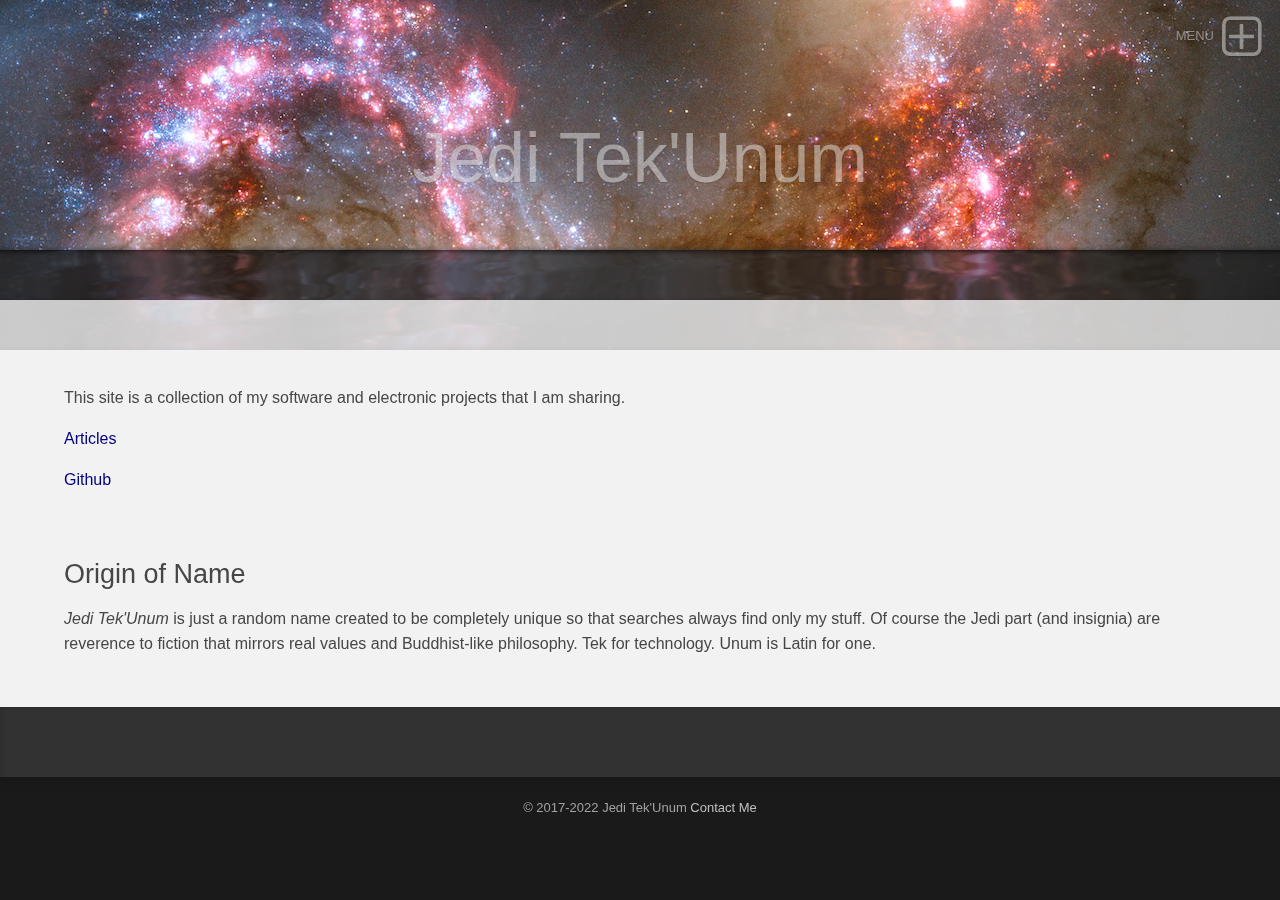
<file: index.html>
<!DOCTYPE html>
<html xmlns="https://www.w3.org/1999/xhtml">
 <head>

   <meta charset="utf-8" />
   <meta name="viewport" content="width=device-width, initial-scale=1.0, maximum-scale=1.0, user-scalable=0" />
   
	
<meta http-equiv="Content-Type" content="text/html; charset=utf-8" />
		<meta name="robots" content="index, follow" />
		<meta name="generator" content="RapidWeaver" />
		<link rel="icon" href="https://jeditekunum.github.io/favicon.ico" type="image/x-icon" />
		<link rel="shortcut icon" href="https://jeditekunum.github.io/favicon.ico" type="image/x-icon" />
		<!-- User defined head content such as meta tags and encoding options -->
	<title>Home | Jedi Tek'Unum</title>
	
	<!-- Google's Font service -->		
	<link href='https://fonts.googleapis.com/css?family=Raleway:400|Ruluko|Open%20Sans%20Condensed:300|Bree%20Serif|?rwcache=676659578' rel='stylesheet' type='text/css'>  
	<!-- Awesome Font - Icons -->  
	<link rel="stylesheet" href="https://maxcdn.bootstrapcdn.com/font-awesome/4.6.2/css/font-awesome.min.css"> 
		   		   
	<link rel="stylesheet" type="text/css" media="all" href="https://jeditekunum.github.io/rw_common/themes/lander/consolidated.css" />
		
	
	
	<!-- Style variations - these are set up in the theme.plist -->
	<!-- User defined styles -->
			
	 <!--<script src="http://ajax.googleapis.com/ajax/libs/jquery/1.11.0/jquery.min.js"></script> -->
	 <!-- jquery 1.11.0 embedded -->
	 <script type="text/javascript" src="https://jeditekunum.github.io/rw_common/themes/lander/js/jquery.min.js"></script>	  
     <script type="text/javascript" src="https://jeditekunum.github.io/rw_common/themes/lander/javascript.js"></script>
	 <script type="text/javascript" src="https://jeditekunum.github.io/rw_common/themes/lander/js/box.js"></script>
	 <script type="text/javascript" src="https://jeditekunum.github.io/rw_common/themes/lander/js/multithemes.js"></script> 
	 
	<!-- User defined javascript -->
	
	
	
</head>
	
<!-- This page was created with RapidWeaver from Realmac Software. http://www.realmacsoftware.com -->

<body>
<div id="container"><!-- Start container -->	 
<!--box trigger-->
<div id="drop" class="togglebox">
    <i class="fa fa-plus-square-o"></i>
  </div>
<div class="clearer"></div>
 <!--drop nav --> 
  <div id="accordion"><!-- BOX-->	 
     <div id="navcontainer_box">
     <div id="navcontainer_opacity"></div>
       <div id="navcontainer"><ul><li><a href="./" rel="" id="current">Home</a></li><li><a href="Articles/" rel="" class="parent">Articles</a><ul><li><a href="Articles/2018/" rel="" class="parent">2018</a><ul><li><a href="Articles/2018/SX1509-Adapter-Adapter/" rel="">SX1509 Adapter Adapter</a></li><li><a href="Articles/2018/Isolated-8-IO-Adapter-Elexol/" rel="">Isolated 8 I/O Adapter for Elexol et al.</a></li><li><a href="Articles/2018/Standard-Connector-for-I2C/" rel="">Standard Connector for I2C</a></li><li><a href="Articles/2018/NanoPi-NEO-Adapter-V3/" rel="">NanoPi NEO Adapter V3</a></li><li><a href="Articles/2018/I2C-Multiplexer-4-V2/" rel="">I2C Multiplexer 4 V2</a></li><li><a href="Articles/2018/SX1509-Isolated-32-SF-V1/" rel="">SX1509 Isolated 32 SF V1</a></li><li><a href="Articles/2018/Advanced-Central-Switch-Interface/" rel="">Advanced Central Switch Interface</a></li></ul></li><li><a href="Articles/2017/" rel="" class="parent">2017</a><ul><li><a href="Articles/2017/Automating-Ceiling-Fans/" rel="">Automating Ceiling Fans</a></li><li><a href="Articles/2017/Automating-Ceiling-Fans-V2/" rel="">Automating Ceiling Fans V2</a></li></ul></li></ul></li><li><a href="offsite/github.html" rel="">Github</a></li><li><a href="sitemap/" rel="">Sitemap</a></li></ul></div>
      </div>
    </div><!-- BOX END--> 
   <div class="clearer"></div>    
  <div id="headerbox">  
   <div id="rw-banner-image"> </div>    
    <div id="banner_grid"></div>        
      <div id="pageHeader"><!-- Start page header -->
     <div id="logo"><a href="https://jeditekunum.github.io/"></a></div>
	  <div id="fade_titles">	
	   <h1>Jedi Tek'Unum</h1>
	   <h2>Adventures in Technology</h2></div>
    </div><!-- End page header -->        
  <div id="breadcrumbcontainer_box">  
    <div id="opacity_background"></div>
     <div id="breadcrumbcontainer">   
        
      </div><!-- End breadcrumb -->
    </div><!-- End breadcrumbcontainer_box -->  
  </div><!-- End headerbox-->     
 <div id="global_width">	 	
	 <div id="contentContainer"><!-- Start main content wrapper -->
		 <div id="content"><!-- Start content -->
		   This site is a collection of my software and electronic projects that I am sharing.
<p>
<a href="Articles">Articles</a>
<p>
<a href="https://github.com/jeditekunum">Github</a>

<br><br><br>
<h3>Origin of Name</h3>
<p>
<i>Jedi Tek'Unum</i> is just a random name created to be completely unique so that searches always find only my stuff. Of course the Jedi part (and insignia) are reverence to fiction that mirrors real values and Buddhist-like philosophy. Tek for technology. Unum is Latin for one. 
		 </div><!-- End content -->
	 </div><!-- End main content wrapper -->
  <div id="sidebarBackground"></div>
<div id="sidebarContainer"><!-- Start Sidebar wrapper -->
  <div class="sideHeader"></div><!-- Sidebar header -->
	 <div id="sidebar"><!-- Start sidebar content -->
	  <!-- sidebar content such as the blog archive links -->
	 <div class="clearer"></div>
		<!-- sidebar content you enter in the page inspector -->		
     </div><!-- End sidebar content -->
   </div><!-- End sidebar wrapper -->
 </div><!-- global_width -->
<div class="clearer"></div>	
  <div id="footer"><!-- Start Footer -->
   <div class="footer_breadcrumbcontainer"> </div>
	  <p>&copy; 2017-2022 Jedi Tek'Unum <a href="#" id="rw_email_contact">Contact Me</a><script type="text/javascript">var _rwObsfuscatedHref0 = "mai";var _rwObsfuscatedHref1 = "lto";var _rwObsfuscatedHref2 = ":je";var _rwObsfuscatedHref3 = "dit";var _rwObsfuscatedHref4 = "eku";var _rwObsfuscatedHref5 = "num";var _rwObsfuscatedHref6 = "-20";var _rwObsfuscatedHref7 = "22-";var _rwObsfuscatedHref8 = "d65";var _rwObsfuscatedHref9 = "f@q";var _rwObsfuscatedHref10 = "oru";var _rwObsfuscatedHref11 = "sca";var _rwObsfuscatedHref12 = "nt.";var _rwObsfuscatedHref13 = "com";var _rwObsfuscatedHref = [base64]; document.getElementById("rw_email_contact").href = _rwObsfuscatedHref;</script></p>
  </div><!-- End Footer -->
</div><!-- End container -->

 <div id="up"><a href="#up"><span><i class="fa fa-angle-up"></i></span></a></div>

<!-- trigger options in multithemes.js -->
<div id="banner_parallax_on_off" class="settings"></div>
<div id="menuOpened" class="settings"></div>
<div id="banner_fade_in" class="settings"></div>

<!-- theme by http://www.multithemes.com -->
</body>
</html>
</file>
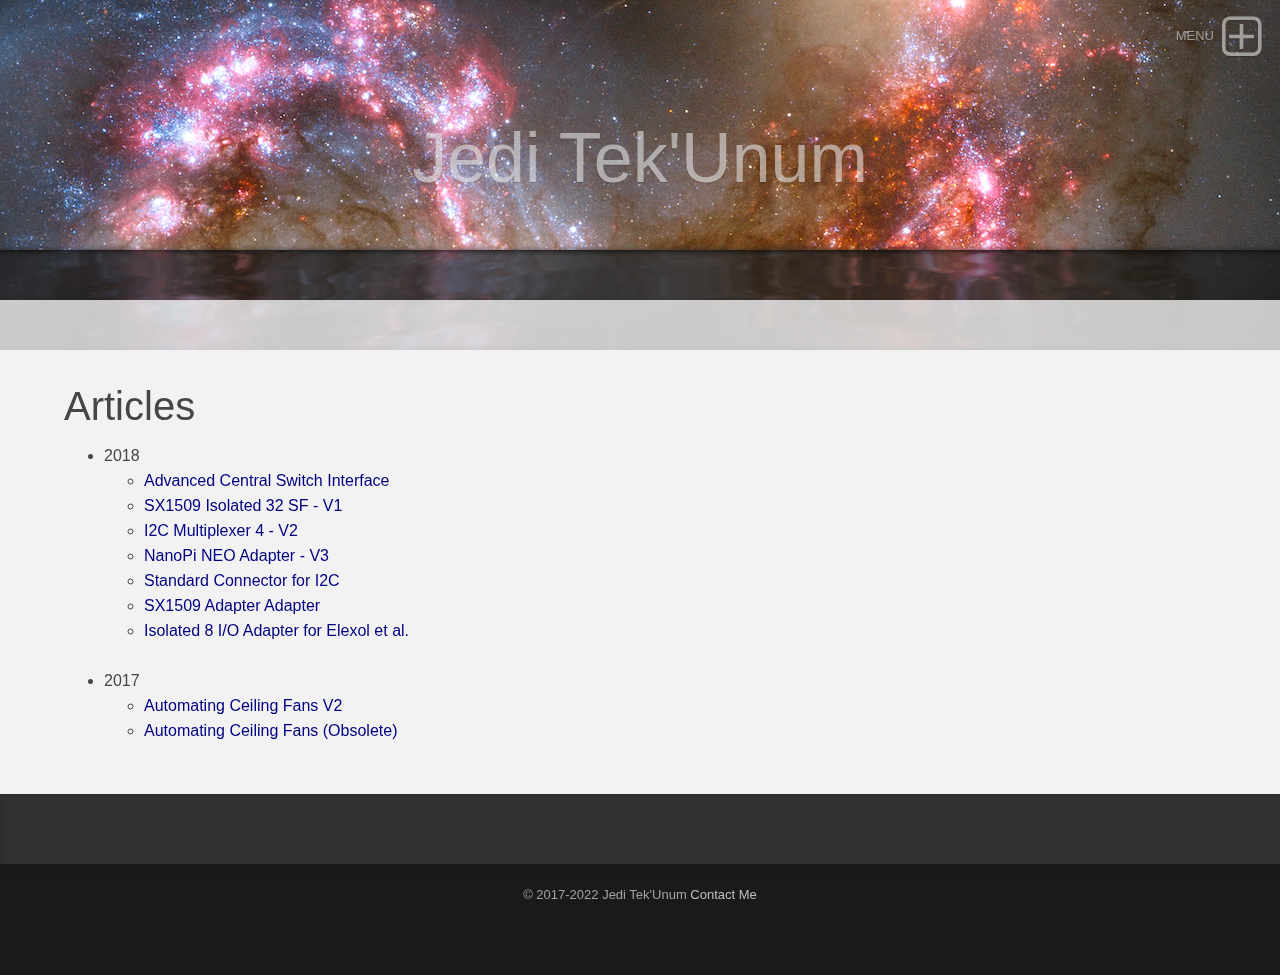
<file: Articles/index.html>
<!DOCTYPE html>
<html xmlns="https://www.w3.org/1999/xhtml">
 <head>

   <meta charset="utf-8" />
   <meta name="viewport" content="width=device-width, initial-scale=1.0, maximum-scale=1.0, user-scalable=0" />
   
	
<meta http-equiv="Content-Type" content="text/html; charset=utf-8" />
		<meta name="robots" content="index, follow" />
		<meta name="generator" content="RapidWeaver" />
		<link rel="icon" href="https://jeditekunum.github.io/favicon.ico" type="image/x-icon" />
		<link rel="shortcut icon" href="https://jeditekunum.github.io/favicon.ico" type="image/x-icon" />
		<!-- User defined head content such as meta tags and encoding options -->
	<title>Articles | Jedi Tek'Unum</title>
	
	<!-- Google's Font service -->		
	<link href='https://fonts.googleapis.com/css?family=Raleway:400|Ruluko|Open%20Sans%20Condensed:300|Bree%20Serif|?rwcache=676659578' rel='stylesheet' type='text/css'>  
	<!-- Awesome Font - Icons -->  
	<link rel="stylesheet" href="https://maxcdn.bootstrapcdn.com/font-awesome/4.6.2/css/font-awesome.min.css"> 
		   		   
	<link rel="stylesheet" type="text/css" media="all" href="https://jeditekunum.github.io/rw_common/themes/lander/consolidated.css" />
		
	
	
	<!-- Style variations - these are set up in the theme.plist -->
	<!-- User defined styles -->
			
	 <!--<script src="http://ajax.googleapis.com/ajax/libs/jquery/1.11.0/jquery.min.js"></script> -->
	 <!-- jquery 1.11.0 embedded -->
	 <script type="text/javascript" src="https://jeditekunum.github.io/rw_common/themes/lander/js/jquery.min.js"></script>	  
     <script type="text/javascript" src="https://jeditekunum.github.io/rw_common/themes/lander/javascript.js"></script>
	 <script type="text/javascript" src="https://jeditekunum.github.io/rw_common/themes/lander/js/box.js"></script>
	 <script type="text/javascript" src="https://jeditekunum.github.io/rw_common/themes/lander/js/multithemes.js"></script> 
	 
	<!-- User defined javascript -->
	
	
	
</head>
	
<!-- This page was created with RapidWeaver from Realmac Software. http://www.realmacsoftware.com -->

<body>
<div id="container"><!-- Start container -->	 
<!--box trigger-->
<div id="drop" class="togglebox">
    <i class="fa fa-plus-square-o"></i>
  </div>
<div class="clearer"></div>
 <!--drop nav --> 
  <div id="accordion"><!-- BOX-->	 
     <div id="navcontainer_box">
     <div id="navcontainer_opacity"></div>
       <div id="navcontainer"><ul><li><a href="../" rel="">Home</a></li><li><a href="./" rel="" id="current" class="parent">Articles</a><ul><li><a href="../Articles/2018/" rel="" class="parent">2018</a><ul><li><a href="../Articles/2018/SX1509-Adapter-Adapter/" rel="">SX1509 Adapter Adapter</a></li><li><a href="../Articles/2018/Isolated-8-IO-Adapter-Elexol/" rel="">Isolated 8 I/O Adapter for Elexol et al.</a></li><li><a href="../Articles/2018/Standard-Connector-for-I2C/" rel="">Standard Connector for I2C</a></li><li><a href="../Articles/2018/NanoPi-NEO-Adapter-V3/" rel="">NanoPi NEO Adapter V3</a></li><li><a href="../Articles/2018/I2C-Multiplexer-4-V2/" rel="">I2C Multiplexer 4 V2</a></li><li><a href="../Articles/2018/SX1509-Isolated-32-SF-V1/" rel="">SX1509 Isolated 32 SF V1</a></li><li><a href="../Articles/2018/Advanced-Central-Switch-Interface/" rel="">Advanced Central Switch Interface</a></li></ul></li><li><a href="../Articles/2017/" rel="" class="parent">2017</a><ul><li><a href="../Articles/2017/Automating-Ceiling-Fans/" rel="">Automating Ceiling Fans</a></li><li><a href="../Articles/2017/Automating-Ceiling-Fans-V2/" rel="">Automating Ceiling Fans V2</a></li></ul></li></ul></li><li><a href="../offsite/github.html" rel="">Github</a></li><li><a href="../sitemap/" rel="">Sitemap</a></li></ul></div>
      </div>
    </div><!-- BOX END--> 
   <div class="clearer"></div>    
  <div id="headerbox">  
   <div id="rw-banner-image"> </div>    
    <div id="banner_grid"></div>        
      <div id="pageHeader"><!-- Start page header -->
     <div id="logo"><a href="https://jeditekunum.github.io/"></a></div>
	  <div id="fade_titles">	
	   <h1>Jedi Tek'Unum</h1>
	   <h2>Adventures in Technology</h2></div>
    </div><!-- End page header -->        
  <div id="breadcrumbcontainer_box">  
    <div id="opacity_background"></div>
     <div id="breadcrumbcontainer">   
        
      </div><!-- End breadcrumb -->
    </div><!-- End breadcrumbcontainer_box -->  
  </div><!-- End headerbox-->     
 <div id="global_width">	 	
	 <div id="contentContainer"><!-- Start main content wrapper -->
		 <div id="content"><!-- Start content -->
		   <h1>Articles</h1>

<ul>
<li>2018

<ul>
<li><a href="2018/Advanced-Central-Switch-Interface">Advanced Central Switch Interface</a>
<li><a href="2018/SX1509-Isolated-32-SF-V1">SX1509 Isolated 32 SF - V1</a>
<li><a href="2018/I2C-Multiplexer-4-V2">I2C Multiplexer 4 - V2</a>
<li><a href="2018/NanoPi-NEO-Adapter-V3">NanoPi NEO Adapter - V3</a>
<li><a href="2018/Standard-Connector-for-I2C">Standard Connector for I2C</a>
<li><a href="2018/SX1509-Adapter-Adapter">SX1509 Adapter Adapter</a>
<li><a href="2018/Isolated-8-IO-Adapter-Elexol">Isolated 8 I/O Adapter for Elexol et al.</a>
</ul>

<br>
<li>2017

<ul>
<li><a href="2017/Automating-Ceiling-Fans-V2">Automating Ceiling Fans V2</a>
<li><a href="2017/Automating-Ceiling-Fans">Automating Ceiling Fans (Obsolete)</a>
</ul>

</ul>

		 </div><!-- End content -->
	 </div><!-- End main content wrapper -->
  <div id="sidebarBackground"></div>
<div id="sidebarContainer"><!-- Start Sidebar wrapper -->
  <div class="sideHeader"></div><!-- Sidebar header -->
	 <div id="sidebar"><!-- Start sidebar content -->
	  <!-- sidebar content such as the blog archive links -->
	 <div class="clearer"></div>
		<!-- sidebar content you enter in the page inspector -->		
     </div><!-- End sidebar content -->
   </div><!-- End sidebar wrapper -->
 </div><!-- global_width -->
<div class="clearer"></div>	
  <div id="footer"><!-- Start Footer -->
   <div class="footer_breadcrumbcontainer"> </div>
	  <p>&copy; 2017-2022 Jedi Tek'Unum <a href="#" id="rw_email_contact">Contact Me</a><script type="text/javascript">var _rwObsfuscatedHref0 = "mai";var _rwObsfuscatedHref1 = "lto";var _rwObsfuscatedHref2 = ":je";var _rwObsfuscatedHref3 = "dit";var _rwObsfuscatedHref4 = "eku";var _rwObsfuscatedHref5 = "num";var _rwObsfuscatedHref6 = "-20";var _rwObsfuscatedHref7 = "22-";var _rwObsfuscatedHref8 = "d65";var _rwObsfuscatedHref9 = "f@q";var _rwObsfuscatedHref10 = "oru";var _rwObsfuscatedHref11 = "sca";var _rwObsfuscatedHref12 = "nt.";var _rwObsfuscatedHref13 = "com";var _rwObsfuscatedHref = [base64]; document.getElementById("rw_email_contact").href = _rwObsfuscatedHref;</script></p>
  </div><!-- End Footer -->
</div><!-- End container -->

 <div id="up"><a href="#up"><span><i class="fa fa-angle-up"></i></span></a></div>

<!-- trigger options in multithemes.js -->
<div id="banner_parallax_on_off" class="settings"></div>
<div id="menuOpened" class="settings"></div>
<div id="banner_fade_in" class="settings"></div>

<!-- theme by http://www.multithemes.com -->
</body>
</html>
</file>
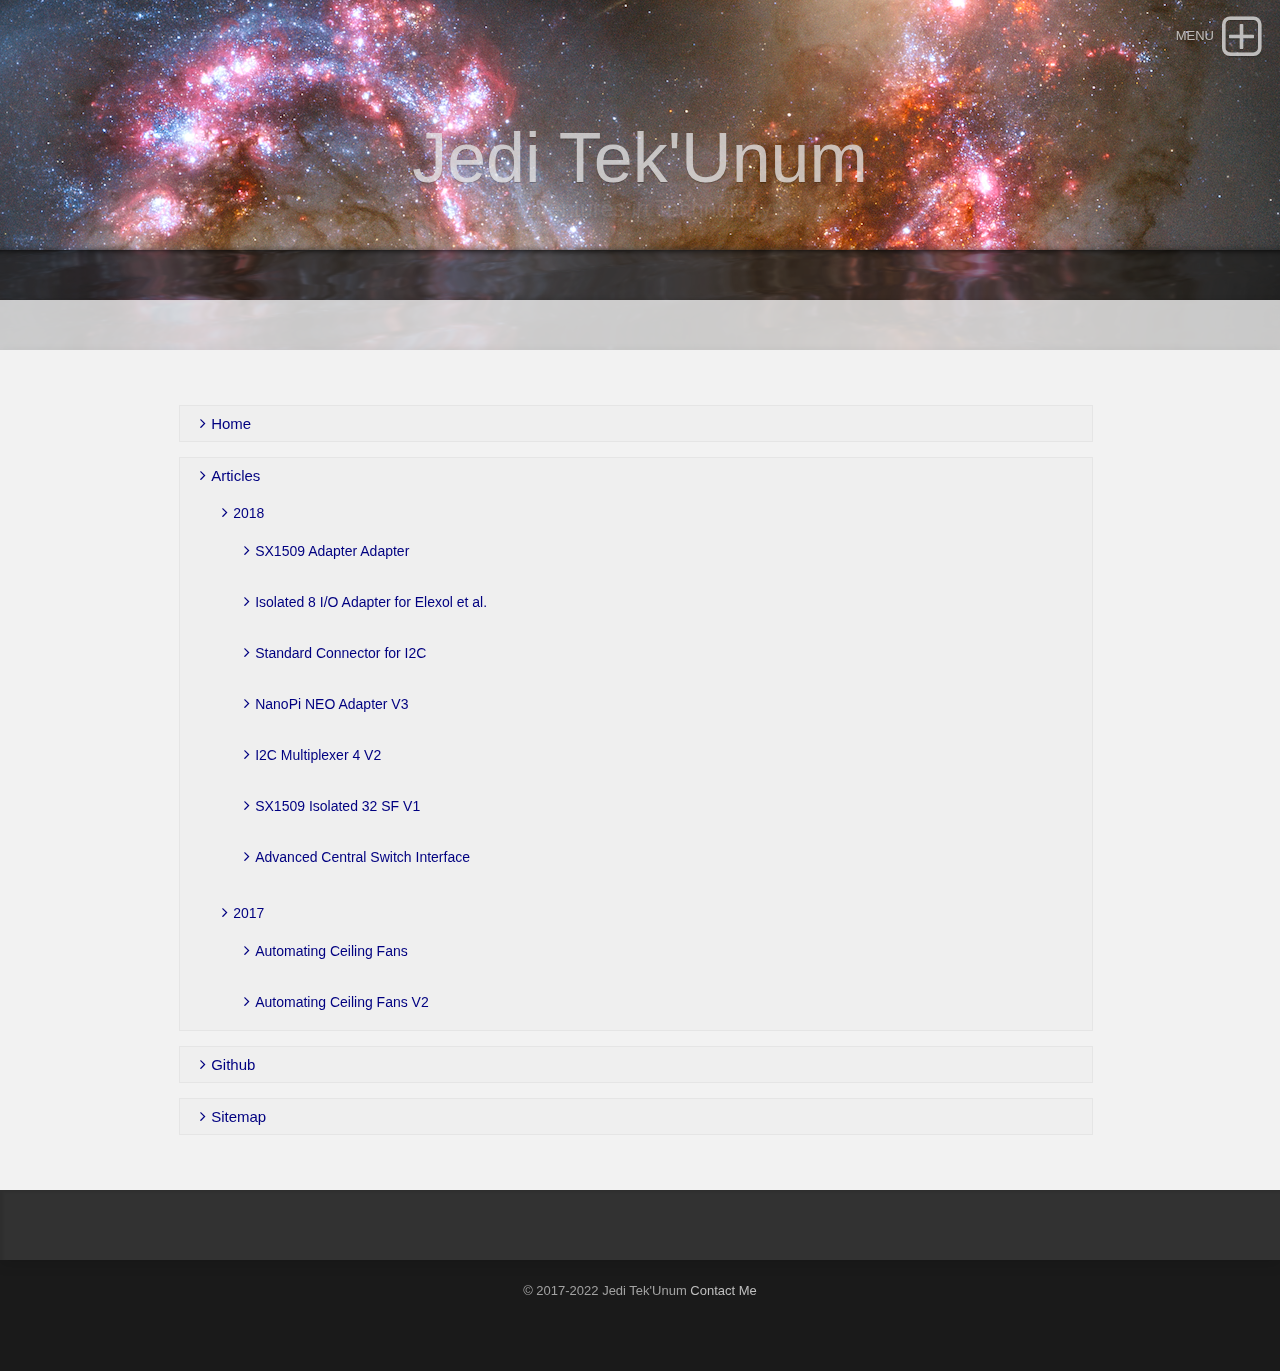
<file: sitemap/index.html>
<!DOCTYPE html>
<html xmlns="https://www.w3.org/1999/xhtml">
 <head>

   <meta charset="utf-8" />
   <meta name="viewport" content="width=device-width, initial-scale=1.0, maximum-scale=1.0, user-scalable=0" />
   
	
<meta http-equiv="Content-Type" content="text/html; charset=utf-8" />
		<meta name="robots" content="index, follow" />
		<meta name="generator" content="RapidWeaver" />
		<link rel="icon" href="https://jeditekunum.github.io/favicon.ico" type="image/x-icon" />
		<link rel="shortcut icon" href="https://jeditekunum.github.io/favicon.ico" type="image/x-icon" />
		<!-- User defined head content such as meta tags and encoding options -->
	<title>Sitemap | Jedi Tek'Unum</title>
	
	<!-- Google's Font service -->		
	<link href='https://fonts.googleapis.com/css?family=Raleway:400|Ruluko|Open%20Sans%20Condensed:300|Bree%20Serif|?rwcache=676659578' rel='stylesheet' type='text/css'>  
	<!-- Awesome Font - Icons -->  
	<link rel="stylesheet" href="https://maxcdn.bootstrapcdn.com/font-awesome/4.6.2/css/font-awesome.min.css"> 
		   		   
	<link rel="stylesheet" type="text/css" media="all" href="https://jeditekunum.github.io/rw_common/themes/lander/consolidated.css" />
		
	
	
	<!-- Style variations - these are set up in the theme.plist -->
	<!-- User defined styles -->
			
	 <!--<script src="http://ajax.googleapis.com/ajax/libs/jquery/1.11.0/jquery.min.js"></script> -->
	 <!-- jquery 1.11.0 embedded -->
	 <script type="text/javascript" src="https://jeditekunum.github.io/rw_common/themes/lander/js/jquery.min.js"></script>	  
     <script type="text/javascript" src="https://jeditekunum.github.io/rw_common/themes/lander/javascript.js"></script>
	 <script type="text/javascript" src="https://jeditekunum.github.io/rw_common/themes/lander/js/box.js"></script>
	 <script type="text/javascript" src="https://jeditekunum.github.io/rw_common/themes/lander/js/multithemes.js"></script> 
	 
	<!-- User defined javascript -->
	
	
	
</head>
	
<!-- This page was created with RapidWeaver from Realmac Software. http://www.realmacsoftware.com -->

<body>
<div id="container"><!-- Start container -->	 
<!--box trigger-->
<div id="drop" class="togglebox">
    <i class="fa fa-plus-square-o"></i>
  </div>
<div class="clearer"></div>
 <!--drop nav --> 
  <div id="accordion"><!-- BOX-->	 
     <div id="navcontainer_box">
     <div id="navcontainer_opacity"></div>
       <div id="navcontainer"><ul><li><a href="../" rel="">Home</a></li><li><a href="../Articles/" rel="" class="parent">Articles</a><ul><li><a href="../Articles/2018/" rel="" class="parent">2018</a><ul><li><a href="../Articles/2018/SX1509-Adapter-Adapter/" rel="">SX1509 Adapter Adapter</a></li><li><a href="../Articles/2018/Isolated-8-IO-Adapter-Elexol/" rel="">Isolated 8 I/O Adapter for Elexol et al.</a></li><li><a href="../Articles/2018/Standard-Connector-for-I2C/" rel="">Standard Connector for I2C</a></li><li><a href="../Articles/2018/NanoPi-NEO-Adapter-V3/" rel="">NanoPi NEO Adapter V3</a></li><li><a href="../Articles/2018/I2C-Multiplexer-4-V2/" rel="">I2C Multiplexer 4 V2</a></li><li><a href="../Articles/2018/SX1509-Isolated-32-SF-V1/" rel="">SX1509 Isolated 32 SF V1</a></li><li><a href="../Articles/2018/Advanced-Central-Switch-Interface/" rel="">Advanced Central Switch Interface</a></li></ul></li><li><a href="../Articles/2017/" rel="" class="parent">2017</a><ul><li><a href="../Articles/2017/Automating-Ceiling-Fans/" rel="">Automating Ceiling Fans</a></li><li><a href="../Articles/2017/Automating-Ceiling-Fans-V2/" rel="">Automating Ceiling Fans V2</a></li></ul></li></ul></li><li><a href="../offsite/github.html" rel="">Github</a></li><li><a href="./" rel="" id="current">Sitemap</a></li></ul></div>
      </div>
    </div><!-- BOX END--> 
   <div class="clearer"></div>    
  <div id="headerbox">  
   <div id="rw-banner-image"> </div>    
    <div id="banner_grid"></div>        
      <div id="pageHeader"><!-- Start page header -->
     <div id="logo"><a href="https://jeditekunum.github.io/"></a></div>
	  <div id="fade_titles">	
	   <h1>Jedi Tek'Unum</h1>
	   <h2>Adventures in Technology</h2></div>
    </div><!-- End page header -->        
  <div id="breadcrumbcontainer_box">  
    <div id="opacity_background"></div>
     <div id="breadcrumbcontainer">   
        
      </div><!-- End breadcrumb -->
    </div><!-- End breadcrumbcontainer_box -->  
  </div><!-- End headerbox-->     
 <div id="global_width">	 	
	 <div id="contentContainer"><!-- Start main content wrapper -->
		 <div id="content"><!-- Start content -->
		   <div class="rw-sitemap">
	<ul class="tree">
		<li><a href="https://jeditekunum.github.io/index.html" title="Home">Home</a></li>
		<li><a href="https://jeditekunum.github.io/Articles/index.html" title="Articles">Articles</a><ul>
		<li><a href="https://jeditekunum.github.io/Articles/2018/index.html" title="2018">2018</a><ul>
		<li><a href="https://jeditekunum.github.io/Articles/2018/SX1509-Adapter-Adapter/index.html" title="SX1509 Adapter Adapter">SX1509 Adapter Adapter</a></li>
		<li><a href="https://jeditekunum.github.io/Articles/2018/Isolated-8-IO-Adapter-Elexol/index.html" title="Isolated 8 I/O Adapter for Elexol et al.">Isolated 8 I/O Adapter for Elexol et al.</a></li>
		<li><a href="https://jeditekunum.github.io/Articles/2018/Standard-Connector-for-I2C/index.html" title="Standard Connector for I2C">Standard Connector for I2C</a></li>
		<li><a href="https://jeditekunum.github.io/Articles/2018/NanoPi-NEO-Adapter-V3/index.html" title="NanoPi NEO Adapter V3">NanoPi NEO Adapter V3</a></li>
		<li><a href="https://jeditekunum.github.io/Articles/2018/I2C-Multiplexer-4-V2/index.html" title="I2C Multiplexer 4 V2">I2C Multiplexer 4 V2</a></li>
		<li><a href="https://jeditekunum.github.io/Articles/2018/SX1509-Isolated-32-SF-V1/index.html" title="SX1509 Isolated 32 SF V1">SX1509 Isolated 32 SF V1</a></li>
		<li><a href="https://jeditekunum.github.io/Articles/2018/Advanced-Central-Switch-Interface/index.html" title="Advanced Central Switch Interface">Advanced Central Switch Interface</a></li></ul></li>
		<li><a href="https://jeditekunum.github.io/Articles/2017/index.html" title="2017">2017</a><ul>
		<li><a href="https://jeditekunum.github.io/Articles/2017/Automating-Ceiling-Fans/index.html" title="Automating Ceiling Fans">Automating Ceiling Fans</a></li>
		<li><a href="https://jeditekunum.github.io/Articles/2017/Automating-Ceiling-Fans-V2/index.html" title="Automating Ceiling Fans V2">Automating Ceiling Fans V2</a></li></ul></li></ul></li>
		<li><a href="https://jeditekunum.github.io/offsite/github.html" title="Github">Github</a></li>
		<li><a href="https://jeditekunum.github.io/sitemap/index.html" title="Sitemap">Sitemap</a></li>
	</ul>
</div>

		 </div><!-- End content -->
	 </div><!-- End main content wrapper -->
  <div id="sidebarBackground"></div>
<div id="sidebarContainer"><!-- Start Sidebar wrapper -->
  <div class="sideHeader"></div><!-- Sidebar header -->
	 <div id="sidebar"><!-- Start sidebar content -->
	  <!-- sidebar content such as the blog archive links -->
	 <div class="clearer"></div>
		<!-- sidebar content you enter in the page inspector -->		
     </div><!-- End sidebar content -->
   </div><!-- End sidebar wrapper -->
 </div><!-- global_width -->
<div class="clearer"></div>	
  <div id="footer"><!-- Start Footer -->
   <div class="footer_breadcrumbcontainer"> </div>
	  <p>&copy; 2017-2022 Jedi Tek'Unum <a href="#" id="rw_email_contact">Contact Me</a><script type="text/javascript">var _rwObsfuscatedHref0 = "mai";var _rwObsfuscatedHref1 = "lto";var _rwObsfuscatedHref2 = ":je";var _rwObsfuscatedHref3 = "dit";var _rwObsfuscatedHref4 = "eku";var _rwObsfuscatedHref5 = "num";var _rwObsfuscatedHref6 = "-20";var _rwObsfuscatedHref7 = "22-";var _rwObsfuscatedHref8 = "d65";var _rwObsfuscatedHref9 = "f@q";var _rwObsfuscatedHref10 = "oru";var _rwObsfuscatedHref11 = "sca";var _rwObsfuscatedHref12 = "nt.";var _rwObsfuscatedHref13 = "com";var _rwObsfuscatedHref = [base64]; document.getElementById("rw_email_contact").href = _rwObsfuscatedHref;</script></p>
  </div><!-- End Footer -->
</div><!-- End container -->

 <div id="up"><a href="#up"><span><i class="fa fa-angle-up"></i></span></a></div>

<!-- trigger options in multithemes.js -->
<div id="banner_parallax_on_off" class="settings"></div>
<div id="menuOpened" class="settings"></div>
<div id="banner_fade_in" class="settings"></div>

<!-- theme by http://www.multithemes.com -->
</body>
</html>
</file>
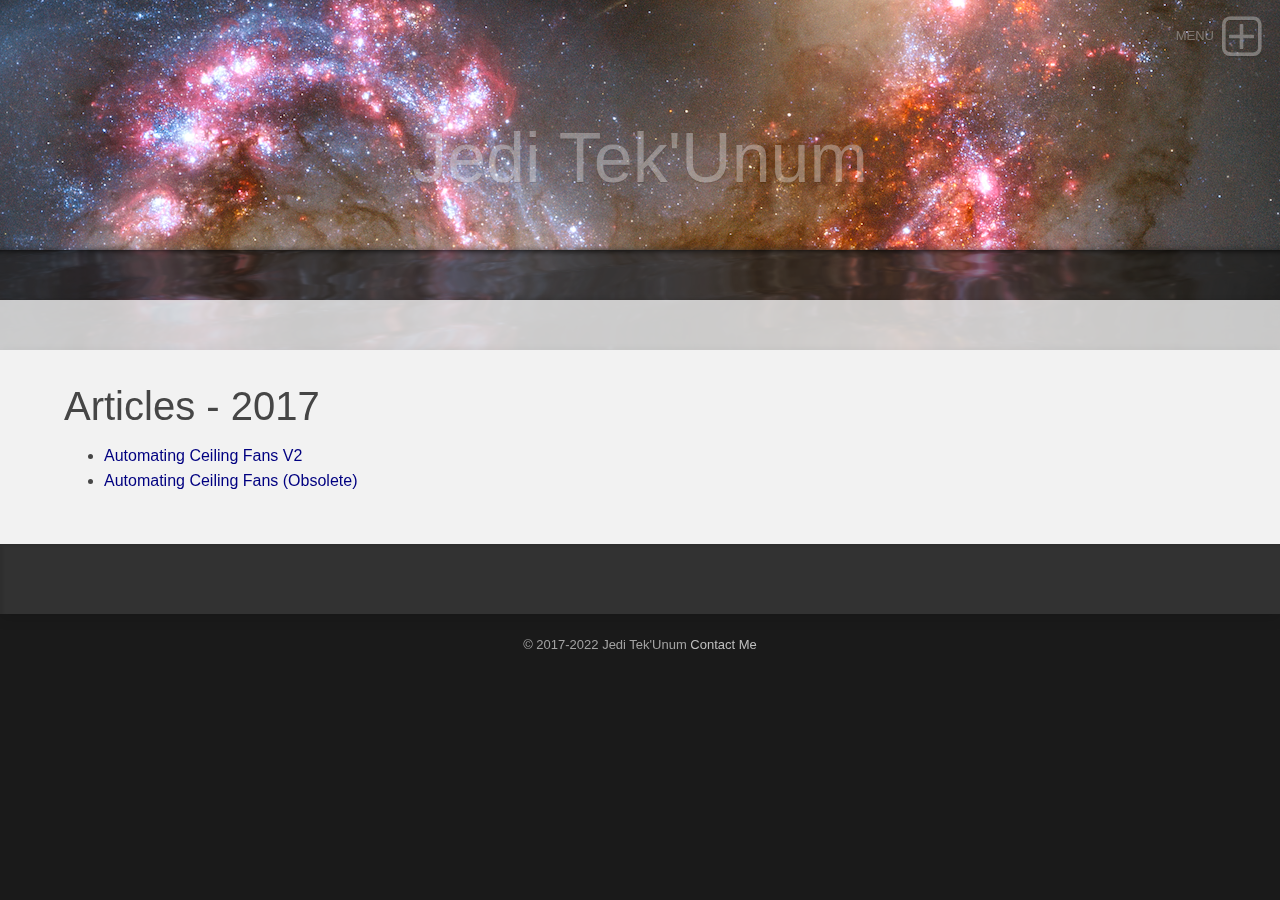
<file: Articles/2017/index.html>
<!DOCTYPE html>
<html xmlns="https://www.w3.org/1999/xhtml">
 <head>

   <meta charset="utf-8" />
   <meta name="viewport" content="width=device-width, initial-scale=1.0, maximum-scale=1.0, user-scalable=0" />
   
	
<meta http-equiv="Content-Type" content="text/html; charset=utf-8" />
		<meta name="robots" content="index, follow" />
		<meta name="generator" content="RapidWeaver" />
		<link rel="icon" href="https://jeditekunum.github.io/favicon.ico" type="image/x-icon" />
		<link rel="shortcut icon" href="https://jeditekunum.github.io/favicon.ico" type="image/x-icon" />
		<!-- User defined head content such as meta tags and encoding options -->
	<title>2017 | Jedi Tek'Unum</title>
	
	<!-- Google's Font service -->		
	<link href='https://fonts.googleapis.com/css?family=Raleway:400|Ruluko|Open%20Sans%20Condensed:300|Bree%20Serif|?rwcache=676659578' rel='stylesheet' type='text/css'>  
	<!-- Awesome Font - Icons -->  
	<link rel="stylesheet" href="https://maxcdn.bootstrapcdn.com/font-awesome/4.6.2/css/font-awesome.min.css"> 
		   		   
	<link rel="stylesheet" type="text/css" media="all" href="https://jeditekunum.github.io/rw_common/themes/lander/consolidated.css" />
		
	
	
	<!-- Style variations - these are set up in the theme.plist -->
	<!-- User defined styles -->
			
	 <!--<script src="http://ajax.googleapis.com/ajax/libs/jquery/1.11.0/jquery.min.js"></script> -->
	 <!-- jquery 1.11.0 embedded -->
	 <script type="text/javascript" src="https://jeditekunum.github.io/rw_common/themes/lander/js/jquery.min.js"></script>	  
     <script type="text/javascript" src="https://jeditekunum.github.io/rw_common/themes/lander/javascript.js"></script>
	 <script type="text/javascript" src="https://jeditekunum.github.io/rw_common/themes/lander/js/box.js"></script>
	 <script type="text/javascript" src="https://jeditekunum.github.io/rw_common/themes/lander/js/multithemes.js"></script> 
	 
	<!-- User defined javascript -->
	
	
	
</head>
	
<!-- This page was created with RapidWeaver from Realmac Software. http://www.realmacsoftware.com -->

<body>
<div id="container"><!-- Start container -->	 
<!--box trigger-->
<div id="drop" class="togglebox">
    <i class="fa fa-plus-square-o"></i>
  </div>
<div class="clearer"></div>
 <!--drop nav --> 
  <div id="accordion"><!-- BOX-->	 
     <div id="navcontainer_box">
     <div id="navcontainer_opacity"></div>
       <div id="navcontainer"><ul><li><a href="../../" rel="">Home</a></li><li><a href="../../Articles/" rel="" class="currentAncestor parent">Articles</a><ul><li><a href="../../Articles/2018/" rel="" class="parent">2018</a><ul><li><a href="../../Articles/2018/SX1509-Adapter-Adapter/" rel="">SX1509 Adapter Adapter</a></li><li><a href="../../Articles/2018/Isolated-8-IO-Adapter-Elexol/" rel="">Isolated 8 I/O Adapter for Elexol et al.</a></li><li><a href="../../Articles/2018/Standard-Connector-for-I2C/" rel="">Standard Connector for I2C</a></li><li><a href="../../Articles/2018/NanoPi-NEO-Adapter-V3/" rel="">NanoPi NEO Adapter V3</a></li><li><a href="../../Articles/2018/I2C-Multiplexer-4-V2/" rel="">I2C Multiplexer 4 V2</a></li><li><a href="../../Articles/2018/SX1509-Isolated-32-SF-V1/" rel="">SX1509 Isolated 32 SF V1</a></li><li><a href="../../Articles/2018/Advanced-Central-Switch-Interface/" rel="">Advanced Central Switch Interface</a></li></ul></li><li><a href="./" rel="" id="current" class="parent">2017</a><ul><li><a href="../../Articles/2017/Automating-Ceiling-Fans/" rel="">Automating Ceiling Fans</a></li><li><a href="../../Articles/2017/Automating-Ceiling-Fans-V2/" rel="">Automating Ceiling Fans V2</a></li></ul></li></ul></li><li><a href="../../offsite/github.html" rel="">Github</a></li><li><a href="../../sitemap/" rel="">Sitemap</a></li></ul></div>
      </div>
    </div><!-- BOX END--> 
   <div class="clearer"></div>    
  <div id="headerbox">  
   <div id="rw-banner-image"> </div>    
    <div id="banner_grid"></div>        
      <div id="pageHeader"><!-- Start page header -->
     <div id="logo"><a href="https://jeditekunum.github.io/"></a></div>
	  <div id="fade_titles">	
	   <h1>Jedi Tek'Unum</h1>
	   <h2>Adventures in Technology</h2></div>
    </div><!-- End page header -->        
  <div id="breadcrumbcontainer_box">  
    <div id="opacity_background"></div>
     <div id="breadcrumbcontainer">   
        
      </div><!-- End breadcrumb -->
    </div><!-- End breadcrumbcontainer_box -->  
  </div><!-- End headerbox-->     
 <div id="global_width">	 	
	 <div id="contentContainer"><!-- Start main content wrapper -->
		 <div id="content"><!-- Start content -->
		   <h1>Articles - 2017</h1>

<ul>
<li><a href="Automating-Ceiling-Fans-V2">Automating Ceiling Fans V2</a>
<li><a href="Automating-Ceiling-Fans">Automating Ceiling Fans (Obsolete)</a>
</ul>

		 </div><!-- End content -->
	 </div><!-- End main content wrapper -->
  <div id="sidebarBackground"></div>
<div id="sidebarContainer"><!-- Start Sidebar wrapper -->
  <div class="sideHeader"></div><!-- Sidebar header -->
	 <div id="sidebar"><!-- Start sidebar content -->
	  <!-- sidebar content such as the blog archive links -->
	 <div class="clearer"></div>
		<!-- sidebar content you enter in the page inspector -->		
     </div><!-- End sidebar content -->
   </div><!-- End sidebar wrapper -->
 </div><!-- global_width -->
<div class="clearer"></div>	
  <div id="footer"><!-- Start Footer -->
   <div class="footer_breadcrumbcontainer"> </div>
	  <p>&copy; 2017-2022 Jedi Tek'Unum <a href="#" id="rw_email_contact">Contact Me</a><script type="text/javascript">var _rwObsfuscatedHref0 = "mai";var _rwObsfuscatedHref1 = "lto";var _rwObsfuscatedHref2 = ":je";var _rwObsfuscatedHref3 = "dit";var _rwObsfuscatedHref4 = "eku";var _rwObsfuscatedHref5 = "num";var _rwObsfuscatedHref6 = "-20";var _rwObsfuscatedHref7 = "22-";var _rwObsfuscatedHref8 = "d65";var _rwObsfuscatedHref9 = "f@q";var _rwObsfuscatedHref10 = "oru";var _rwObsfuscatedHref11 = "sca";var _rwObsfuscatedHref12 = "nt.";var _rwObsfuscatedHref13 = "com";var _rwObsfuscatedHref = [base64]; document.getElementById("rw_email_contact").href = _rwObsfuscatedHref;</script></p>
  </div><!-- End Footer -->
</div><!-- End container -->

 <div id="up"><a href="#up"><span><i class="fa fa-angle-up"></i></span></a></div>

<!-- trigger options in multithemes.js -->
<div id="banner_parallax_on_off" class="settings"></div>
<div id="menuOpened" class="settings"></div>
<div id="banner_fade_in" class="settings"></div>

<!-- theme by http://www.multithemes.com -->
</body>
</html>
</file>
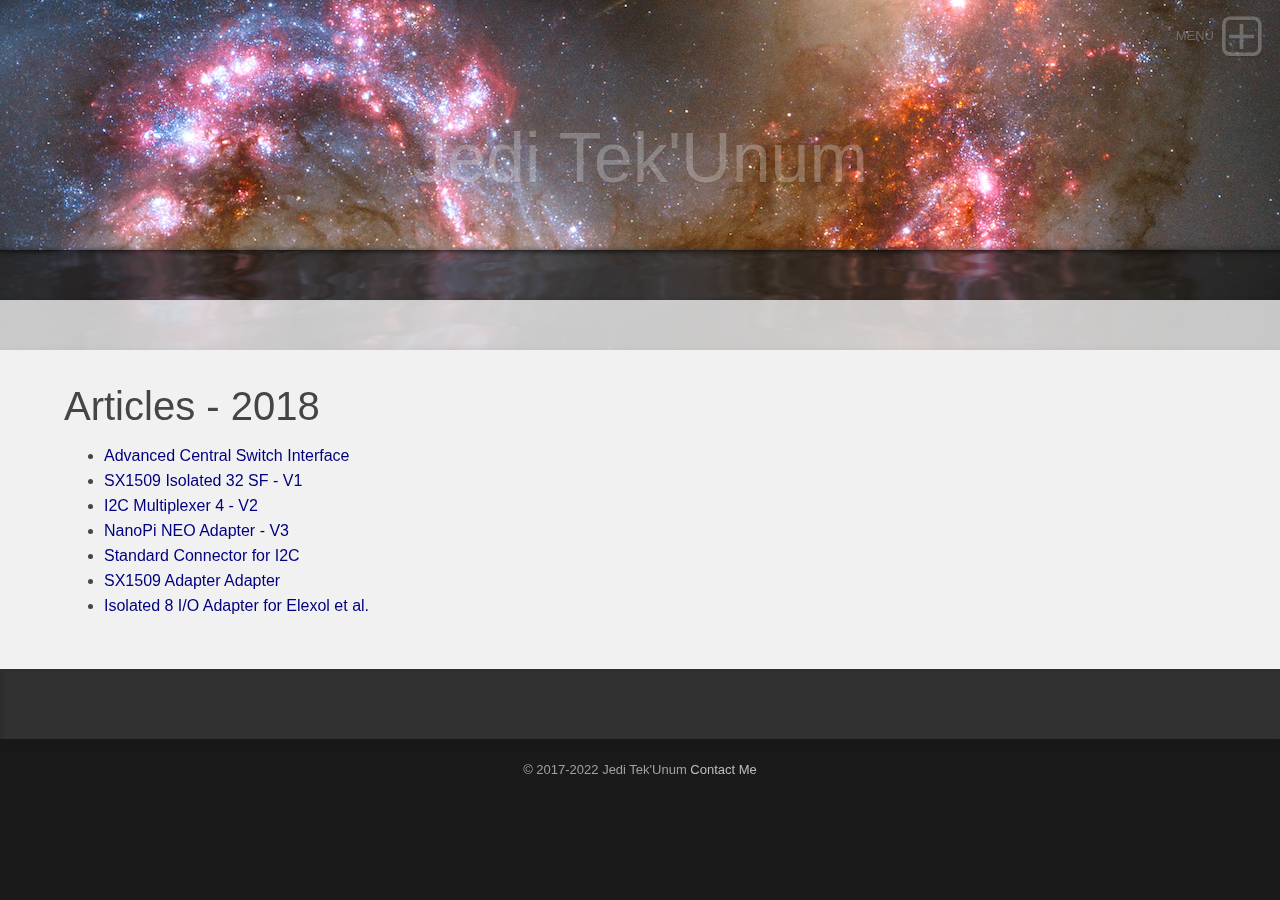
<file: Articles/2018/index.html>
<!DOCTYPE html>
<html xmlns="https://www.w3.org/1999/xhtml">
 <head>

   <meta charset="utf-8" />
   <meta name="viewport" content="width=device-width, initial-scale=1.0, maximum-scale=1.0, user-scalable=0" />
   
	
<meta http-equiv="Content-Type" content="text/html; charset=utf-8" />
		<meta name="robots" content="index, follow" />
		<meta name="generator" content="RapidWeaver" />
		<link rel="icon" href="https://jeditekunum.github.io/favicon.ico" type="image/x-icon" />
		<link rel="shortcut icon" href="https://jeditekunum.github.io/favicon.ico" type="image/x-icon" />
		<!-- User defined head content such as meta tags and encoding options -->
	<title>2018 | Jedi Tek'Unum</title>
	
	<!-- Google's Font service -->		
	<link href='https://fonts.googleapis.com/css?family=Raleway:400|Ruluko|Open%20Sans%20Condensed:300|Bree%20Serif|?rwcache=676659578' rel='stylesheet' type='text/css'>  
	<!-- Awesome Font - Icons -->  
	<link rel="stylesheet" href="https://maxcdn.bootstrapcdn.com/font-awesome/4.6.2/css/font-awesome.min.css"> 
		   		   
	<link rel="stylesheet" type="text/css" media="all" href="https://jeditekunum.github.io/rw_common/themes/lander/consolidated.css" />
		
	
	
	<!-- Style variations - these are set up in the theme.plist -->
	<!-- User defined styles -->
			
	 <!--<script src="http://ajax.googleapis.com/ajax/libs/jquery/1.11.0/jquery.min.js"></script> -->
	 <!-- jquery 1.11.0 embedded -->
	 <script type="text/javascript" src="https://jeditekunum.github.io/rw_common/themes/lander/js/jquery.min.js"></script>	  
     <script type="text/javascript" src="https://jeditekunum.github.io/rw_common/themes/lander/javascript.js"></script>
	 <script type="text/javascript" src="https://jeditekunum.github.io/rw_common/themes/lander/js/box.js"></script>
	 <script type="text/javascript" src="https://jeditekunum.github.io/rw_common/themes/lander/js/multithemes.js"></script> 
	 
	<!-- User defined javascript -->
	
	
	
</head>
	
<!-- This page was created with RapidWeaver from Realmac Software. http://www.realmacsoftware.com -->

<body>
<div id="container"><!-- Start container -->	 
<!--box trigger-->
<div id="drop" class="togglebox">
    <i class="fa fa-plus-square-o"></i>
  </div>
<div class="clearer"></div>
 <!--drop nav --> 
  <div id="accordion"><!-- BOX-->	 
     <div id="navcontainer_box">
     <div id="navcontainer_opacity"></div>
       <div id="navcontainer"><ul><li><a href="../../" rel="">Home</a></li><li><a href="../../Articles/" rel="" class="currentAncestor parent">Articles</a><ul><li><a href="./" rel="" id="current" class="parent">2018</a><ul><li><a href="../../Articles/2018/SX1509-Adapter-Adapter/" rel="">SX1509 Adapter Adapter</a></li><li><a href="../../Articles/2018/Isolated-8-IO-Adapter-Elexol/" rel="">Isolated 8 I/O Adapter for Elexol et al.</a></li><li><a href="../../Articles/2018/Standard-Connector-for-I2C/" rel="">Standard Connector for I2C</a></li><li><a href="../../Articles/2018/NanoPi-NEO-Adapter-V3/" rel="">NanoPi NEO Adapter V3</a></li><li><a href="../../Articles/2018/I2C-Multiplexer-4-V2/" rel="">I2C Multiplexer 4 V2</a></li><li><a href="../../Articles/2018/SX1509-Isolated-32-SF-V1/" rel="">SX1509 Isolated 32 SF V1</a></li><li><a href="../../Articles/2018/Advanced-Central-Switch-Interface/" rel="">Advanced Central Switch Interface</a></li></ul></li><li><a href="../../Articles/2017/" rel="" class="parent">2017</a><ul><li><a href="../../Articles/2017/Automating-Ceiling-Fans/" rel="">Automating Ceiling Fans</a></li><li><a href="../../Articles/2017/Automating-Ceiling-Fans-V2/" rel="">Automating Ceiling Fans V2</a></li></ul></li></ul></li><li><a href="../../offsite/github.html" rel="">Github</a></li><li><a href="../../sitemap/" rel="">Sitemap</a></li></ul></div>
      </div>
    </div><!-- BOX END--> 
   <div class="clearer"></div>    
  <div id="headerbox">  
   <div id="rw-banner-image"> </div>    
    <div id="banner_grid"></div>        
      <div id="pageHeader"><!-- Start page header -->
     <div id="logo"><a href="https://jeditekunum.github.io/"></a></div>
	  <div id="fade_titles">	
	   <h1>Jedi Tek'Unum</h1>
	   <h2>Adventures in Technology</h2></div>
    </div><!-- End page header -->        
  <div id="breadcrumbcontainer_box">  
    <div id="opacity_background"></div>
     <div id="breadcrumbcontainer">   
        
      </div><!-- End breadcrumb -->
    </div><!-- End breadcrumbcontainer_box -->  
  </div><!-- End headerbox-->     
 <div id="global_width">	 	
	 <div id="contentContainer"><!-- Start main content wrapper -->
		 <div id="content"><!-- Start content -->
		   <h1>Articles - 2018</h1>

<ul>
<li><a href="Advanced-Central-Switch-Interface">Advanced Central Switch Interface</a>
<li><a href="SX1509-Isolated-32-SF-V1">SX1509 Isolated 32 SF - V1</a>
<li><a href="I2C-Multiplexer-4-V2">I2C Multiplexer 4 - V2</a>
<li><a href="NanoPi-NEO-Adapter-V3">NanoPi NEO Adapter - V3</a>
<li><a href="Standard-Connector-for-I2C">Standard Connector for I2C</a>
<li><a href="SX1509-Adapter-Adapter">SX1509 Adapter Adapter</a>
<li><a href="Isolated-8-IO-Adapter-Elexol">Isolated 8 I/O Adapter for Elexol et al.</a>

</ul>

		 </div><!-- End content -->
	 </div><!-- End main content wrapper -->
  <div id="sidebarBackground"></div>
<div id="sidebarContainer"><!-- Start Sidebar wrapper -->
  <div class="sideHeader"></div><!-- Sidebar header -->
	 <div id="sidebar"><!-- Start sidebar content -->
	  <!-- sidebar content such as the blog archive links -->
	 <div class="clearer"></div>
		<!-- sidebar content you enter in the page inspector -->		
     </div><!-- End sidebar content -->
   </div><!-- End sidebar wrapper -->
 </div><!-- global_width -->
<div class="clearer"></div>	
  <div id="footer"><!-- Start Footer -->
   <div class="footer_breadcrumbcontainer"> </div>
	  <p>&copy; 2017-2022 Jedi Tek'Unum <a href="#" id="rw_email_contact">Contact Me</a><script type="text/javascript">var _rwObsfuscatedHref0 = "mai";var _rwObsfuscatedHref1 = "lto";var _rwObsfuscatedHref2 = ":je";var _rwObsfuscatedHref3 = "dit";var _rwObsfuscatedHref4 = "eku";var _rwObsfuscatedHref5 = "num";var _rwObsfuscatedHref6 = "-20";var _rwObsfuscatedHref7 = "22-";var _rwObsfuscatedHref8 = "d65";var _rwObsfuscatedHref9 = "f@q";var _rwObsfuscatedHref10 = "oru";var _rwObsfuscatedHref11 = "sca";var _rwObsfuscatedHref12 = "nt.";var _rwObsfuscatedHref13 = "com";var _rwObsfuscatedHref = [base64]; document.getElementById("rw_email_contact").href = _rwObsfuscatedHref;</script></p>
  </div><!-- End Footer -->
</div><!-- End container -->

 <div id="up"><a href="#up"><span><i class="fa fa-angle-up"></i></span></a></div>

<!-- trigger options in multithemes.js -->
<div id="banner_parallax_on_off" class="settings"></div>
<div id="menuOpened" class="settings"></div>
<div id="banner_fade_in" class="settings"></div>

<!-- theme by http://www.multithemes.com -->
</body>
</html>
</file>
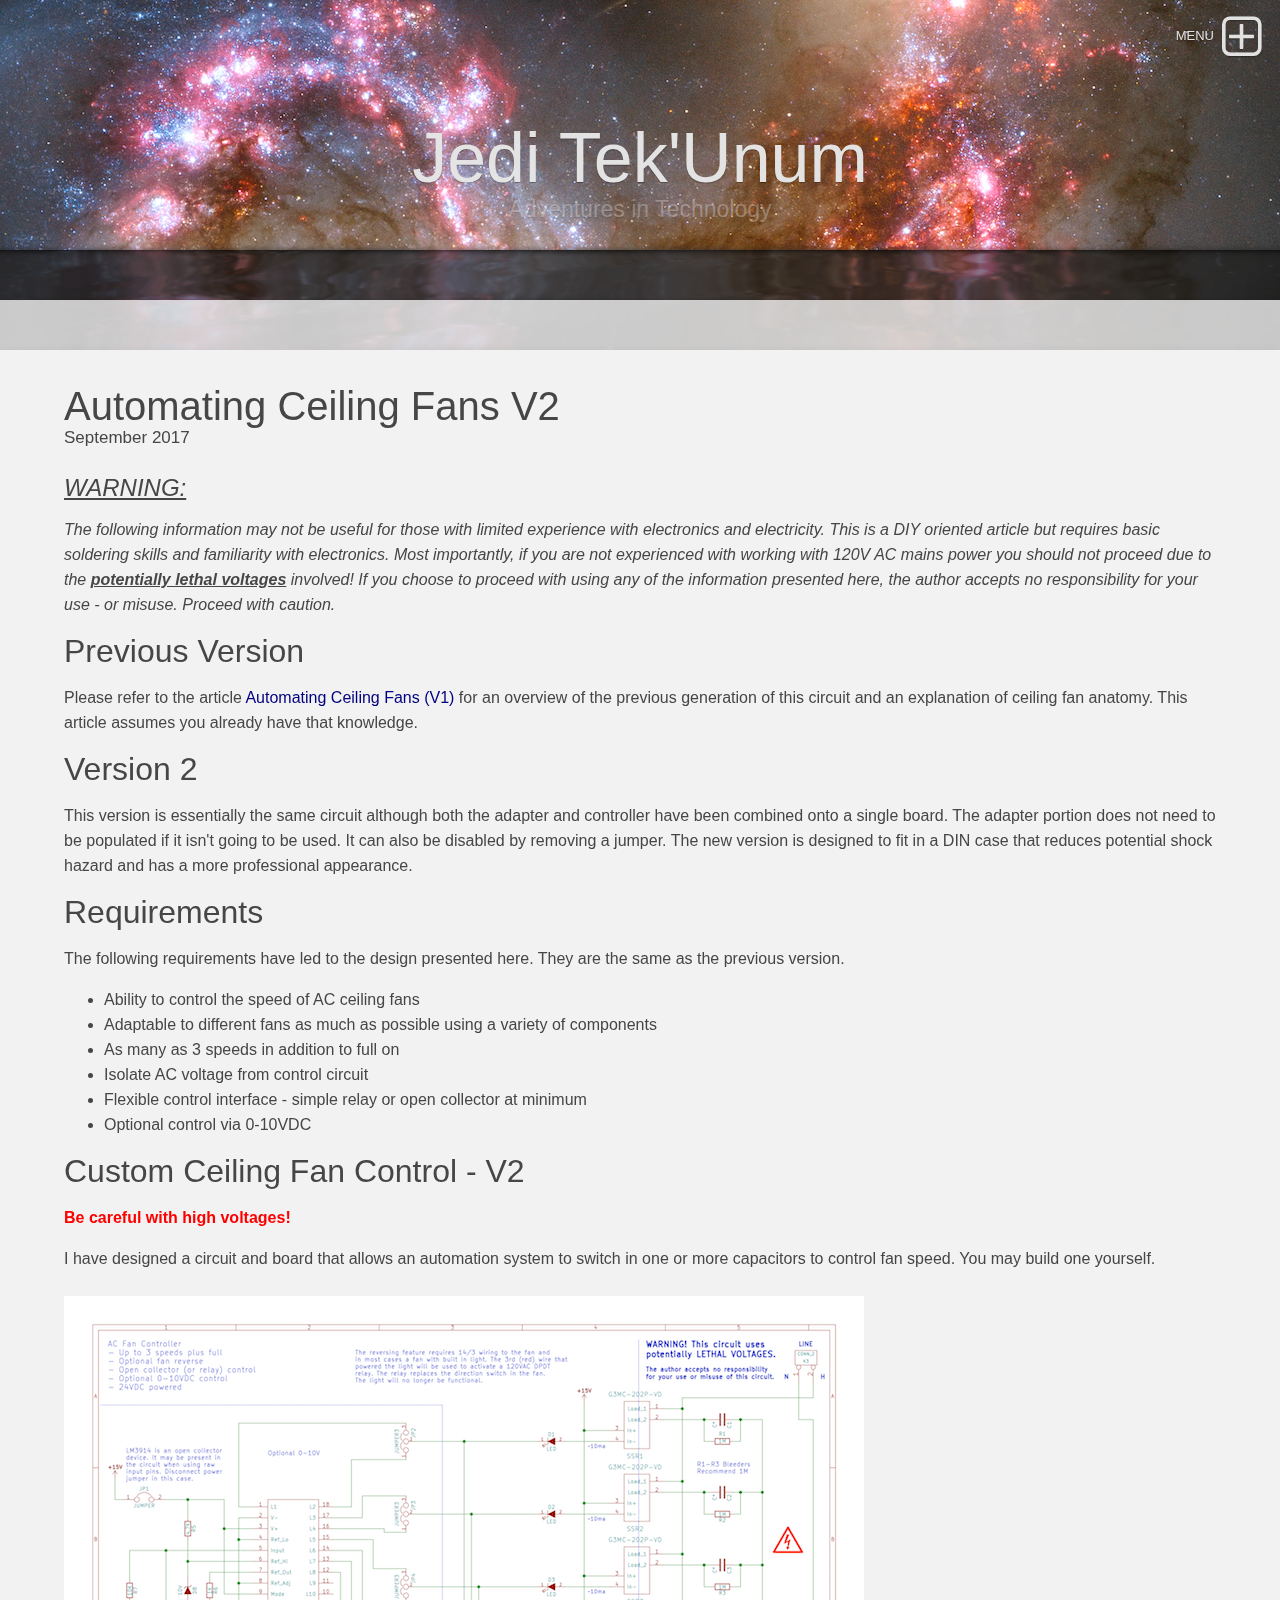
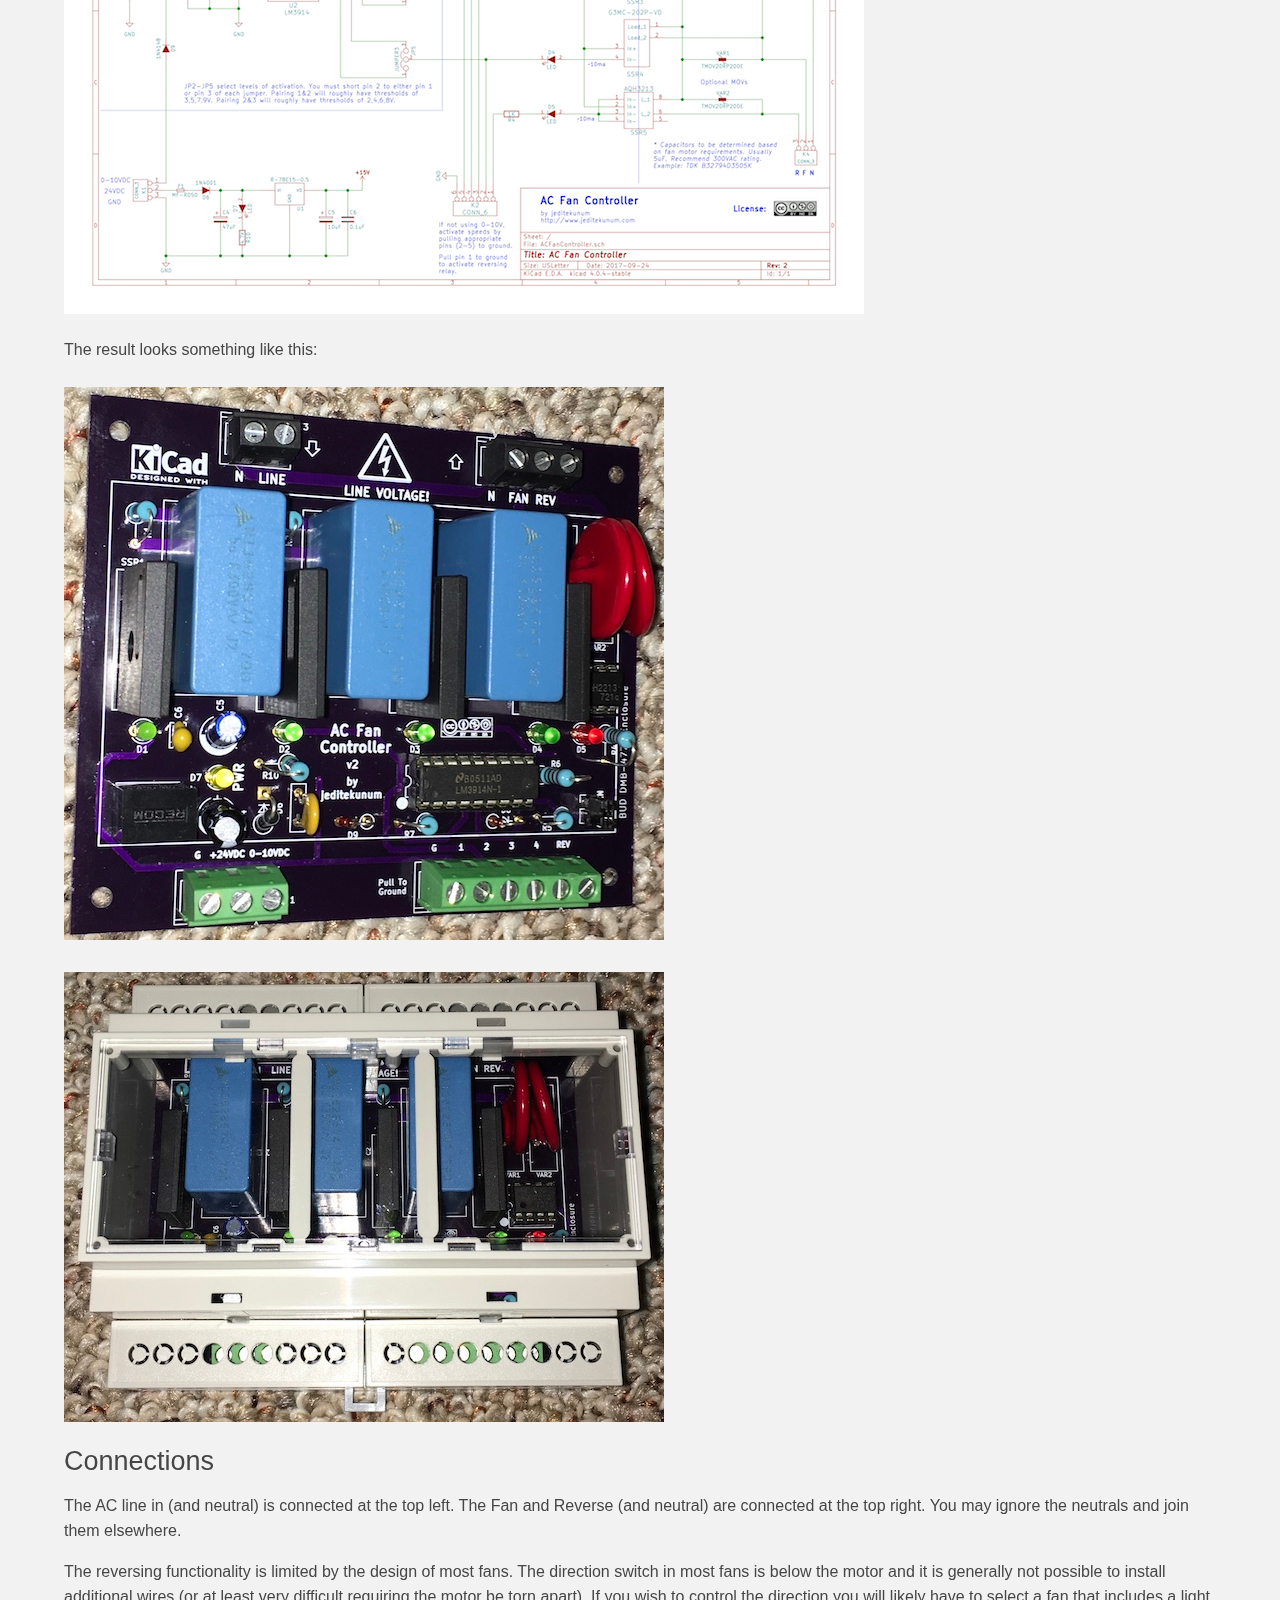
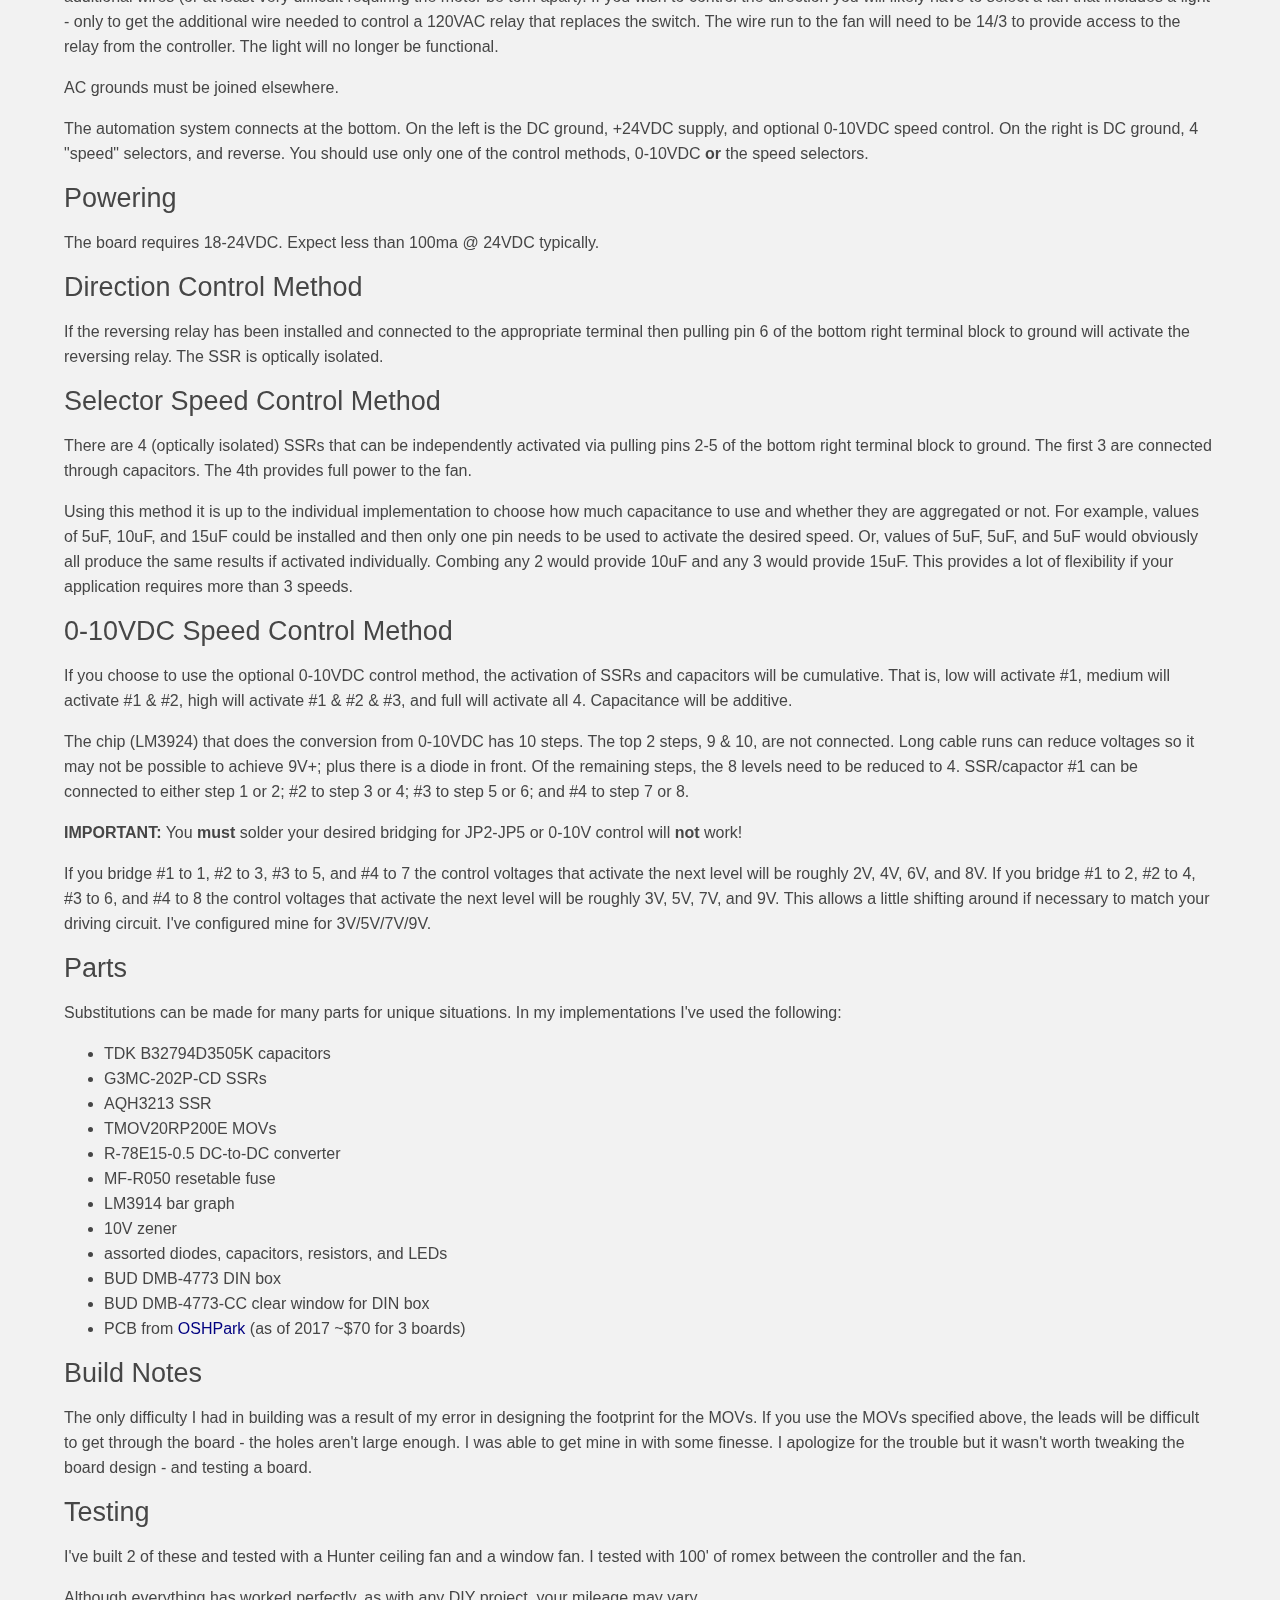
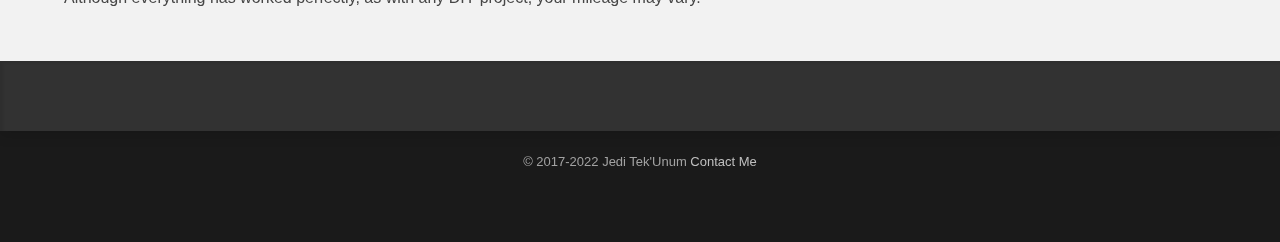
<file: Articles/2017/Automating-Ceiling-Fans-V2/index.html>
<!DOCTYPE html>
<html xmlns="https://www.w3.org/1999/xhtml">
 <head>

   <meta charset="utf-8" />
   <meta name="viewport" content="width=device-width, initial-scale=1.0, maximum-scale=1.0, user-scalable=0" />
   
	
<meta http-equiv="Content-Type" content="text/html; charset=utf-8" />
		<meta name="robots" content="index, follow" />
		<meta name="generator" content="RapidWeaver" />
		<link rel="icon" href="https://jeditekunum.github.io/favicon.ico" type="image/x-icon" />
		<link rel="shortcut icon" href="https://jeditekunum.github.io/favicon.ico" type="image/x-icon" />
		<!-- User defined head content such as meta tags and encoding options -->
	<title>Automating Ceiling Fans V2 | Jedi Tek'Unum</title>
	
	<!-- Google's Font service -->		
	<link href='https://fonts.googleapis.com/css?family=Raleway:400|Ruluko|Open%20Sans%20Condensed:300|Bree%20Serif|?rwcache=676659578' rel='stylesheet' type='text/css'>  
	<!-- Awesome Font - Icons -->  
	<link rel="stylesheet" href="https://maxcdn.bootstrapcdn.com/font-awesome/4.6.2/css/font-awesome.min.css"> 
		   		   
	<link rel="stylesheet" type="text/css" media="all" href="https://jeditekunum.github.io/rw_common/themes/lander/consolidated.css" />
		
	
	
	<!-- Style variations - these are set up in the theme.plist -->
	<!-- User defined styles -->
			
	 <!--<script src="http://ajax.googleapis.com/ajax/libs/jquery/1.11.0/jquery.min.js"></script> -->
	 <!-- jquery 1.11.0 embedded -->
	 <script type="text/javascript" src="https://jeditekunum.github.io/rw_common/themes/lander/js/jquery.min.js"></script>	  
     <script type="text/javascript" src="https://jeditekunum.github.io/rw_common/themes/lander/javascript.js"></script>
	 <script type="text/javascript" src="https://jeditekunum.github.io/rw_common/themes/lander/js/box.js"></script>
	 <script type="text/javascript" src="https://jeditekunum.github.io/rw_common/themes/lander/js/multithemes.js"></script> 
	 
	<!-- User defined javascript -->
	
	
	
</head>
	
<!-- This page was created with RapidWeaver from Realmac Software. http://www.realmacsoftware.com -->

<body>
<div id="container"><!-- Start container -->	 
<!--box trigger-->
<div id="drop" class="togglebox">
    <i class="fa fa-plus-square-o"></i>
  </div>
<div class="clearer"></div>
 <!--drop nav --> 
  <div id="accordion"><!-- BOX-->	 
     <div id="navcontainer_box">
     <div id="navcontainer_opacity"></div>
       <div id="navcontainer"><ul><li><a href="../../../" rel="">Home</a></li><li><a href="../../../Articles/" rel="" class="currentAncestor parent">Articles</a><ul><li><a href="../../../Articles/2018/" rel="" class="parent">2018</a><ul><li><a href="../../../Articles/2018/SX1509-Adapter-Adapter/" rel="">SX1509 Adapter Adapter</a></li><li><a href="../../../Articles/2018/Isolated-8-IO-Adapter-Elexol/" rel="">Isolated 8 I/O Adapter for Elexol et al.</a></li><li><a href="../../../Articles/2018/Standard-Connector-for-I2C/" rel="">Standard Connector for I2C</a></li><li><a href="../../../Articles/2018/NanoPi-NEO-Adapter-V3/" rel="">NanoPi NEO Adapter V3</a></li><li><a href="../../../Articles/2018/I2C-Multiplexer-4-V2/" rel="">I2C Multiplexer 4 V2</a></li><li><a href="../../../Articles/2018/SX1509-Isolated-32-SF-V1/" rel="">SX1509 Isolated 32 SF V1</a></li><li><a href="../../../Articles/2018/Advanced-Central-Switch-Interface/" rel="">Advanced Central Switch Interface</a></li></ul></li><li><a href="../../../Articles/2017/" rel="" class="currentAncestor parent">2017</a><ul><li><a href="../../../Articles/2017/Automating-Ceiling-Fans/" rel="">Automating Ceiling Fans</a></li><li><a href="./" rel="" id="current">Automating Ceiling Fans V2</a></li></ul></li></ul></li><li><a href="../../../offsite/github.html" rel="">Github</a></li><li><a href="../../../sitemap/" rel="">Sitemap</a></li></ul></div>
      </div>
    </div><!-- BOX END--> 
   <div class="clearer"></div>    
  <div id="headerbox">  
   <div id="rw-banner-image"> </div>    
    <div id="banner_grid"></div>        
      <div id="pageHeader"><!-- Start page header -->
     <div id="logo"><a href="https://jeditekunum.github.io/"></a></div>
	  <div id="fade_titles">	
	   <h1>Jedi Tek'Unum</h1>
	   <h2>Adventures in Technology</h2></div>
    </div><!-- End page header -->        
  <div id="breadcrumbcontainer_box">  
    <div id="opacity_background"></div>
     <div id="breadcrumbcontainer">   
        
      </div><!-- End breadcrumb -->
    </div><!-- End breadcrumbcontainer_box -->  
  </div><!-- End headerbox-->     
 <div id="global_width">	 	
	 <div id="contentContainer"><!-- Start main content wrapper -->
		 <div id="content"><!-- Start content -->
		   <h1>Automating Ceiling Fans V2</h1>
<h6>September 2017</h6>
<br>
<h4><i><u>WARNING:</u></i></h4>
<p>
<i>The following information may not be useful for those with limited experience with electronics and electricity. This is a DIY oriented article but requires basic soldering skills and familiarity with electronics. Most importantly, if you are not experienced with working with 120V AC mains power you should not proceed due to the <b><u>potentially lethal voltages</u></b> involved! If you choose to proceed with using any of the information presented here, the author accepts no responsibility for your use - or misuse. Proceed with caution.</i>

<h2>Previous Version</h2>
<p>
Please refer to the article <a href="../Automating-Ceiling-Fans">Automating Ceiling Fans (V1)</a> for an overview of the previous generation of this circuit and an explanation of ceiling fan anatomy. This article assumes you already have that knowledge.

<h2>Version 2</h2>
<p>
This version is essentially the same circuit although both the adapter and controller have been combined onto a single board. The adapter portion does not need to be populated if it isn't going to be used. It can also be disabled by removing a jumper. The new version is designed to fit in a DIN case that reduces potential shock hazard and has a more professional appearance.

<h2>Requirements</h2>
<p>
The following requirements have led to the design presented here. They are the same as the previous version.
<ul>
	<li>Ability to control the speed of AC ceiling fans
	<li>Adaptable to different fans as much as possible using a variety of components
	<li>As many as 3 speeds in addition to full on
	<li>Isolate AC voltage from control circuit
	<li>Flexible control interface - simple relay or open collector at minimum
	<li>Optional control via 0-10VDC
</ul>

<h2>Custom Ceiling Fan Control - V2</h2>
<p>
<span style="color:red"><b>Be careful with high voltages!</b></span>
<p>
I have designed a circuit and board that allows an automation system to switch in one or more capacitors to control fan speed. You may build one yourself.<br><br>
<a href="../../../resources/Articles/2017/Automating-Ceiling-Fans-V2/ACFanController_sch.pdf"><img src="../../../resources/Articles/2017/Automating-Ceiling-Fans-V2/images/ACFanController_sch.png"></a>
<br>
<p>
The result looks something like this:
<br><br>
<img src="../../../resources/Articles/2017/Automating-Ceiling-Fans-V2/images/IMG_0266.JPG">
<br><br>
<img src="../../../resources/Articles/2017/Automating-Ceiling-Fans-V2/images/IMG_0277.JPG">

<h3>Connections</h3>
<p>
The AC line in (and neutral) is connected at the top left. The Fan and Reverse (and neutral) are connected at the top right. You may ignore the neutrals and join them elsewhere.
<p>
The reversing functionality is limited by the design of most fans. The direction switch in most fans is below the motor and it is generally not possible to install additional wires (or at least very difficult requiring the motor be torn apart). If you wish to control the direction you will likely have to select a fan that includes a light - only to get the additional wire needed to control a 120VAC relay that replaces the switch. The wire run to the fan will need to be 14/3 to provide access to the relay from the controller. The light will no longer be functional.
<p>
AC grounds must be joined elsewhere.
<p>
The automation system connects at the bottom. On the left is the DC ground, +24VDC supply, and optional 0-10VDC speed control. On the right is DC ground, 4 "speed" selectors, and reverse. You should use only one of the control methods, 0-10VDC <b>or</b> the speed selectors.

<h3>Powering</h3>
<p>
The board requires 18-24VDC. Expect less than 100ma @ 24VDC typically.

<h3>Direction Control Method</h3>
<p>
If the reversing relay has been installed and connected to the appropriate terminal then pulling pin 6 of the bottom right terminal block to ground will activate the reversing relay. The SSR is optically isolated.

<h3>Selector Speed Control Method</h3>
<p>
There are 4 (optically isolated) SSRs that can be independently activated via pulling pins 2-5 of the bottom right terminal block to ground. The first 3 are connected through capacitors. The 4th provides full power to the fan.
<p>
Using this method it is up to the individual implementation to choose how much capacitance to use and whether they are aggregated or not. For example, values of 5uF, 10uF, and 15uF could be installed and then only one pin needs to be used to activate the desired speed. Or, values of 5uF, 5uF, and 5uF would obviously all produce the same results if activated individually. Combing any 2 would provide 10uF and any 3 would provide 15uF. This provides a lot of flexibility if your application requires more than 3 speeds.


<h3>0-10VDC Speed Control Method</h3>
<p>
If you choose to use the optional 0-10VDC control method, the activation of SSRs and capacitors will be cumulative. That is, low will activate #1, medium will activate #1 & #2, high will activate #1 & #2 & #3, and full will activate all 4. Capacitance will be additive.
<p>
The chip (LM3924) that does the conversion from 0-10VDC has 10 steps. The top 2 steps, 9 & 10, are not connected. Long cable runs can reduce voltages so it may not be possible to achieve 9V+; plus there is a diode in front. Of the remaining steps, the 8 levels need to be reduced to 4. SSR/capactor #1 can be connected to either step 1 or 2; #2 to step 3 or 4; #3 to step 5 or 6; and #4 to step 7 or 8.
<p>
<b>IMPORTANT:</b> You <b>must</b> solder your desired bridging for JP2-JP5 or 0-10V control will <b>not</b> work!
<p>
If you bridge #1 to 1, #2 to 3, #3 to 5, and #4 to 7 the control voltages that activate the next level will be roughly 2V, 4V, 6V, and 8V. If you bridge #1 to 2, #2 to 4, #3 to 6, and #4 to 8 the control voltages that activate the next level will be roughly 3V, 5V, 7V, and 9V. This allows a little shifting around if necessary to match your driving circuit. I've configured mine for 3V/5V/7V/9V.

<h3>Parts</h3>
<p>
Substitutions can be made for many parts for unique situations. In my implementations I've used the following:
<ul>
<li>TDK B32794D3505K capacitors
<li>G3MC-202P-CD SSRs
<li>AQH3213 SSR
<li>TMOV20RP200E MOVs
<li>R-78E15-0.5 DC-to-DC converter
<li>MF-R050 resetable fuse
<li>LM3914 bar graph
<li>10V zener
<li>assorted diodes, capacitors, resistors, and LEDs
<li>BUD DMB-4773 DIN box
<li>BUD DMB-4773-CC clear window for DIN box
<li>PCB from <a href="https://oshpark.com/shared_projects/ff1Z4lcX">OSHPark</a> (as of 2017 ~$70 for 3 boards)
</ul>

<h3>Build Notes</h3>
<p>
The only difficulty I had in building was a result of my error in designing the footprint for the MOVs. If you use the MOVs specified above, the leads will be difficult to get through the board - the holes aren't large enough. I was able to get mine in with some finesse. I apologize for the trouble but it wasn't worth tweaking the board design - and testing a board.

<h3>Testing</h3>
<p>
I've built 2 of these and tested with a Hunter ceiling fan and a window fan. I tested with 100' of romex between the controller and the fan.
<p>
Although everything has worked perfectly, as with any DIY project, your mileage may vary.

		 </div><!-- End content -->
	 </div><!-- End main content wrapper -->
  <div id="sidebarBackground"></div>
<div id="sidebarContainer"><!-- Start Sidebar wrapper -->
  <div class="sideHeader"></div><!-- Sidebar header -->
	 <div id="sidebar"><!-- Start sidebar content -->
	  <!-- sidebar content such as the blog archive links -->
	 <div class="clearer"></div>
		<!-- sidebar content you enter in the page inspector -->		
     </div><!-- End sidebar content -->
   </div><!-- End sidebar wrapper -->
 </div><!-- global_width -->
<div class="clearer"></div>	
  <div id="footer"><!-- Start Footer -->
   <div class="footer_breadcrumbcontainer"> </div>
	  <p>&copy; 2017-2022 Jedi Tek'Unum <a href="#" id="rw_email_contact">Contact Me</a><script type="text/javascript">var _rwObsfuscatedHref0 = "mai";var _rwObsfuscatedHref1 = "lto";var _rwObsfuscatedHref2 = ":je";var _rwObsfuscatedHref3 = "dit";var _rwObsfuscatedHref4 = "eku";var _rwObsfuscatedHref5 = "num";var _rwObsfuscatedHref6 = "-20";var _rwObsfuscatedHref7 = "22-";var _rwObsfuscatedHref8 = "d65";var _rwObsfuscatedHref9 = "f@q";var _rwObsfuscatedHref10 = "oru";var _rwObsfuscatedHref11 = "sca";var _rwObsfuscatedHref12 = "nt.";var _rwObsfuscatedHref13 = "com";var _rwObsfuscatedHref = [base64]; document.getElementById("rw_email_contact").href = _rwObsfuscatedHref;</script></p>
  </div><!-- End Footer -->
</div><!-- End container -->

 <div id="up"><a href="#up"><span><i class="fa fa-angle-up"></i></span></a></div>

<!-- trigger options in multithemes.js -->
<div id="banner_parallax_on_off" class="settings"></div>
<div id="menuOpened" class="settings"></div>
<div id="banner_fade_in" class="settings"></div>

<!-- theme by http://www.multithemes.com -->
</body>
</html>
</file>
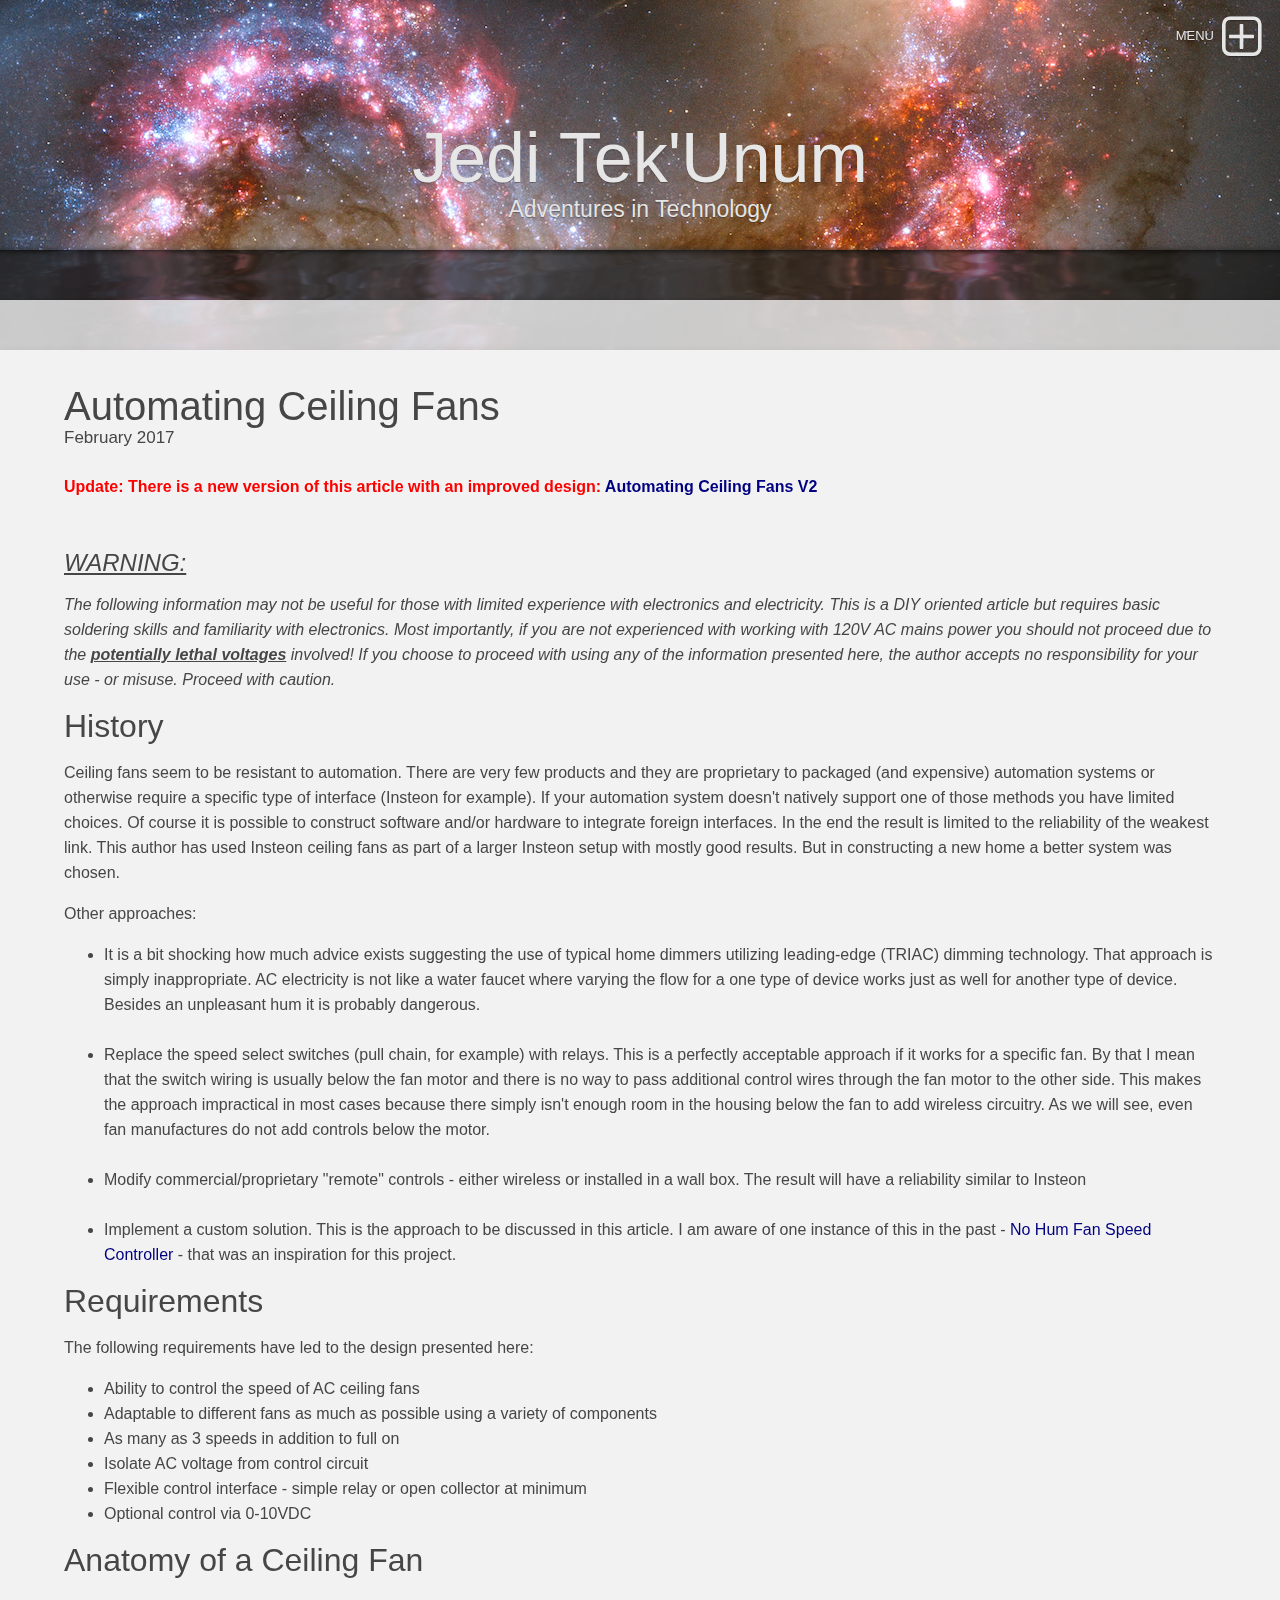
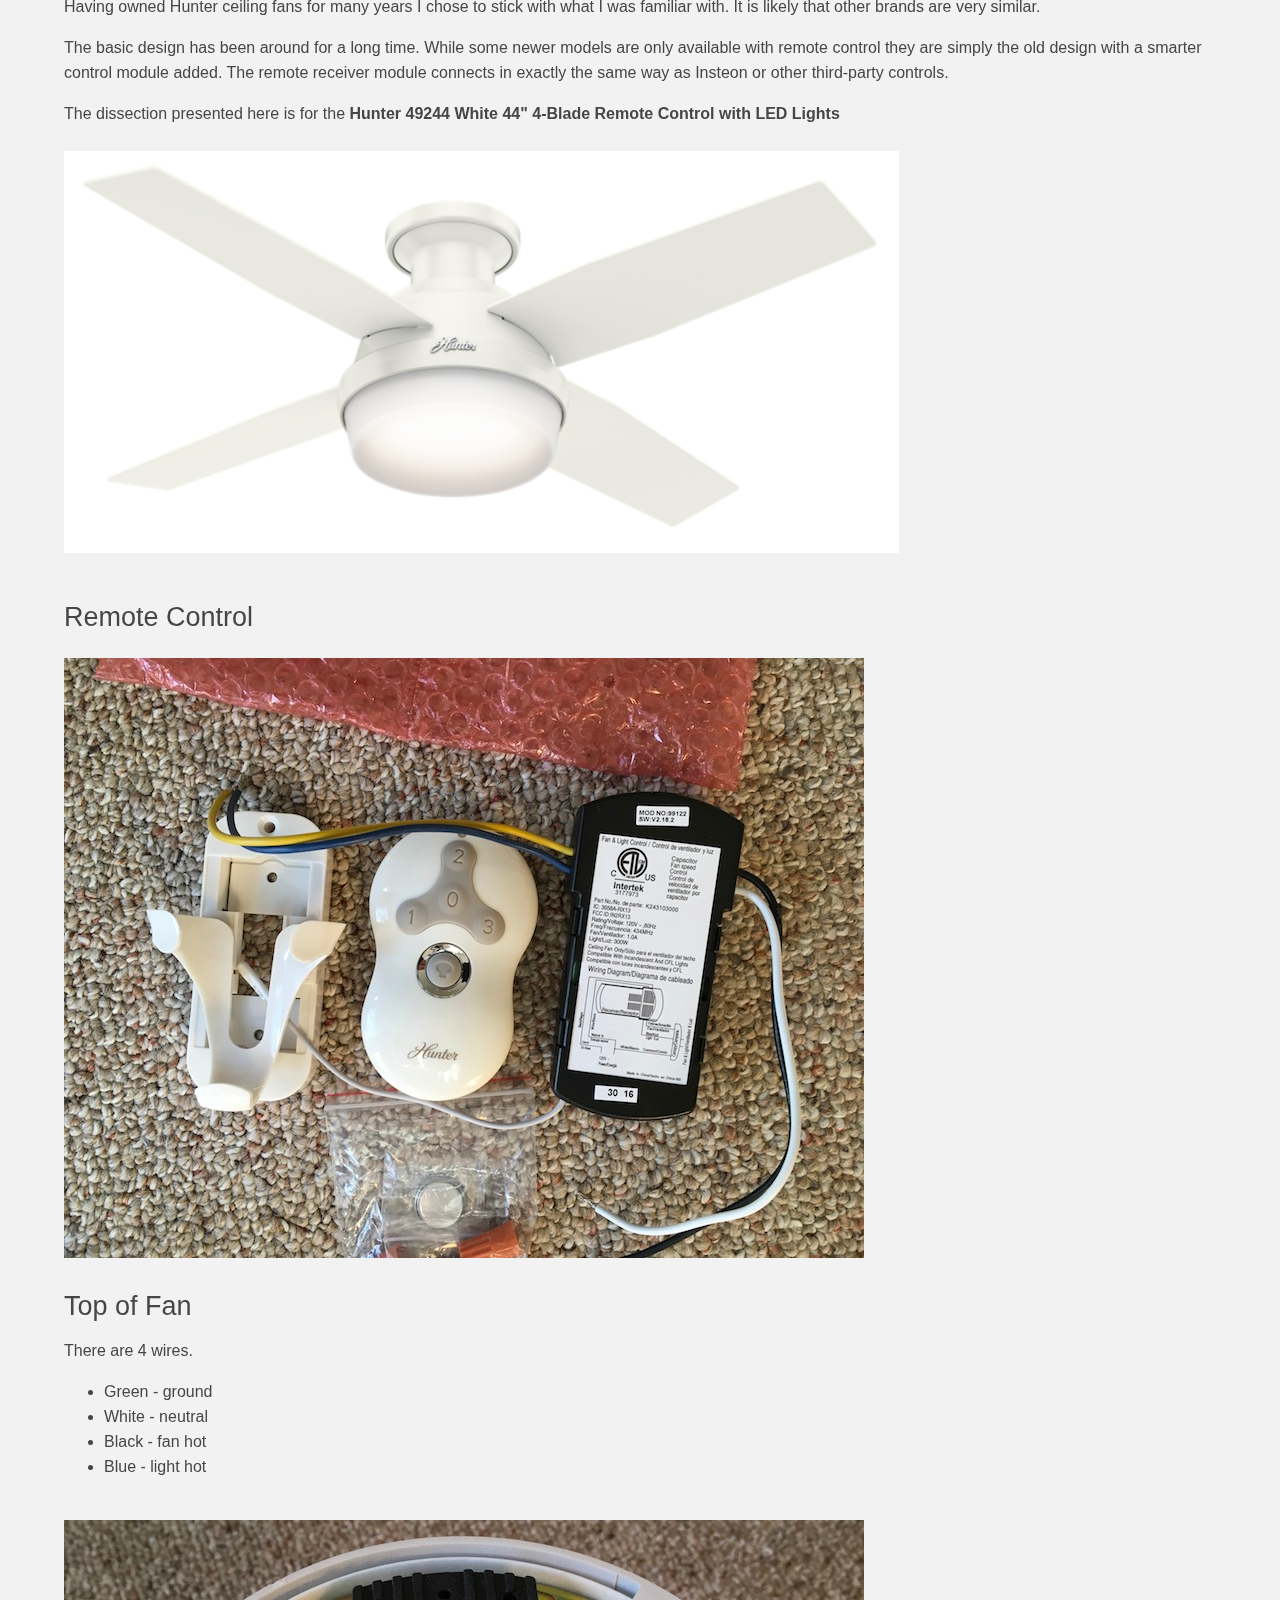
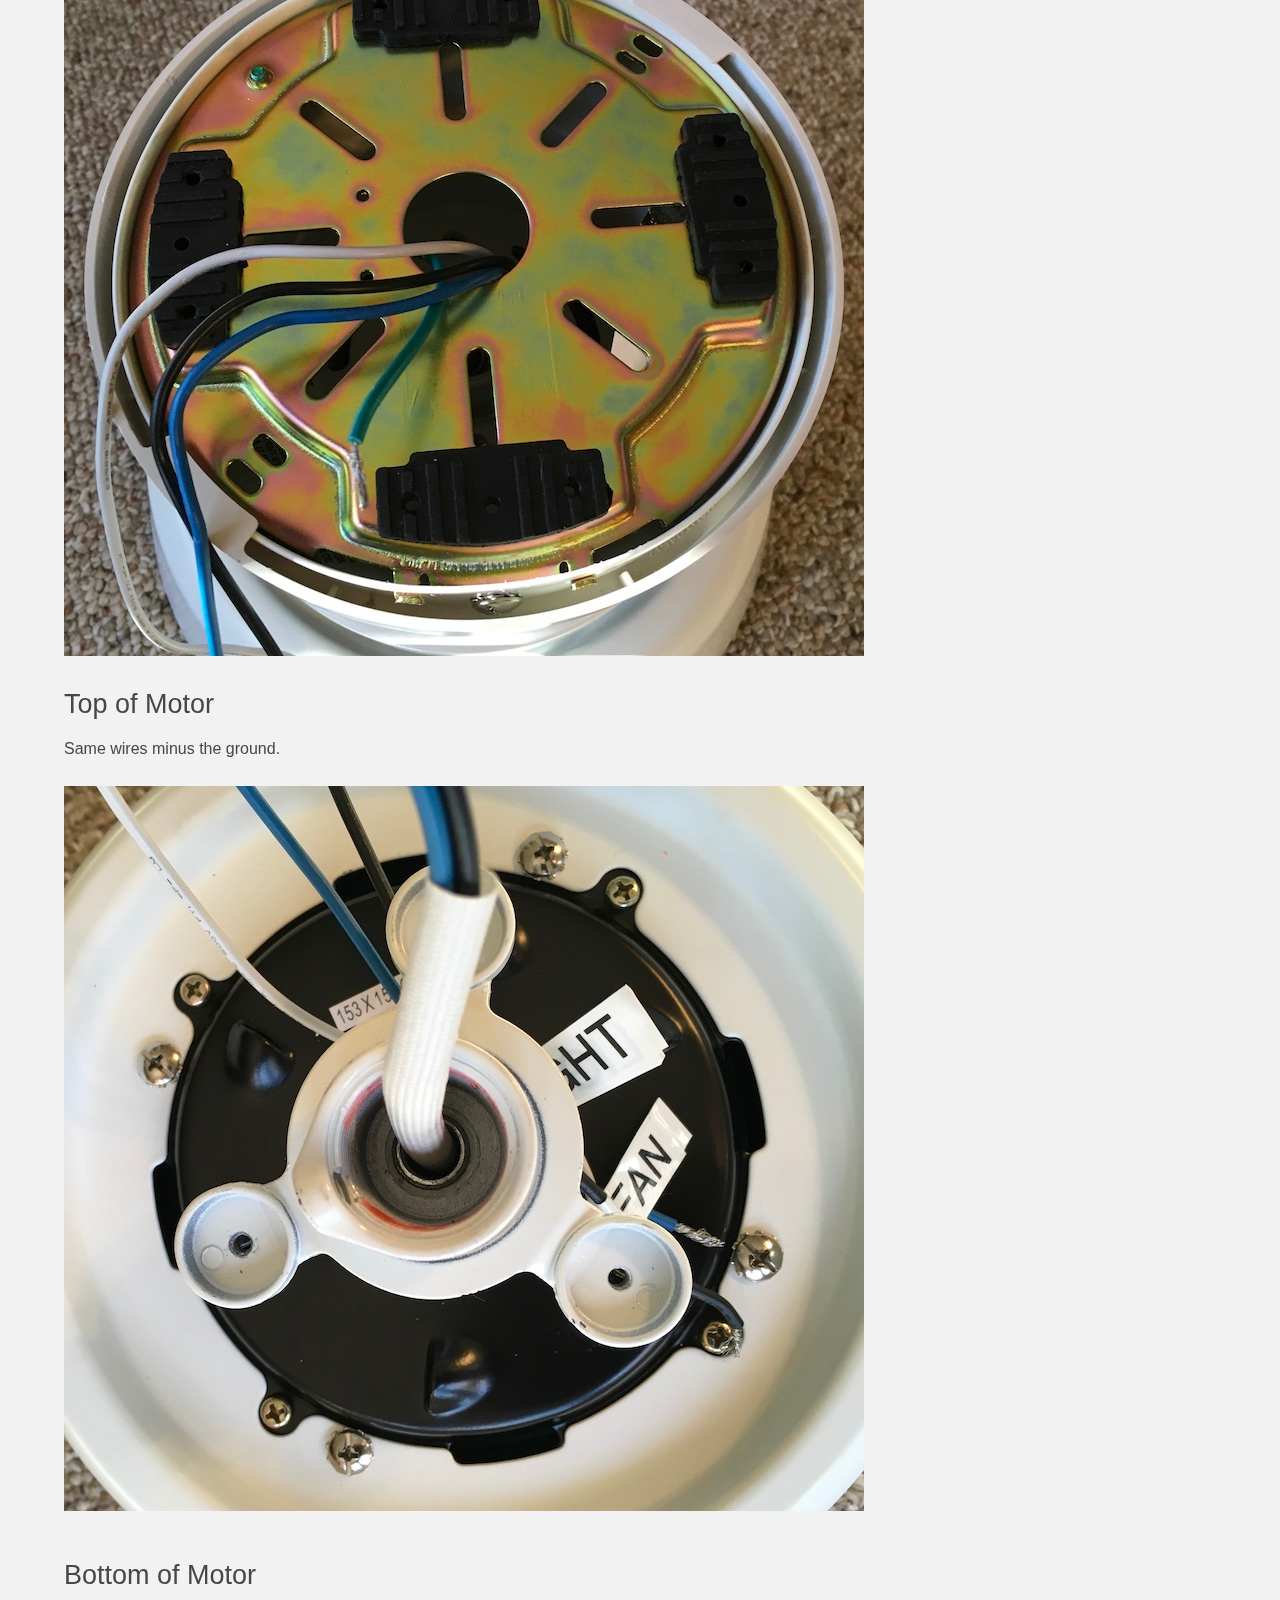
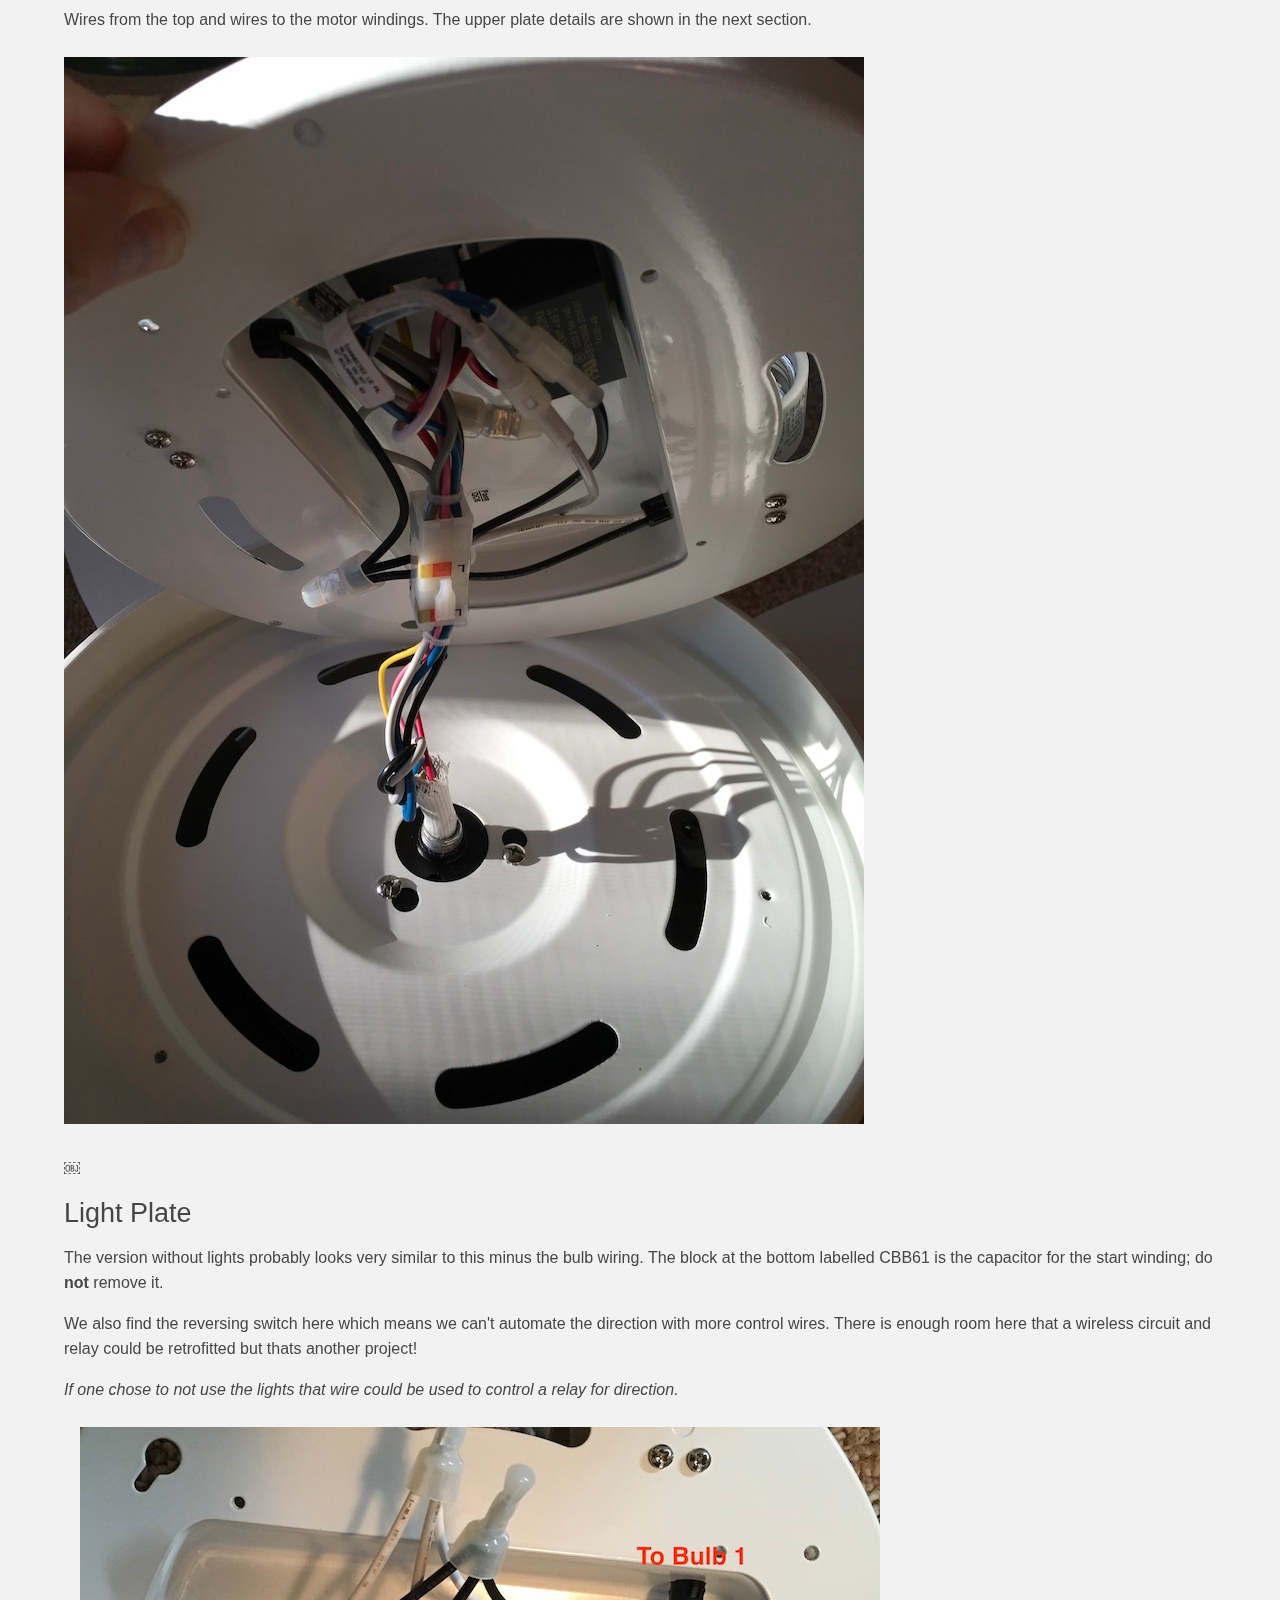
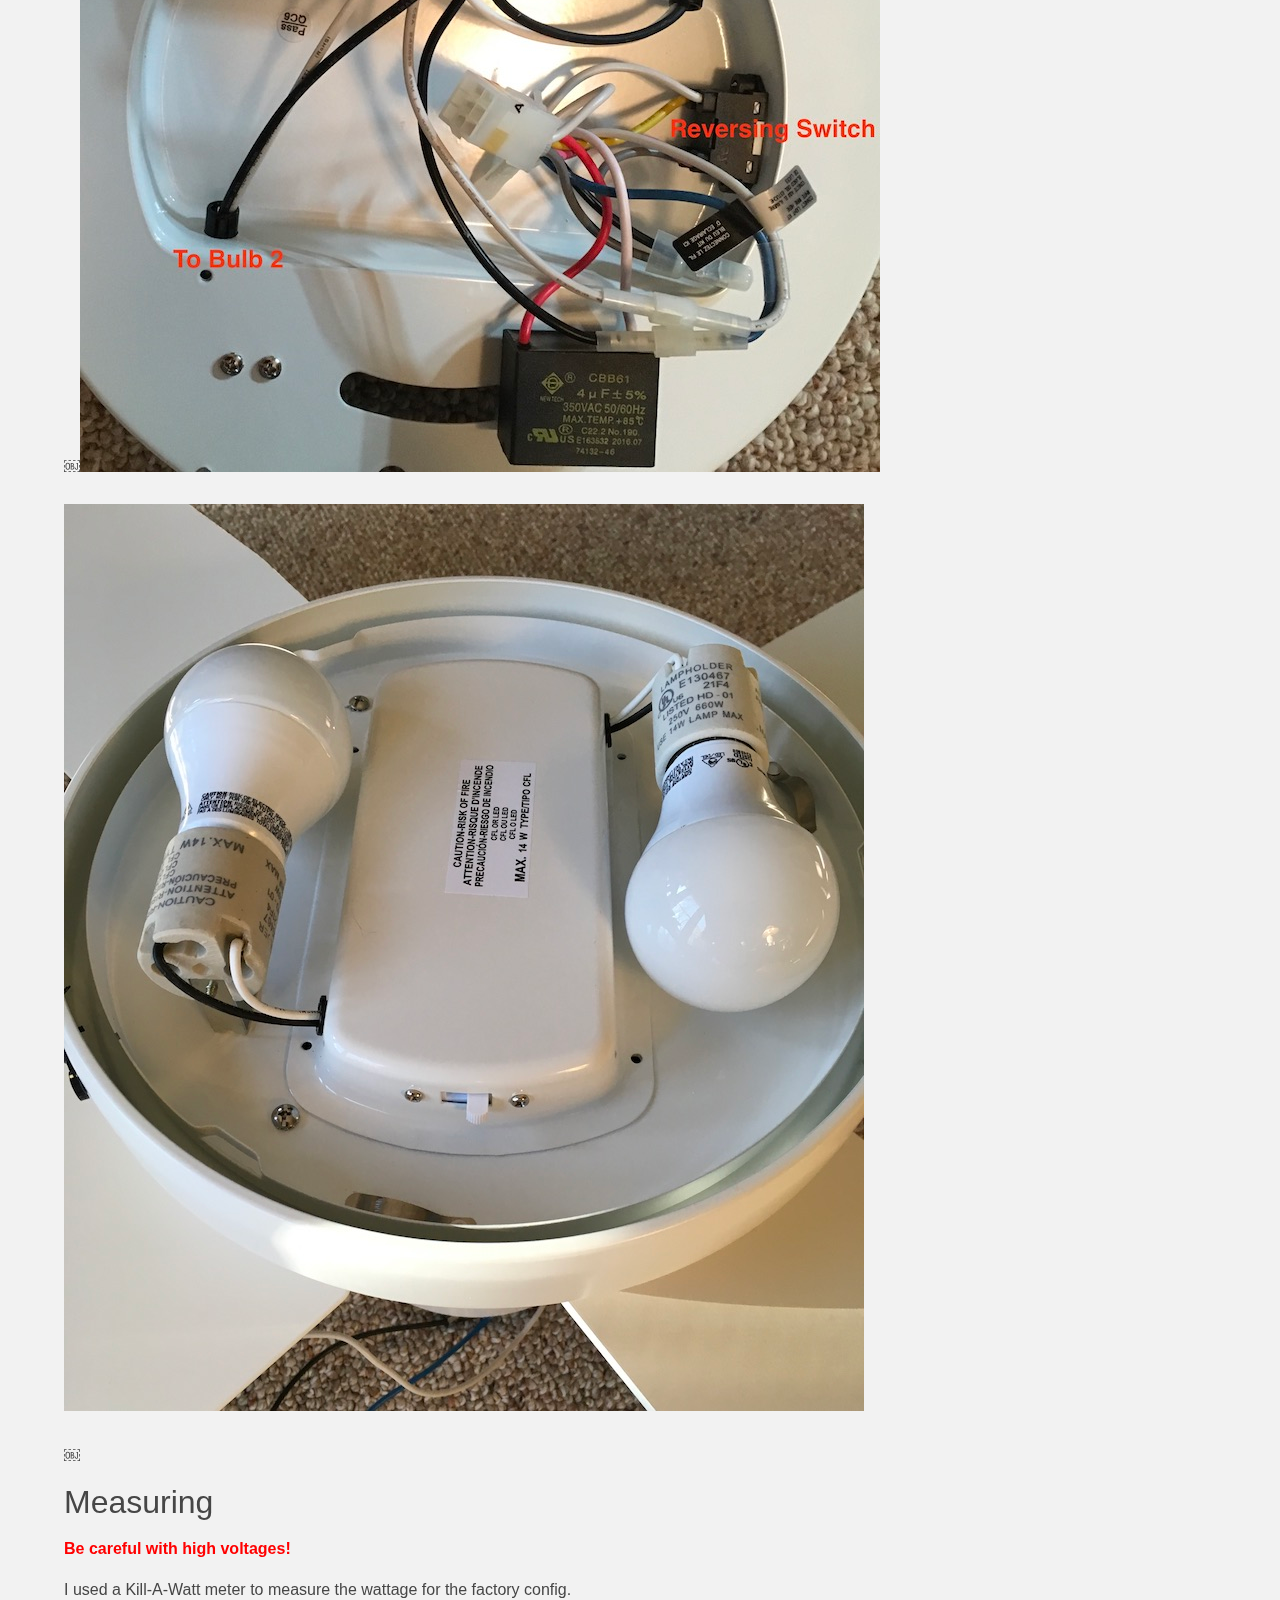
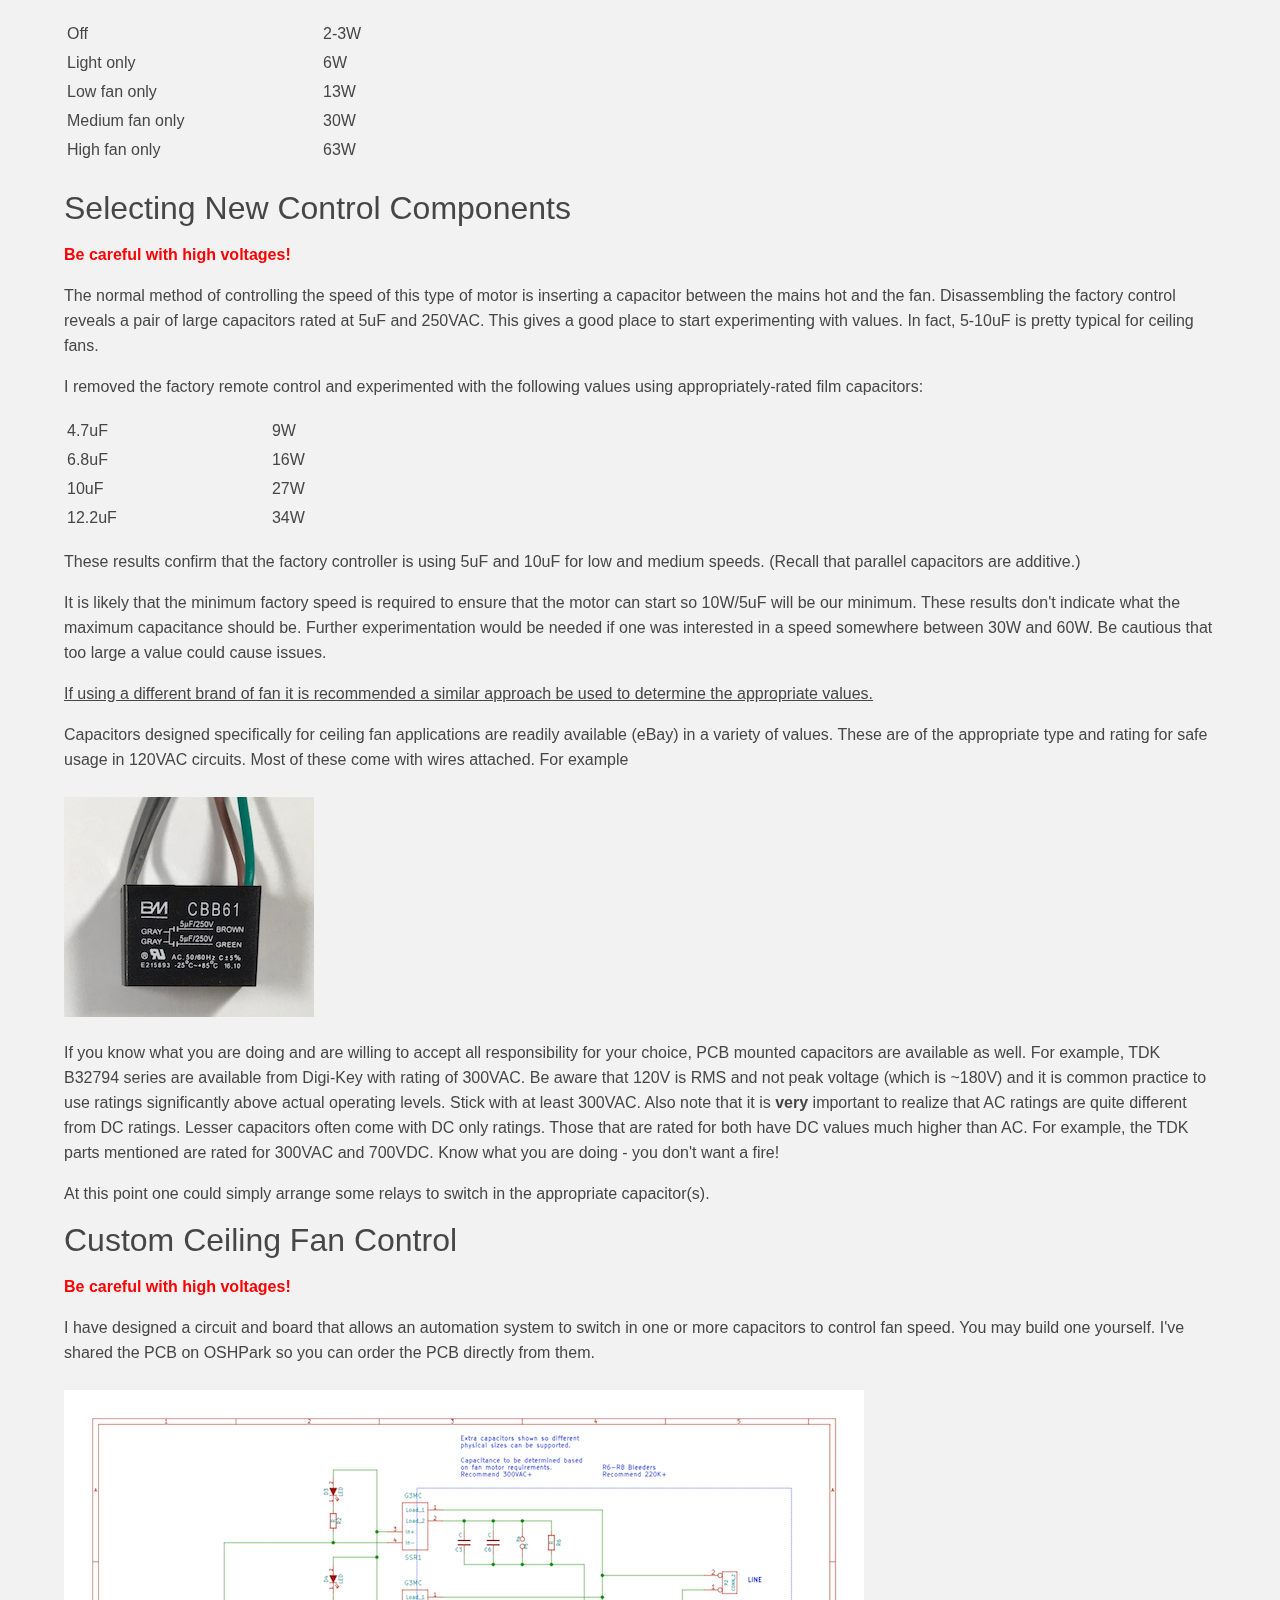
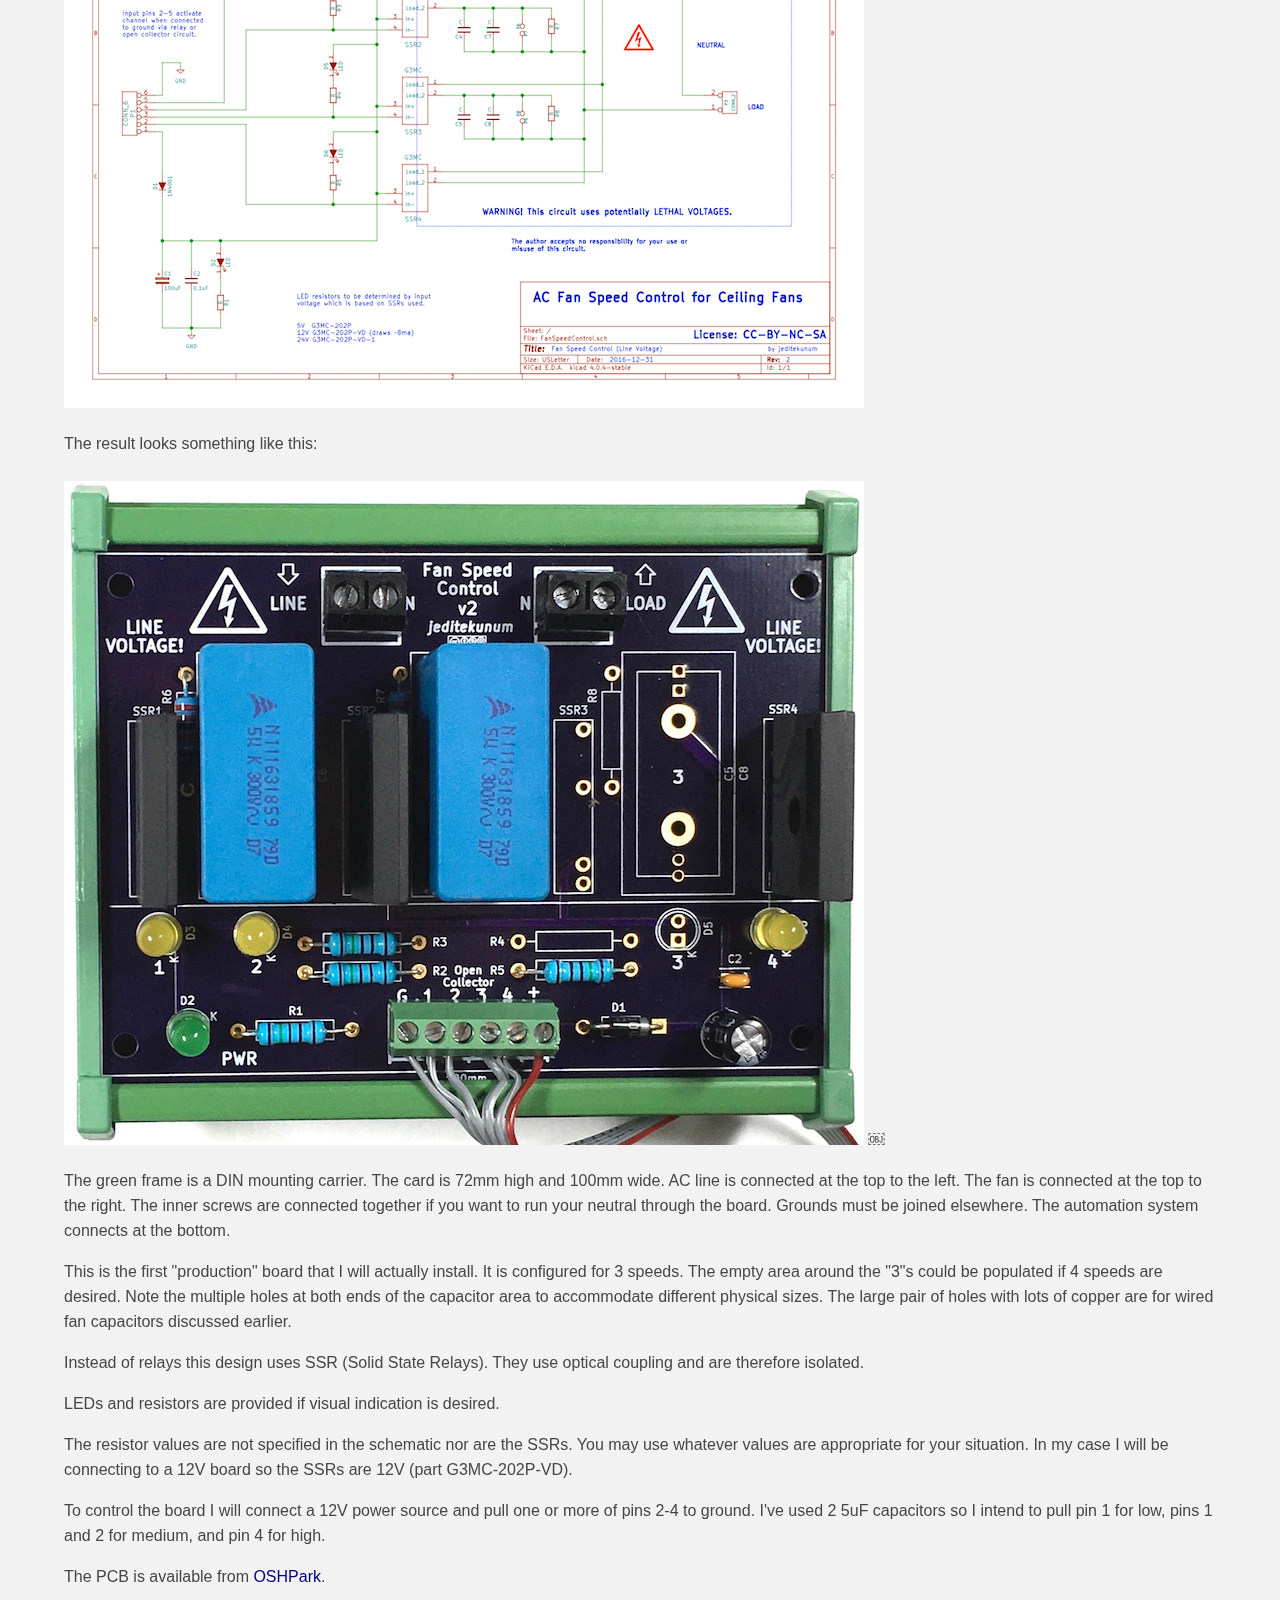
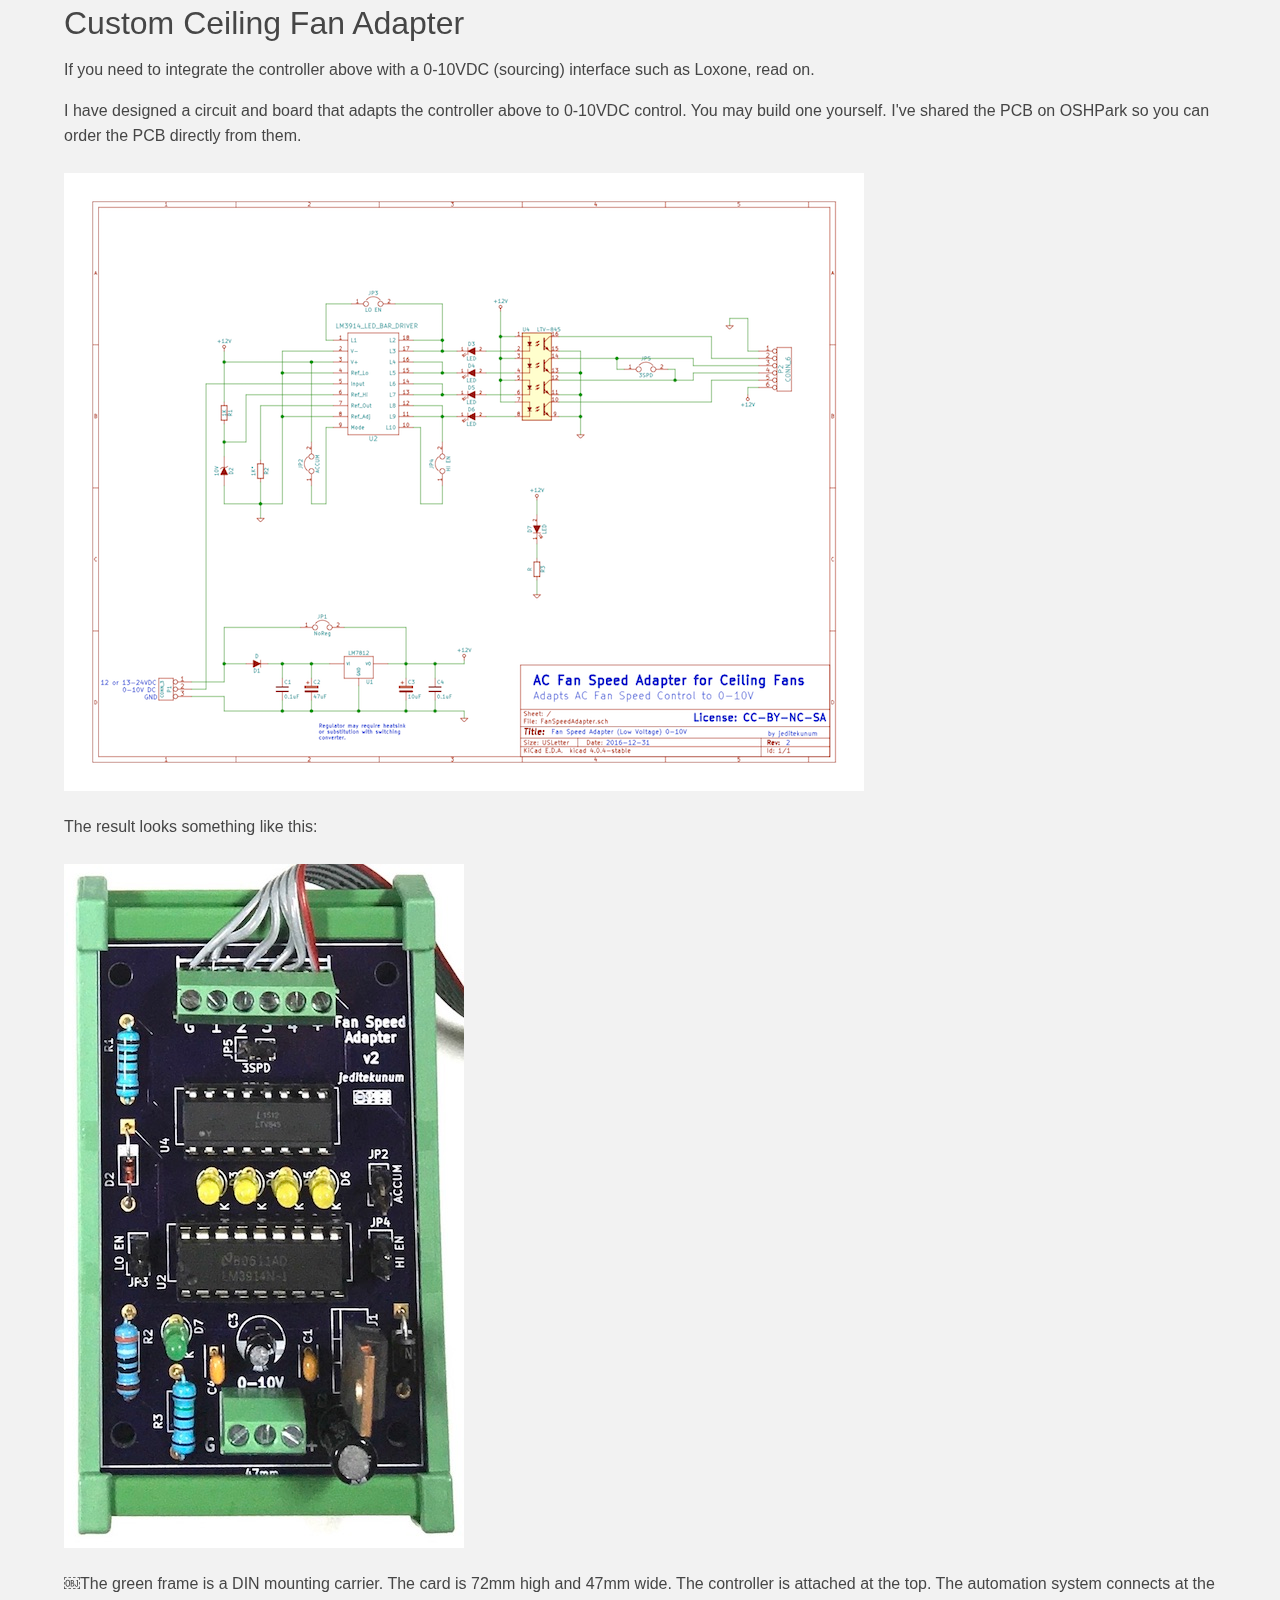
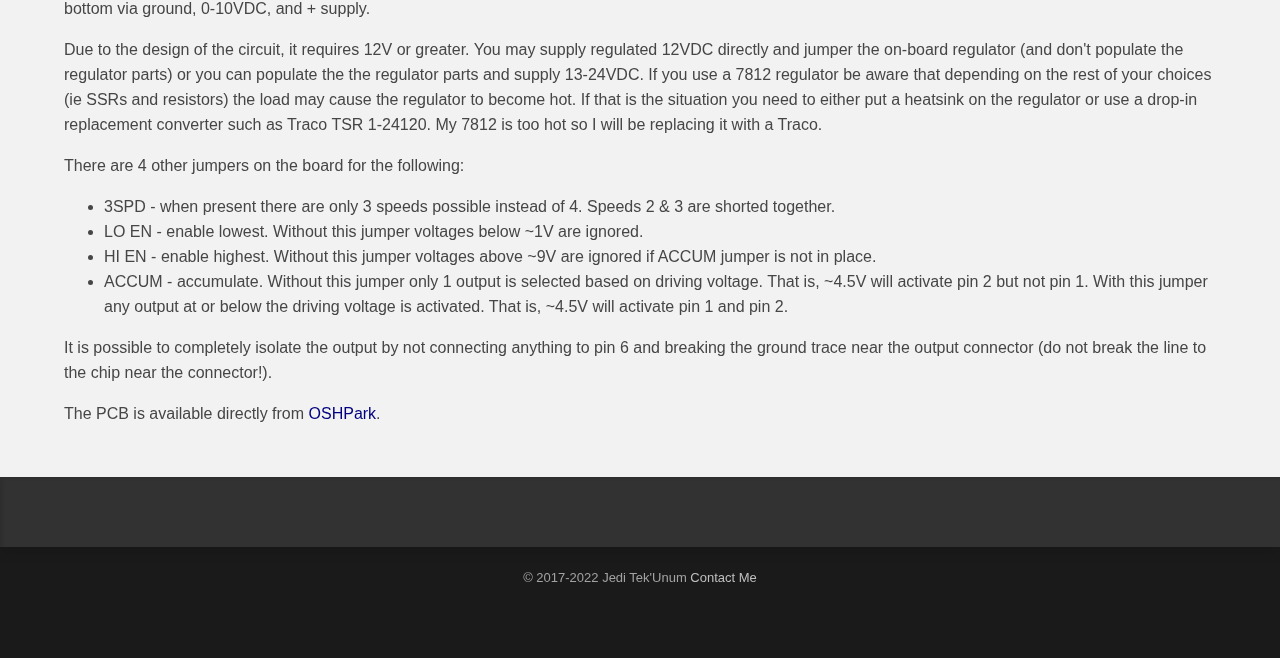
<file: Articles/2017/Automating-Ceiling-Fans/index.html>
<!DOCTYPE html>
<html xmlns="https://www.w3.org/1999/xhtml">
 <head>

   <meta charset="utf-8" />
   <meta name="viewport" content="width=device-width, initial-scale=1.0, maximum-scale=1.0, user-scalable=0" />
   
	
<meta http-equiv="Content-Type" content="text/html; charset=utf-8" />
		<meta name="robots" content="index, follow" />
		<meta name="generator" content="RapidWeaver" />
		<link rel="icon" href="https://jeditekunum.github.io/favicon.ico" type="image/x-icon" />
		<link rel="shortcut icon" href="https://jeditekunum.github.io/favicon.ico" type="image/x-icon" />
		<!-- User defined head content such as meta tags and encoding options -->
	<title>Automating Ceiling Fans | Jedi Tek'Unum</title>
	
	<!-- Google's Font service -->		
	<link href='https://fonts.googleapis.com/css?family=Raleway:400|Ruluko|Open%20Sans%20Condensed:300|Bree%20Serif|?rwcache=676659578' rel='stylesheet' type='text/css'>  
	<!-- Awesome Font - Icons -->  
	<link rel="stylesheet" href="https://maxcdn.bootstrapcdn.com/font-awesome/4.6.2/css/font-awesome.min.css"> 
		   		   
	<link rel="stylesheet" type="text/css" media="all" href="https://jeditekunum.github.io/rw_common/themes/lander/consolidated.css" />
		
	
	
	<!-- Style variations - these are set up in the theme.plist -->
	<!-- User defined styles -->
			
	 <!--<script src="http://ajax.googleapis.com/ajax/libs/jquery/1.11.0/jquery.min.js"></script> -->
	 <!-- jquery 1.11.0 embedded -->
	 <script type="text/javascript" src="https://jeditekunum.github.io/rw_common/themes/lander/js/jquery.min.js"></script>	  
     <script type="text/javascript" src="https://jeditekunum.github.io/rw_common/themes/lander/javascript.js"></script>
	 <script type="text/javascript" src="https://jeditekunum.github.io/rw_common/themes/lander/js/box.js"></script>
	 <script type="text/javascript" src="https://jeditekunum.github.io/rw_common/themes/lander/js/multithemes.js"></script> 
	 
	<!-- User defined javascript -->
	
	
	
</head>
	
<!-- This page was created with RapidWeaver from Realmac Software. http://www.realmacsoftware.com -->

<body>
<div id="container"><!-- Start container -->	 
<!--box trigger-->
<div id="drop" class="togglebox">
    <i class="fa fa-plus-square-o"></i>
  </div>
<div class="clearer"></div>
 <!--drop nav --> 
  <div id="accordion"><!-- BOX-->	 
     <div id="navcontainer_box">
     <div id="navcontainer_opacity"></div>
       <div id="navcontainer"><ul><li><a href="../../../" rel="">Home</a></li><li><a href="../../../Articles/" rel="" class="currentAncestor parent">Articles</a><ul><li><a href="../../../Articles/2018/" rel="" class="parent">2018</a><ul><li><a href="../../../Articles/2018/SX1509-Adapter-Adapter/" rel="">SX1509 Adapter Adapter</a></li><li><a href="../../../Articles/2018/Isolated-8-IO-Adapter-Elexol/" rel="">Isolated 8 I/O Adapter for Elexol et al.</a></li><li><a href="../../../Articles/2018/Standard-Connector-for-I2C/" rel="">Standard Connector for I2C</a></li><li><a href="../../../Articles/2018/NanoPi-NEO-Adapter-V3/" rel="">NanoPi NEO Adapter V3</a></li><li><a href="../../../Articles/2018/I2C-Multiplexer-4-V2/" rel="">I2C Multiplexer 4 V2</a></li><li><a href="../../../Articles/2018/SX1509-Isolated-32-SF-V1/" rel="">SX1509 Isolated 32 SF V1</a></li><li><a href="../../../Articles/2018/Advanced-Central-Switch-Interface/" rel="">Advanced Central Switch Interface</a></li></ul></li><li><a href="../../../Articles/2017/" rel="" class="currentAncestor parent">2017</a><ul><li><a href="./" rel="" id="current">Automating Ceiling Fans</a></li><li><a href="../../../Articles/2017/Automating-Ceiling-Fans-V2/" rel="">Automating Ceiling Fans V2</a></li></ul></li></ul></li><li><a href="../../../offsite/github.html" rel="">Github</a></li><li><a href="../../../sitemap/" rel="">Sitemap</a></li></ul></div>
      </div>
    </div><!-- BOX END--> 
   <div class="clearer"></div>    
  <div id="headerbox">  
   <div id="rw-banner-image"> </div>    
    <div id="banner_grid"></div>        
      <div id="pageHeader"><!-- Start page header -->
     <div id="logo"><a href="https://jeditekunum.github.io/"></a></div>
	  <div id="fade_titles">	
	   <h1>Jedi Tek'Unum</h1>
	   <h2>Adventures in Technology</h2></div>
    </div><!-- End page header -->        
  <div id="breadcrumbcontainer_box">  
    <div id="opacity_background"></div>
     <div id="breadcrumbcontainer">   
        
      </div><!-- End breadcrumb -->
    </div><!-- End breadcrumbcontainer_box -->  
  </div><!-- End headerbox-->     
 <div id="global_width">	 	
	 <div id="contentContainer"><!-- Start main content wrapper -->
		 <div id="content"><!-- Start content -->
		   <h1>Automating Ceiling Fans</h1>
<h6>February 2017</h6>
<br>
<span style="color:red"><b>Update: There is a new version of this article with an improved design: <a href="../Automating-Ceiling-Fans-V2">Automating Ceiling Fans V2</a></b></span>
<br><br><br>

<h4><i><u>WARNING:</u></i></h4>
<p>
<i>The following information may not be useful for those with limited experience with electronics and electricity. This is a DIY oriented article but requires basic soldering skills and familiarity with electronics. Most importantly, if you are not experienced with working with 120V AC mains power you should not proceed due to the <b><u>potentially lethal voltages</u></b> involved! If you choose to proceed with using any of the information presented here, the author accepts no responsibility for your use - or misuse. Proceed with caution.</i>

<h2>History</h2>
<p>
Ceiling fans seem to be resistant to automation. There are very few products and they are proprietary to packaged (and expensive) automation systems or otherwise require a specific type of interface (Insteon for example). If your automation system doesn't natively support one of those methods you have limited choices. Of course it is possible to construct software and/or hardware to integrate foreign interfaces. In the end the result is limited to the reliability of the weakest link. This author has used Insteon ceiling fans as part of a larger Insteon setup with mostly good results. But in constructing a new home a better system was chosen.
<p>
Other approaches:
<ul>
	<li>It is a bit shocking how much advice exists suggesting the use of typical home dimmers utilizing leading-edge (TRIAC) dimming technology. That approach is simply inappropriate. AC electricity is not like a water faucet where varying the flow for a one type of device works just as well for another type of device. Besides an unpleasant hum it is probably dangerous.<br><br>
	<li>Replace the speed select switches (pull chain, for example) with relays. This is a perfectly acceptable approach if it works for a specific fan. By that I mean that the switch wiring is usually below the fan motor and there is no way to pass additional control wires through the fan motor to the other side. This makes the approach impractical in most cases because there simply isn't enough room in the housing below the fan to add wireless circuitry. As we will see, even fan manufactures do not add controls below the motor.<br><br>
	<li>Modify commercial/proprietary "remote" controls - either wireless or installed in a wall box. The result will have a reliability similar to Insteon<br><br>
	<li>Implement a custom solution. This is the approach to be discussed in this article. I am aware of one instance of this in the past - <a href="http://www.edcheung.com/automa/nohum.htm">No Hum Fan Speed Controller</a> - that was an inspiration for this project.
</ul>

<h2>Requirements</h2>
<p>
The following requirements have led to the design presented here:
<ul>
	<li>Ability to control the speed of AC ceiling fans
	<li>Adaptable to different fans as much as possible using a variety of components
	<li>As many as 3 speeds in addition to full on
	<li>Isolate AC voltage from control circuit
	<li>Flexible control interface - simple relay or open collector at minimum
	<li>Optional control via 0-10VDC
</ul>

<h2>Anatomy of a Ceiling Fan</h2>
<p>
Having owned Hunter ceiling fans for many years I chose to stick with what I was familiar with. It is likely that other brands are very similar.
<p>
The basic design has been around for a long time. While some newer models are only available with remote control they are simply the old design with a smarter control module added. The remote receiver module connects in exactly the same way as Insteon or other third-party controls.
<p>
The dissection presented here is for the <b>Hunter 49244 White 44" 4-Blade Remote Control with LED Lights</b>
<br><br>
<img src="../../../resources/Articles/2017/Automating-Ceiling-Fans/images/HunterDempseyLowProfileLight44-1.png">
<br><br>

<h3>Remote Control</h3>
<br>
<img src="../../../resources/Articles/2017/Automating-Ceiling-Fans/images/IMG_0108.JPG">
<br><br>

<h3>Top of Fan</h3>
<p>
There are 4 wires.
<ul><li>Green - ground
<li>White - neutral
<li>Black - fan hot
<li>Blue - light hot
</ul>
<br>
<img src="../../..../../../resources/Articles/2017/Automating-Ceiling-Fans/images/IMG_0115.JPG">
<br><br>

<h3>Top of Motor</h3>
<p>
Same wires minus the ground.
<br><br>
<img src="../../../resources/Articles/2017/Automating-Ceiling-Fans/images/IMG_0116.JPG">
<br><br>

<h3>Bottom of Motor</h3>
<p>
Wires from the top and wires to the motor windings. The upper plate details are shown in the next section.
<br><br>
<img src="../../../resources/Articles/2017/Automating-Ceiling-Fans/images/IMG_0111.JPG">
<br><br>￼

<h3>Light Plate</h3>
<p>
The version without lights probably looks very similar to this minus the bulb wiring. The block at the bottom labelled CBB61 is the capacitor for the start winding; do <b>not</b> remove it.
<p>
We also find the reversing switch here which means we can't automate the direction with more control wires. There is enough room here that a wireless circuit and relay could be retrofitted but thats another project!
<p>
<i>If one chose to not use the lights that wire could be used to control a relay for direction.</i>
<br><br>
￼<img src="../../../resources/Articles/2017/Automating-Ceiling-Fans/images/IMG_0095.JPG">
<br><br>
<img src="../../../resources/Articles/2017/Automating-Ceiling-Fans/images/IMG_0110.JPG">
<br><br>
￼
<h2>Measuring</h2>
<p>
<span style="color:red"><b>Be careful with high voltages!</b></span>
<p>
I used a Kill-A-Watt meter to measure the wattage for the factory config.
<p>
<table width="30%">
	<tr><td>Off</td><td>2-3W</td></tr>
	<tr><td>Light only</td><td>6W</td></tr>
	<tr><td>Low fan only</td><td>13W</td></tr>
	<tr><td>Medium fan only  </td><td>30W</td></tr>
	<tr><td>High fan only</td><td>63W</td></tr>
</table>
<br>
<h2>Selecting New Control Components</h2>
<p>
<span style="color:red"><b>Be careful with high voltages!</b></span>
<p>
The normal method of controlling the speed of this type of motor is inserting a capacitor between the mains hot and the fan. Disassembling the factory control reveals a pair of large capacitors rated at 5uF and 250VAC. This gives a good place to start experimenting with values. In fact, 5-10uF is pretty typical for ceiling fans.
<p>
I removed the factory remote control and experimented with the following values using appropriately-rated film capacitors:
<p>
<table width="30%">
	<tr><td>4.7uF</td><td>9W</td></tr>
	<tr><td>6.8uF</td><td>16W</td></tr>
	<tr><td>10uF</td><td>27W</td></tr>
	<tr><td>12.2uF</td><td>34W</td></tr>
</table>
<p>
These results confirm that the factory controller is using 5uF and 10uF for low and medium speeds. (Recall that parallel capacitors are additive.)
<p>
It is likely that the minimum factory speed is required to ensure that the motor can start so 10W/5uF will be our minimum. These results don't indicate what the maximum capacitance should be. Further experimentation would be needed if one was interested in a speed somewhere between 30W and 60W. Be cautious that too large a value could cause issues.
<p>
<u>If using a different brand of fan it is recommended a similar approach be used to determine the appropriate values.</u>
<p>
Capacitors designed specifically for ceiling fan applications are readily available (eBay) in a variety of values. These are of the appropriate type and rating for safe usage in 120VAC circuits. Most of these come with wires attached. For example
<br><br>
<img src="../../../resources/Articles/2017/Automating-Ceiling-Fans/images/IMG_0151x.JPG">
<br>
<p>
If you know what you are doing and are willing to accept all responsibility for your choice, PCB mounted capacitors are available as well. For example, TDK B32794 series are available from Digi-Key with rating of 300VAC. Be aware that 120V is RMS and not peak voltage (which is ~180V) and it is common practice to use ratings significantly above actual operating levels. Stick with at least 300VAC. Also note that it is <b>very</b> important to realize that AC ratings are quite different from DC ratings. Lesser capacitors often come with DC only ratings. Those that are rated for both have DC values much higher than AC. For example, the TDK parts mentioned are rated for 300VAC and 700VDC. Know what you are doing - you don't want a fire!
<p>
At this point one could simply arrange some relays to switch in the appropriate capacitor(s).

<h2>Custom Ceiling Fan Control</h2>
<p>
<span style="color:red"><b>Be careful with high voltages!</b></span>
<p>
I have designed a circuit and board that allows an automation system to switch in one or more capacitors to control fan speed. You may build one yourself. I've shared the PCB on OSHPark so you can order the PCB directly from them.
<br><br>
<a href="../../../resources/Articles/2017/Automating-Ceiling-Fans/FanSpeedControlSch.pdf"><img src="../../../resources/Articles/2017/Automating-Ceiling-Fans/images/FanSpeedControlSch.png"></a>
<br>
<p>
The result looks something like this:
<br><br>
<img src="../../../resources/Articles/2017/Automating-Ceiling-Fans/images/IMG_0151_ControlOnly.JPG">
￼<br>
<p>
The green frame is a DIN mounting carrier. The card is 72mm high and 100mm wide. AC line is connected at the top to the left. The fan is connected at the top to the right. The inner screws are connected together if you want to run your neutral through the board. Grounds must be joined elsewhere. The automation system connects at the bottom.
<p>
This is the first "production" board that I will actually install. It is configured for 3 speeds. The empty area around the "3"s could be populated if 4 speeds are desired. Note the multiple holes at both ends of the capacitor area to accommodate different physical sizes. The large pair of holes with lots of copper are for wired fan capacitors discussed earlier.
<p>
Instead of relays this design uses SSR (Solid State Relays). They use optical coupling and are therefore isolated.
<p>
LEDs and resistors are provided if visual indication is desired.
<p>
The resistor values are not specified in the schematic nor are the SSRs. You may use whatever values are appropriate for your situation. In my case I will be connecting to a 12V board so the SSRs are 12V (part G3MC-202P-VD).
<p>
To control the board I will connect a 12V power source and pull one or more of pins 2-4 to ground. I've used 2 5uF capacitors so I intend to pull pin 1 for low, pins 1 and 2 for medium, and pin 4 for high.
<p>
The PCB is available from <a href="https://oshpark.com/shared_projects/bvDuAplR">OSHPark</a>.

<h2>Custom Ceiling Fan Adapter</h2>
<p>
If you need to integrate the controller above with a 0-10VDC (sourcing) interface such as Loxone, read on.
<p>
I have designed a circuit and board that adapts the controller above to 0-10VDC control. You may build one yourself. I've shared the PCB on OSHPark so you can order the PCB directly from them.
<br><br>
<a href="../../../resources/Articles/2017/Automating-Ceiling-Fans/FanSpeedAdapterSch.pdf"><img src="../../../resources/Articles/2017/Automating-Ceiling-Fans/images/FanSpeedAdapterSch.png"></a>
<br>
<p>
The result looks something like this:
<br><br>
<img src="../../../resources/Articles/2017/Automating-Ceiling-Fans/images/IMG_0151_Adapter.JPG">
<br>
<p>
￼The green frame is a DIN mounting carrier. The card is 72mm high and 47mm wide. The controller is attached at the top. The automation system connects at the bottom via ground, 0-10VDC, and + supply.
<p>
Due to the design of the circuit, it requires 12V or greater. You may supply regulated 12VDC directly and jumper the on-board regulator (and don't populate the regulator parts) or you can populate the the regulator parts and supply 13-24VDC. If you use a 7812 regulator be aware that depending on the rest of your choices (ie SSRs and resistors) the load may cause the regulator to become hot. If that is the situation you need to either put a heatsink on the regulator or use a drop-in replacement converter such as Traco TSR 1-24120. My 7812 is too hot so I will be replacing it with a Traco.
<p>
There are 4 other jumpers on the board for the following:
<ul>
	<li>3SPD - when present there are only 3 speeds possible instead of 4. Speeds 2 & 3 are shorted together.
	<li>LO EN - enable lowest. Without this jumper voltages below ~1V are ignored.
	<li>HI EN - enable highest. Without this jumper voltages above ~9V are ignored if ACCUM jumper is not in place.
	<li>ACCUM - accumulate. Without this jumper only 1 output is selected based on driving voltage. That is, ~4.5V will activate pin 2 but not pin 1. With this jumper any output at or below the driving voltage is activated. That is, ~4.5V will activate pin 1 and pin 2.
</ul>
It is possible to completely isolate the output by not connecting anything to pin 6 and breaking the ground trace near the output connector (do not break the line to the chip near the connector!).
<p>
The PCB is available directly from <a href="https://oshpark.com/shared_projects/pPzKl6kx">OSHPark</a>.

		 </div><!-- End content -->
	 </div><!-- End main content wrapper -->
  <div id="sidebarBackground"></div>
<div id="sidebarContainer"><!-- Start Sidebar wrapper -->
  <div class="sideHeader"></div><!-- Sidebar header -->
	 <div id="sidebar"><!-- Start sidebar content -->
	  <!-- sidebar content such as the blog archive links -->
	 <div class="clearer"></div>
		<!-- sidebar content you enter in the page inspector -->		
     </div><!-- End sidebar content -->
   </div><!-- End sidebar wrapper -->
 </div><!-- global_width -->
<div class="clearer"></div>	
  <div id="footer"><!-- Start Footer -->
   <div class="footer_breadcrumbcontainer"> </div>
	  <p>&copy; 2017-2022 Jedi Tek'Unum <a href="#" id="rw_email_contact">Contact Me</a><script type="text/javascript">var _rwObsfuscatedHref0 = "mai";var _rwObsfuscatedHref1 = "lto";var _rwObsfuscatedHref2 = ":je";var _rwObsfuscatedHref3 = "dit";var _rwObsfuscatedHref4 = "eku";var _rwObsfuscatedHref5 = "num";var _rwObsfuscatedHref6 = "-20";var _rwObsfuscatedHref7 = "22-";var _rwObsfuscatedHref8 = "d65";var _rwObsfuscatedHref9 = "f@q";var _rwObsfuscatedHref10 = "oru";var _rwObsfuscatedHref11 = "sca";var _rwObsfuscatedHref12 = "nt.";var _rwObsfuscatedHref13 = "com";var _rwObsfuscatedHref = [base64]; document.getElementById("rw_email_contact").href = _rwObsfuscatedHref;</script></p>
  </div><!-- End Footer -->
</div><!-- End container -->

 <div id="up"><a href="#up"><span><i class="fa fa-angle-up"></i></span></a></div>

<!-- trigger options in multithemes.js -->
<div id="banner_parallax_on_off" class="settings"></div>
<div id="menuOpened" class="settings"></div>
<div id="banner_fade_in" class="settings"></div>

<!-- theme by http://www.multithemes.com -->
</body>
</html>
</file>
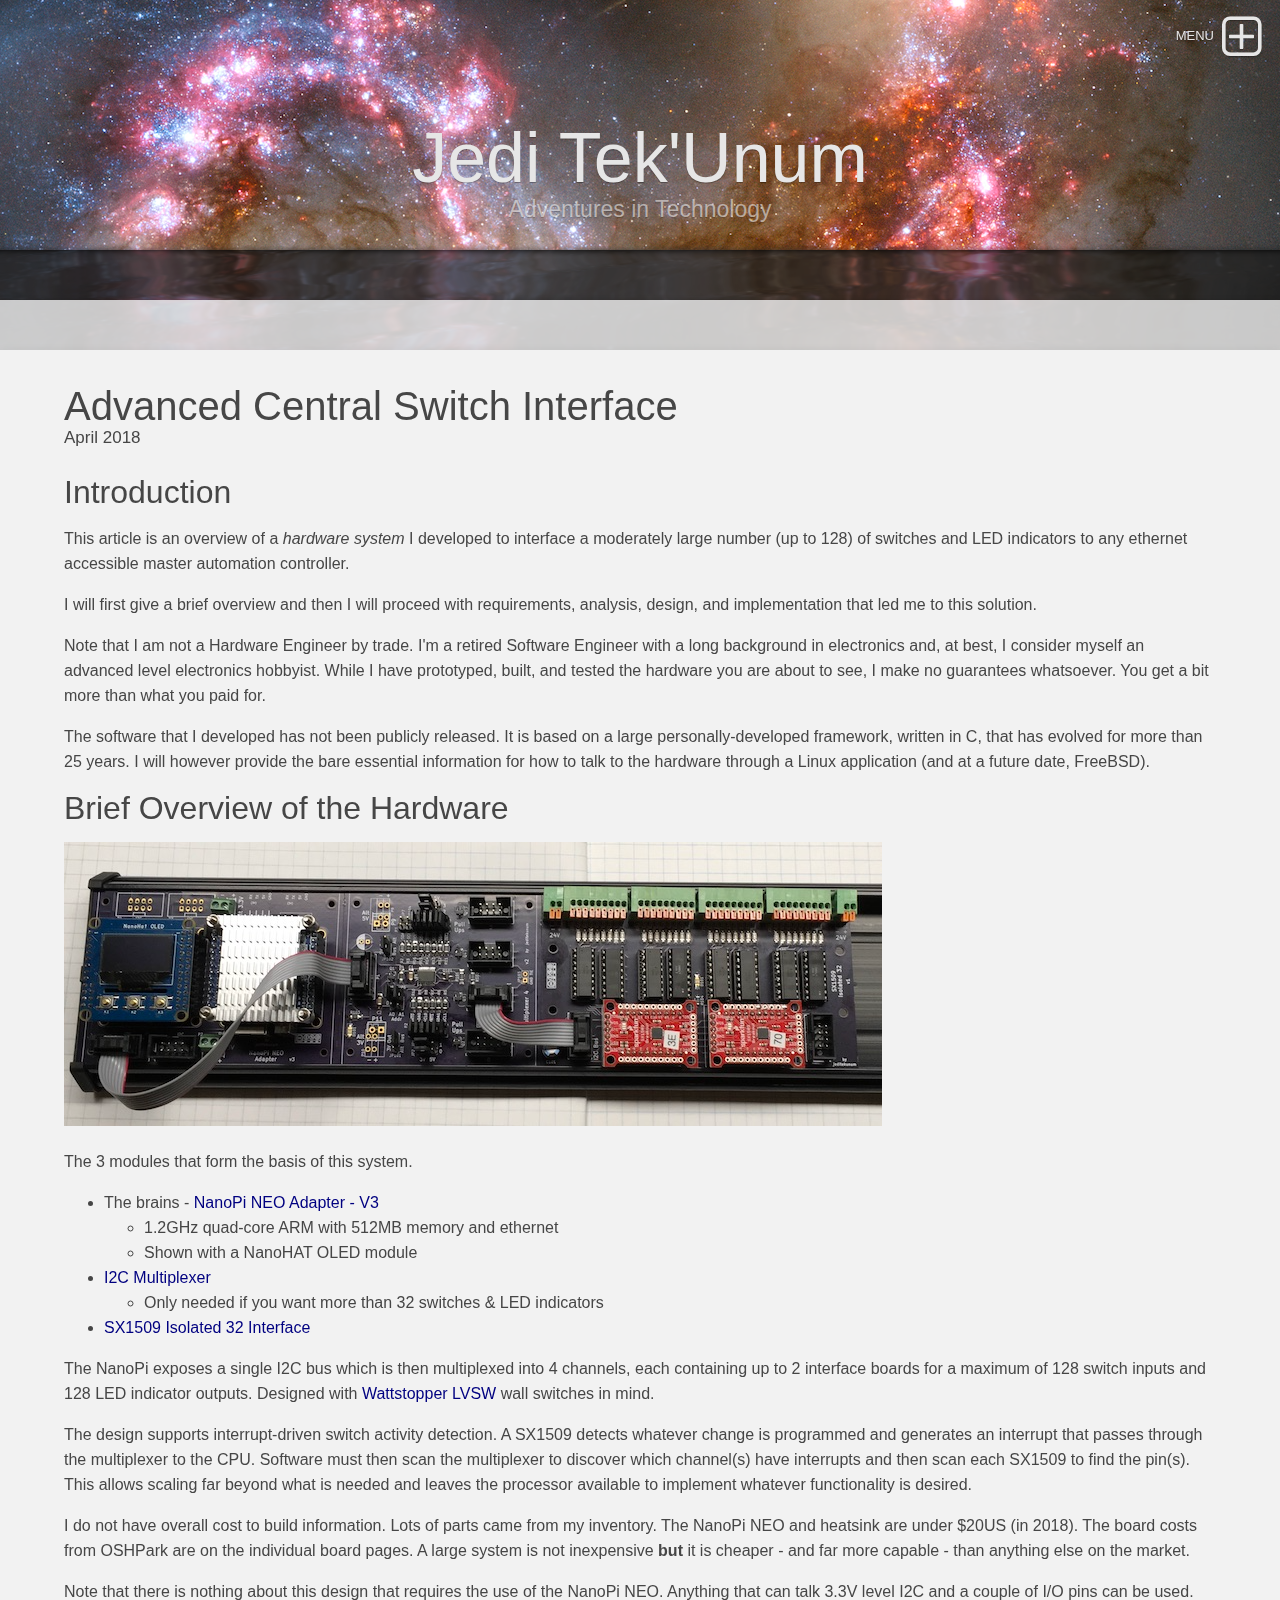
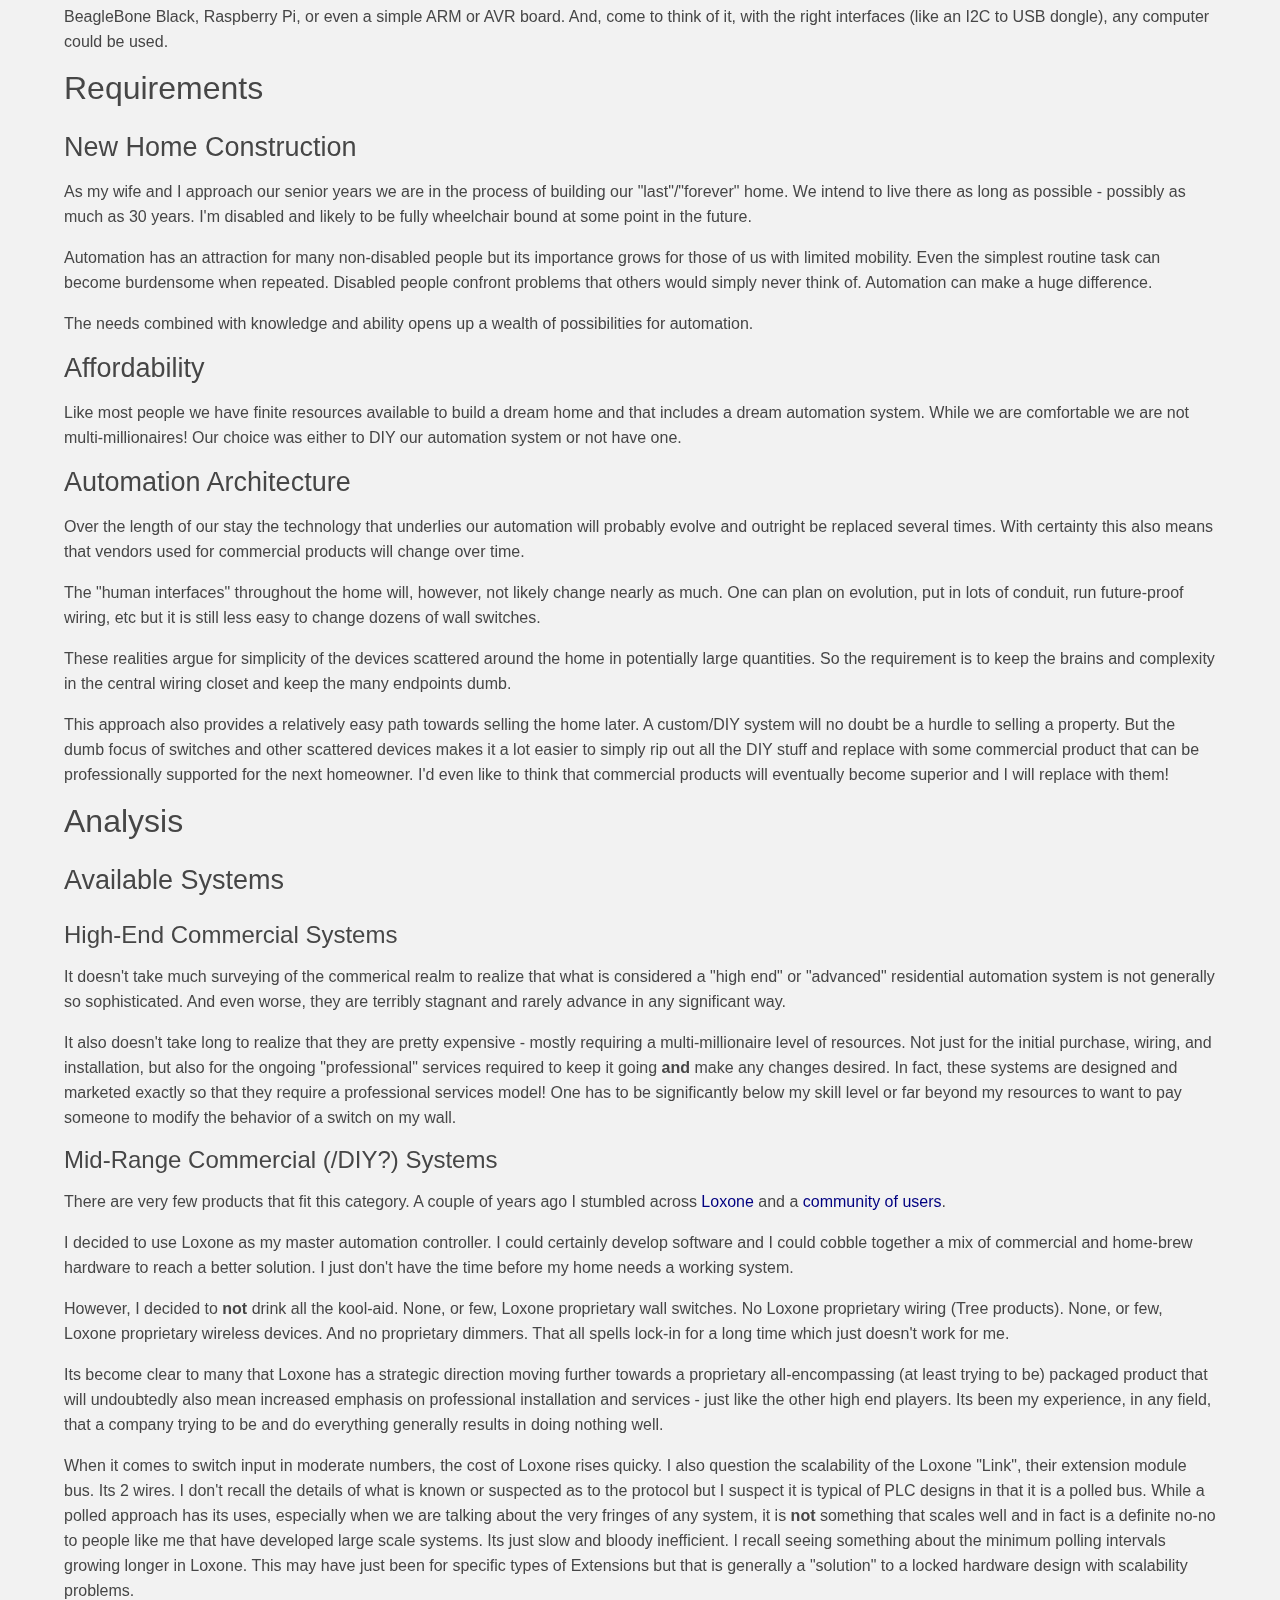
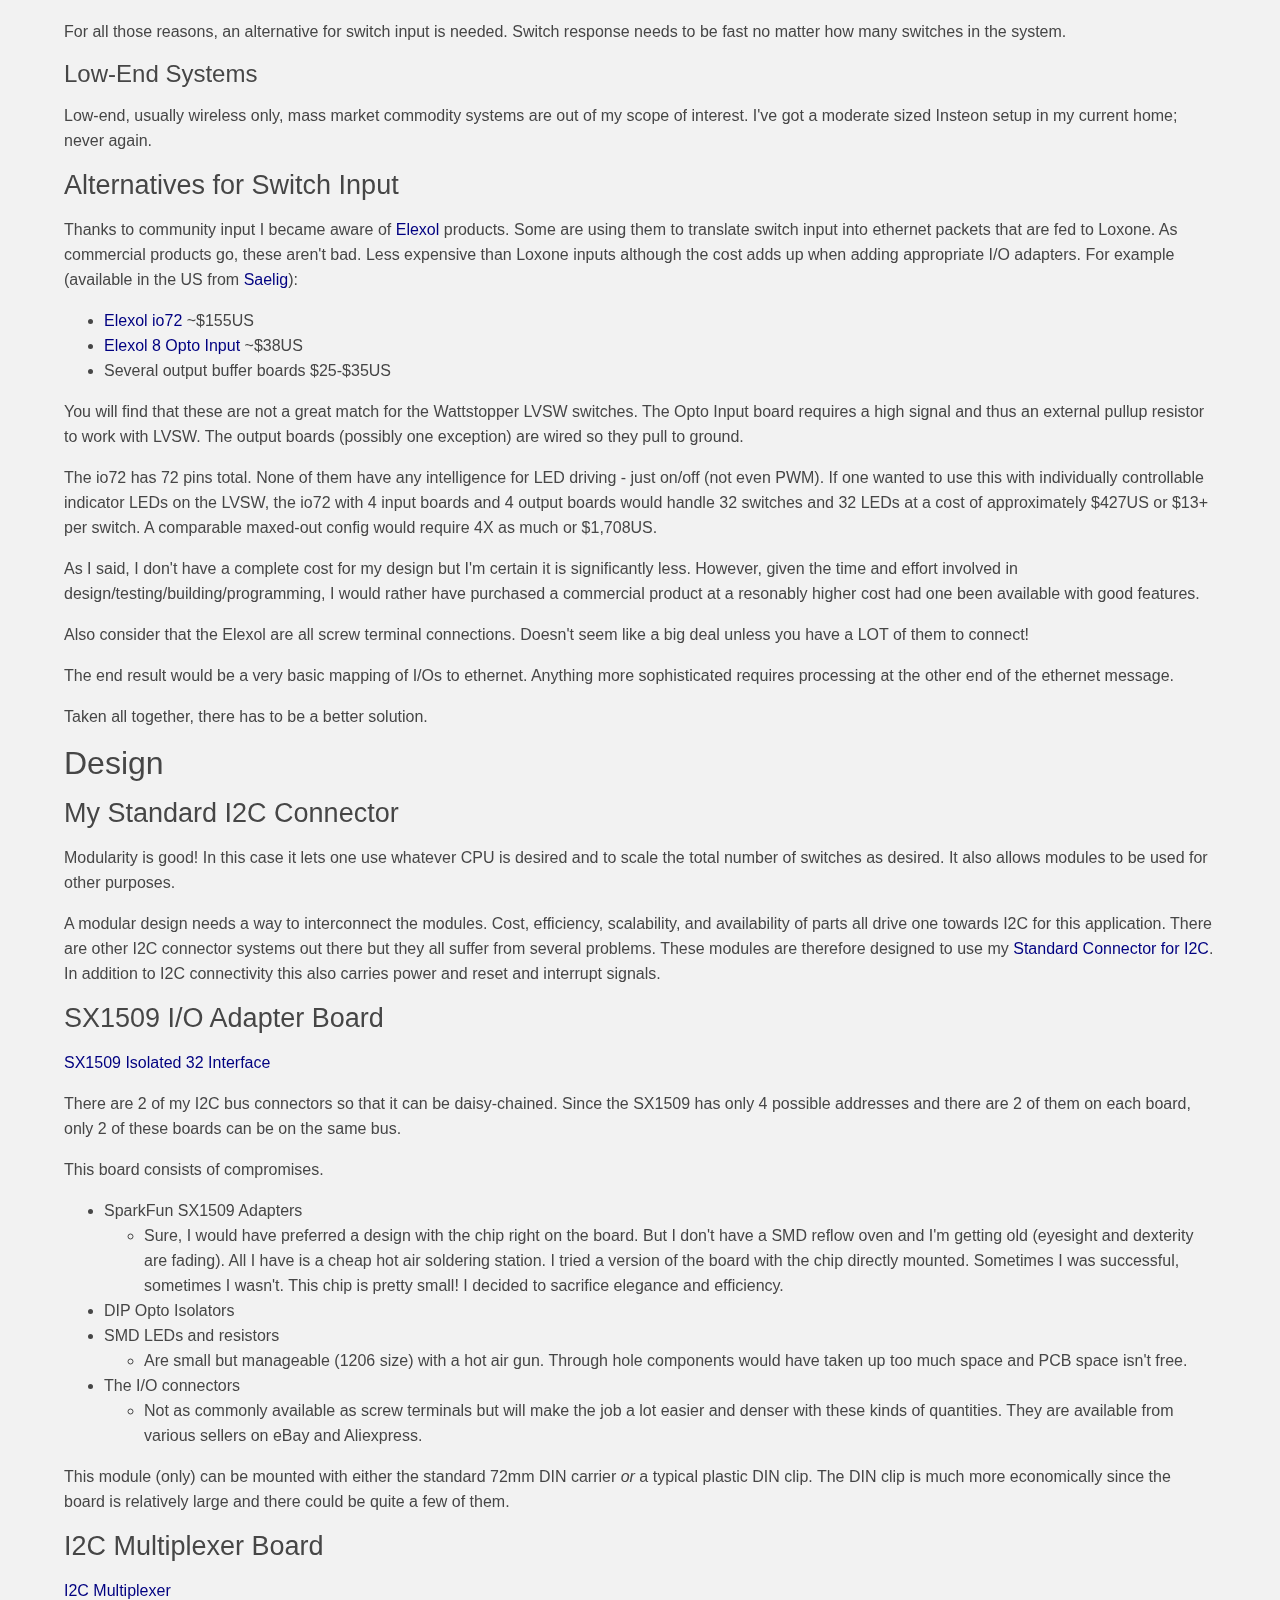
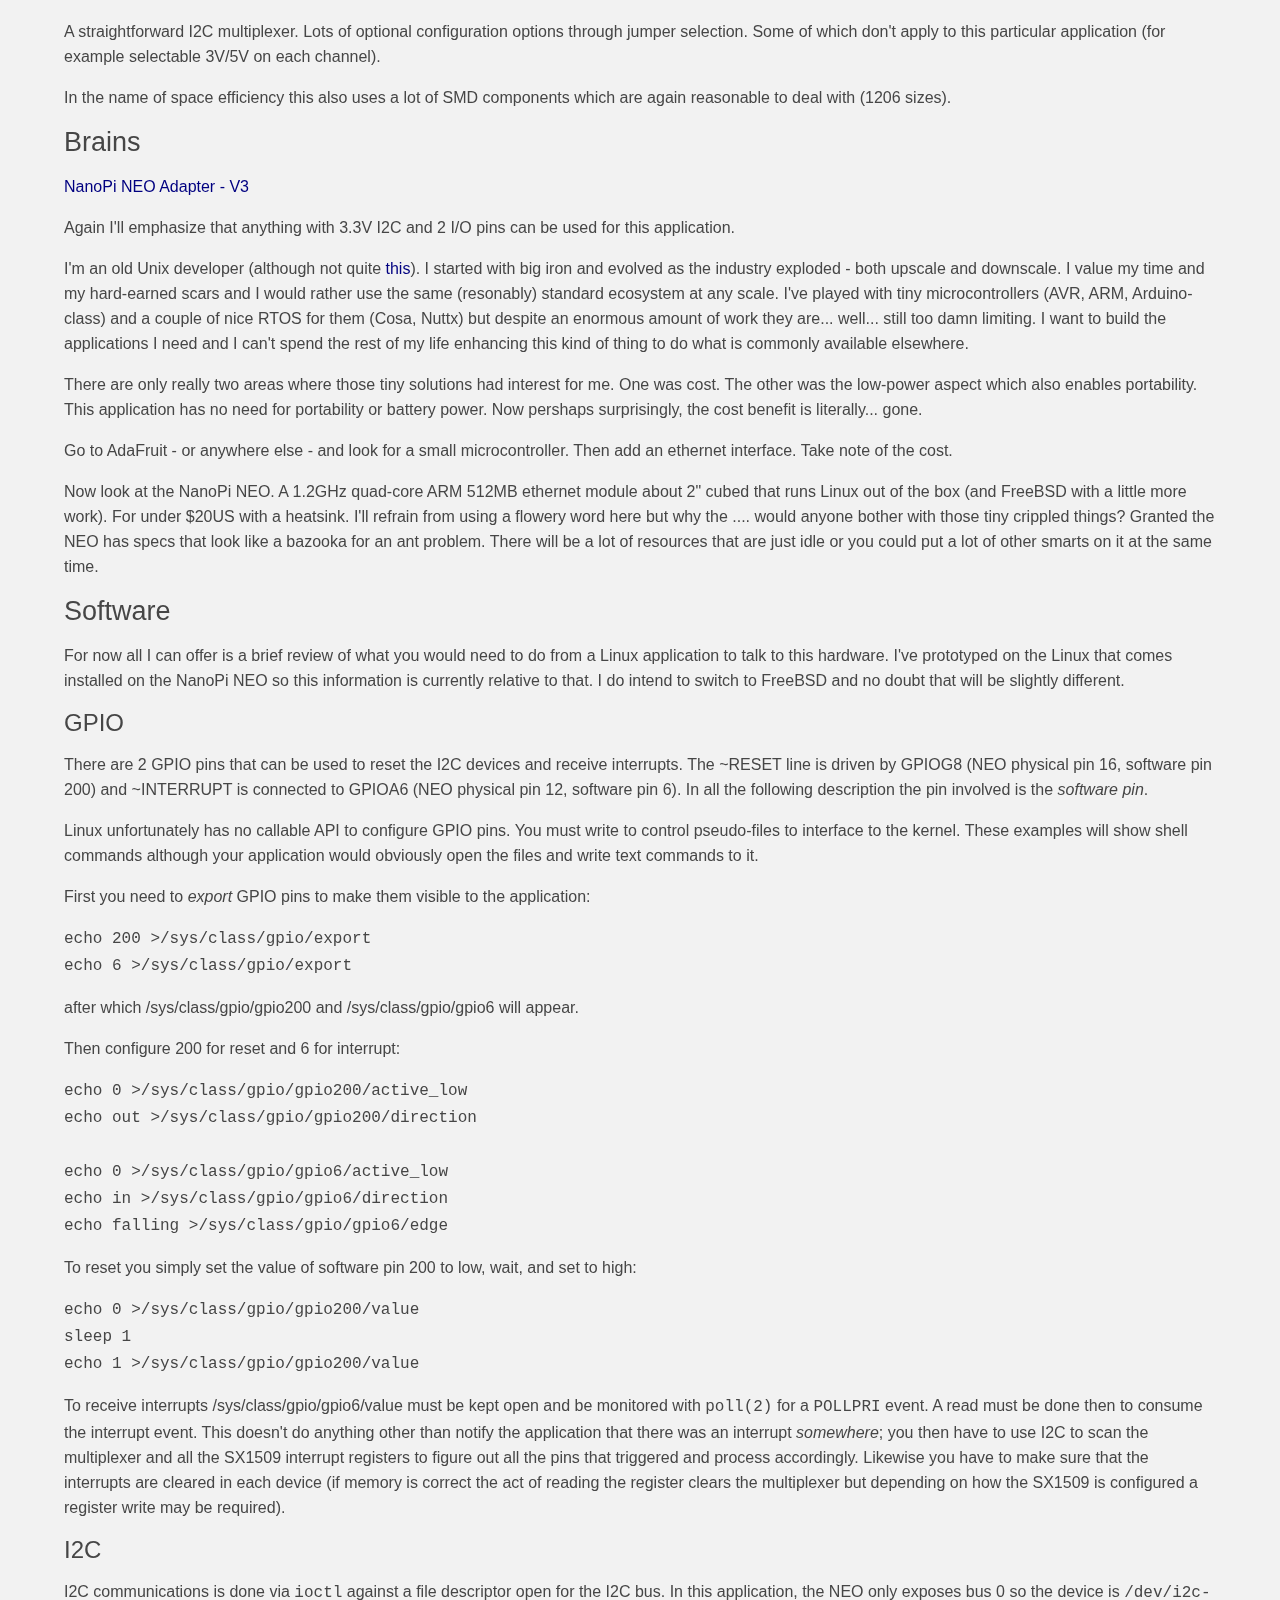
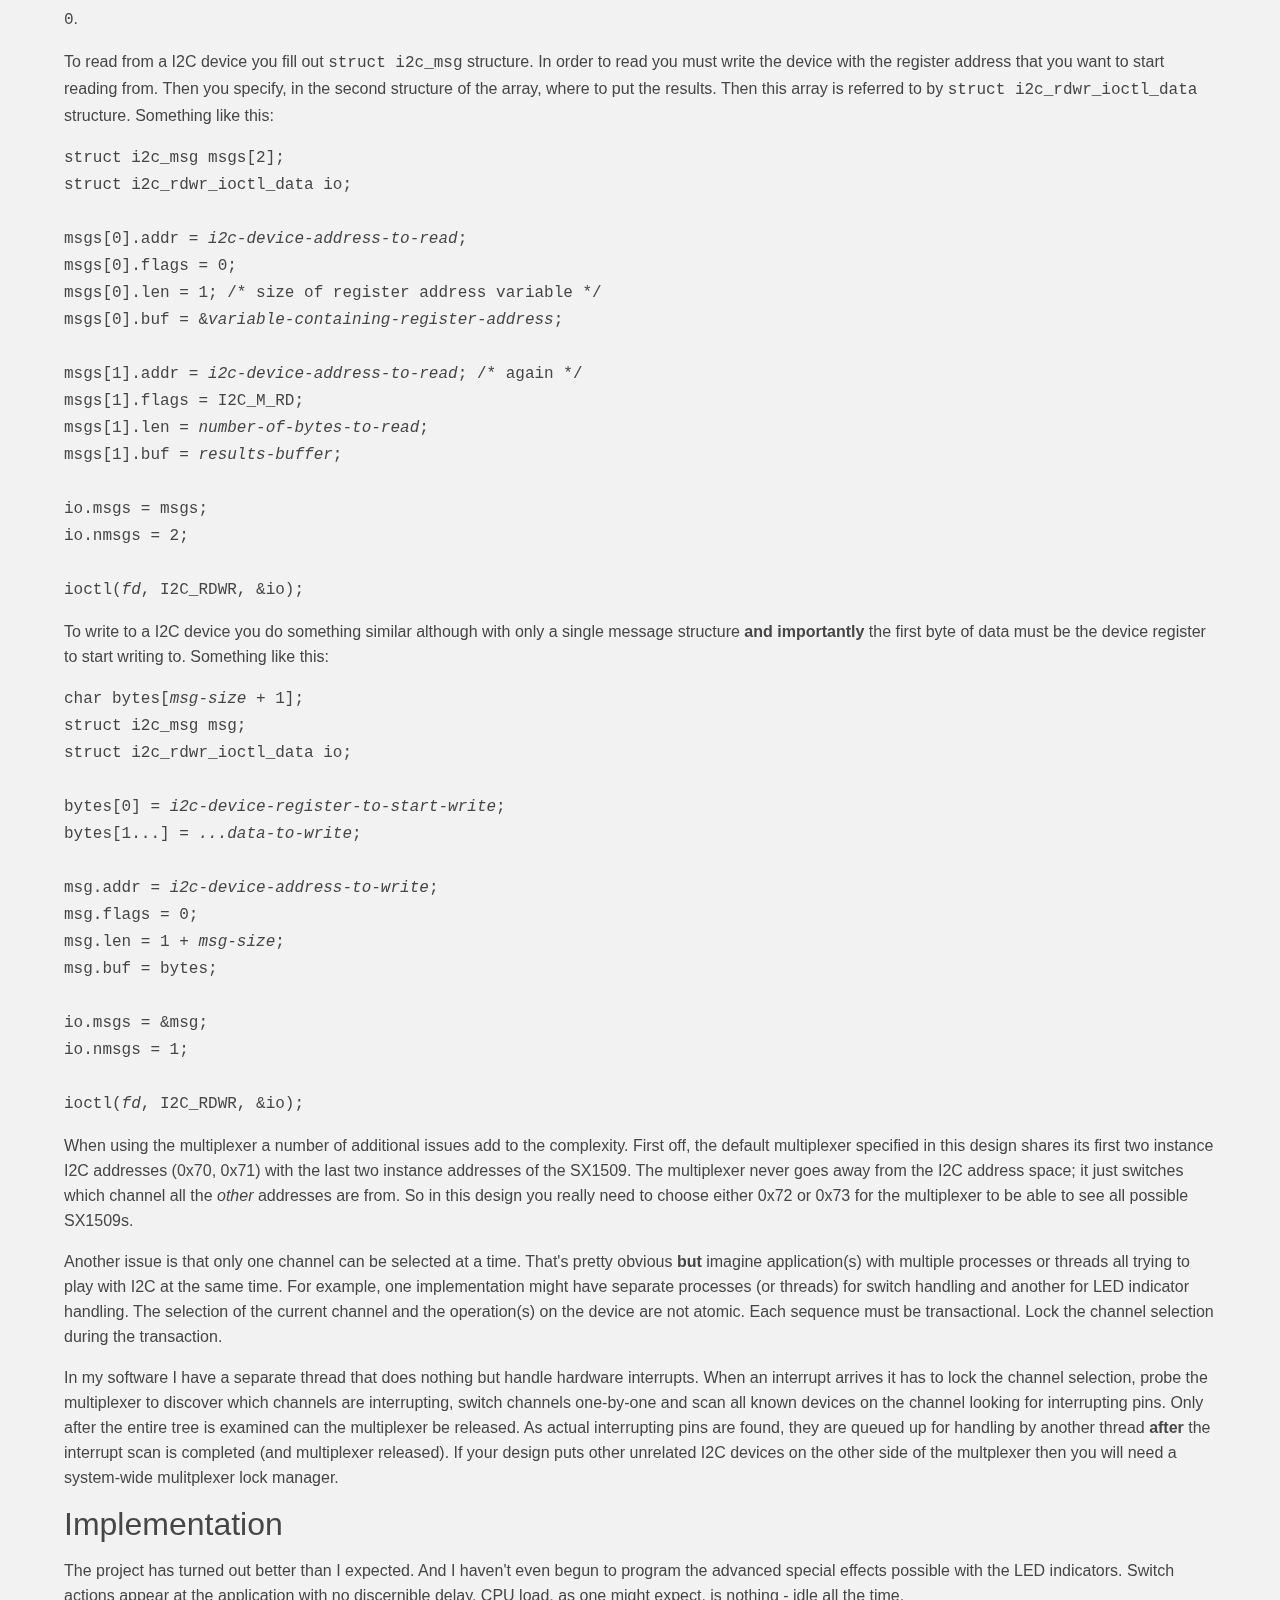
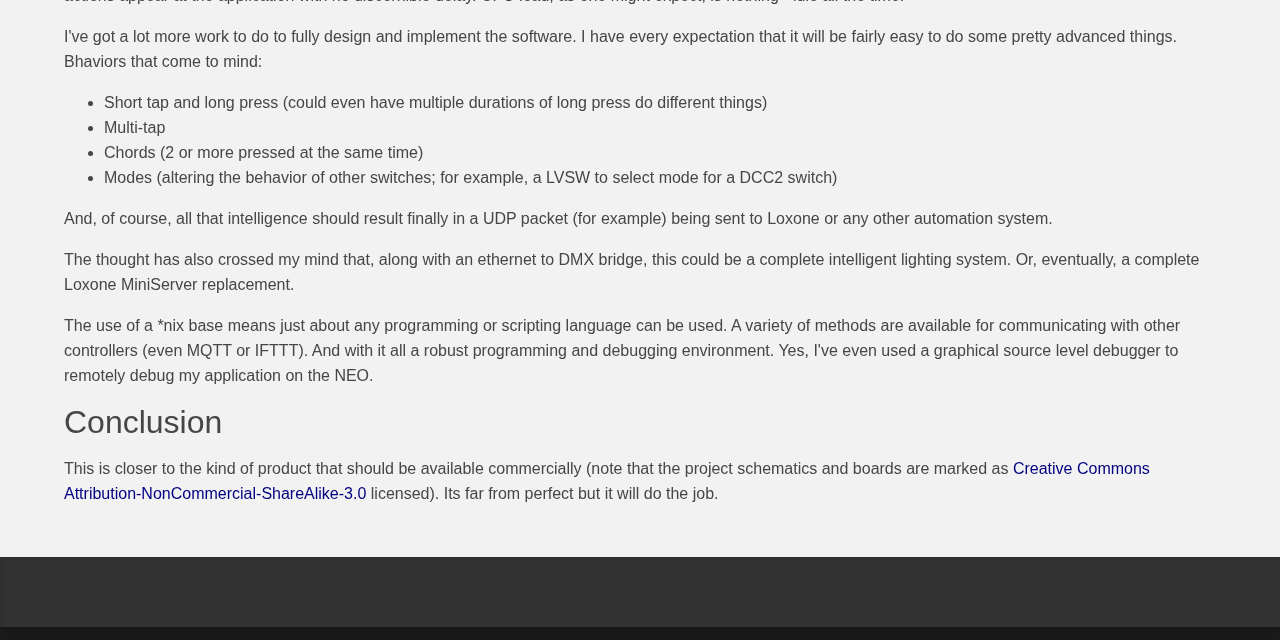
<file: Articles/2018/Advanced-Central-Switch-Interface/index.html>
<!DOCTYPE html>
<html xmlns="https://www.w3.org/1999/xhtml">
 <head>

   <meta charset="utf-8" />
   <meta name="viewport" content="width=device-width, initial-scale=1.0, maximum-scale=1.0, user-scalable=0" />
   
	
<meta http-equiv="Content-Type" content="text/html; charset=utf-8" />
		<meta name="robots" content="index, follow" />
		<meta name="generator" content="RapidWeaver" />
		<link rel="icon" href="https://jeditekunum.github.io/favicon.ico" type="image/x-icon" />
		<link rel="shortcut icon" href="https://jeditekunum.github.io/favicon.ico" type="image/x-icon" />
		<!-- User defined head content such as meta tags and encoding options -->
	<title>Advanced Central Switch Interface | Jedi Tek'Unum</title>
	
	<!-- Google's Font service -->		
	<link href='https://fonts.googleapis.com/css?family=Raleway:400|Ruluko|Open%20Sans%20Condensed:300|Bree%20Serif|?rwcache=676659578' rel='stylesheet' type='text/css'>  
	<!-- Awesome Font - Icons -->  
	<link rel="stylesheet" href="https://maxcdn.bootstrapcdn.com/font-awesome/4.6.2/css/font-awesome.min.css"> 
		   		   
	<link rel="stylesheet" type="text/css" media="all" href="https://jeditekunum.github.io/rw_common/themes/lander/consolidated.css" />
		
	
	
	<!-- Style variations - these are set up in the theme.plist -->
	<!-- User defined styles -->
			
	 <!--<script src="http://ajax.googleapis.com/ajax/libs/jquery/1.11.0/jquery.min.js"></script> -->
	 <!-- jquery 1.11.0 embedded -->
	 <script type="text/javascript" src="https://jeditekunum.github.io/rw_common/themes/lander/js/jquery.min.js"></script>	  
     <script type="text/javascript" src="https://jeditekunum.github.io/rw_common/themes/lander/javascript.js"></script>
	 <script type="text/javascript" src="https://jeditekunum.github.io/rw_common/themes/lander/js/box.js"></script>
	 <script type="text/javascript" src="https://jeditekunum.github.io/rw_common/themes/lander/js/multithemes.js"></script> 
	 
	<!-- User defined javascript -->
	
	
	
</head>
	
<!-- This page was created with RapidWeaver from Realmac Software. http://www.realmacsoftware.com -->

<body>
<div id="container"><!-- Start container -->	 
<!--box trigger-->
<div id="drop" class="togglebox">
    <i class="fa fa-plus-square-o"></i>
  </div>
<div class="clearer"></div>
 <!--drop nav --> 
  <div id="accordion"><!-- BOX-->	 
     <div id="navcontainer_box">
     <div id="navcontainer_opacity"></div>
       <div id="navcontainer"><ul><li><a href="../../../" rel="">Home</a></li><li><a href="../../../Articles/" rel="" class="currentAncestor parent">Articles</a><ul><li><a href="../../../Articles/2018/" rel="" class="currentAncestor parent">2018</a><ul><li><a href="../../../Articles/2018/SX1509-Adapter-Adapter/" rel="">SX1509 Adapter Adapter</a></li><li><a href="../../../Articles/2018/Isolated-8-IO-Adapter-Elexol/" rel="">Isolated 8 I/O Adapter for Elexol et al.</a></li><li><a href="../../../Articles/2018/Standard-Connector-for-I2C/" rel="">Standard Connector for I2C</a></li><li><a href="../../../Articles/2018/NanoPi-NEO-Adapter-V3/" rel="">NanoPi NEO Adapter V3</a></li><li><a href="../../../Articles/2018/I2C-Multiplexer-4-V2/" rel="">I2C Multiplexer 4 V2</a></li><li><a href="../../../Articles/2018/SX1509-Isolated-32-SF-V1/" rel="">SX1509 Isolated 32 SF V1</a></li><li><a href="./" rel="" id="current">Advanced Central Switch Interface</a></li></ul></li><li><a href="../../../Articles/2017/" rel="" class="parent">2017</a><ul><li><a href="../../../Articles/2017/Automating-Ceiling-Fans/" rel="">Automating Ceiling Fans</a></li><li><a href="../../../Articles/2017/Automating-Ceiling-Fans-V2/" rel="">Automating Ceiling Fans V2</a></li></ul></li></ul></li><li><a href="../../../offsite/github.html" rel="">Github</a></li><li><a href="../../../sitemap/" rel="">Sitemap</a></li></ul></div>
      </div>
    </div><!-- BOX END--> 
   <div class="clearer"></div>    
  <div id="headerbox">  
   <div id="rw-banner-image"> </div>    
    <div id="banner_grid"></div>        
      <div id="pageHeader"><!-- Start page header -->
     <div id="logo"><a href="https://jeditekunum.github.io/"></a></div>
	  <div id="fade_titles">	
	   <h1>Jedi Tek'Unum</h1>
	   <h2>Adventures in Technology</h2></div>
    </div><!-- End page header -->        
  <div id="breadcrumbcontainer_box">  
    <div id="opacity_background"></div>
     <div id="breadcrumbcontainer">   
        
      </div><!-- End breadcrumb -->
    </div><!-- End breadcrumbcontainer_box -->  
  </div><!-- End headerbox-->     
 <div id="global_width">	 	
	 <div id="contentContainer"><!-- Start main content wrapper -->
		 <div id="content"><!-- Start content -->
		   <h1>Advanced Central Switch Interface</h1>
<h6>April 2018</h6>
<br>

<h2>Introduction</h2>
<p>
This article is an overview of a <i>hardware system</i> I developed to interface a moderately large number (up to 128) of switches
and LED indicators to any ethernet accessible master automation controller.
<p>
I will first give a brief overview and then I will proceed with requirements, analysis, design, and implementation that led me to
this solution.
<p>
Note that I am not a Hardware Engineer by trade. I'm a retired Software Engineer with a long background in electronics and, at
best, I consider myself an advanced level electronics hobbyist. While I have prototyped, built, and tested the hardware
you are about to see, I make no guarantees whatsoever. You get a bit more than what you paid for.
<p>
The software that I developed has not been publicly released. It is based on a large personally-developed framework, written in C,
that has evolved for more than 25 years. I will however provide the bare essential information for how to talk to the hardware through
a Linux application (and at a future date, FreeBSD).

<h2>Brief Overview of the Hardware</h2>
<p>
<img src="../../../resources/Articles/2018/Advanced-Central-Switch-Interface/images/IMG_0383.png">
<p>
The 3 modules that form the basis of this system.

<ul>
<li>The brains - <a href="../NanoPi-NEO-Adapter-V3">NanoPi NEO Adapter - V3</a>
<ul>
<li>1.2GHz quad-core ARM with 512MB memory and ethernet
<li>Shown with a NanoHAT OLED module
</ul>
<li><a href="../I2C-Multiplexer-4-V2">I2C Multiplexer</a>
<ul>
<li>Only needed if you want more than 32 switches & LED indicators
</ul>
<li><a href="../SX1509-Isolated-32-SF-V1">SX1509 Isolated 32 Interface</a>
</ul>

<p>
The NanoPi exposes a single I2C bus which is then multiplexed into 4 channels, each containing up to 2 interface boards for a maximum
of 128 switch inputs and 128 LED indicator outputs. Designed with
<a href="https://www.legrand.us/wattstopper/lighting-control-panel-systems/lighting-integrator/accessories/lvsw-100.aspx">Wattstopper LVSW</a>
wall switches in mind.
<p>
The design supports interrupt-driven switch activity detection. A SX1509 detects whatever change is programmed and generates
an interrupt that passes through the multiplexer to the CPU. Software must then scan the multiplexer to discover which
channel(s) have interrupts and then scan each SX1509 to find the pin(s). This allows scaling far beyond what is needed and
leaves the processor available to implement whatever functionality is desired.
<p>
I do not have overall cost to build information. Lots of parts came from my inventory. The NanoPi NEO and heatsink are under $20US
(in 2018). The board costs from OSHPark are on the individual board pages. A large system is not inexpensive <b>but</b> it is
cheaper - and far more capable - than anything else on the market.
<p>
Note that there is nothing about this design that requires the use of the NanoPi NEO.
Anything that can talk 3.3V level I2C and a couple of I/O pins can be used. BeagleBone
Black, Raspberry Pi, or even a simple ARM or AVR board. And, come to think of it, with the right interfaces (like
an I2C to USB dongle), any computer could be used.

<h2>Requirements</h2>
<br>
<h3>New Home Construction</h3>
<p>
As my wife and I approach our senior years we are in the process of building our "last"/"forever" home. We intend to live
there as long as possible - possibly as much as 30 years. I'm disabled and likely to be fully wheelchair bound at some
point in the future.
<p>
Automation has an attraction for many non-disabled people but its importance grows for those of us with limited mobility.
Even the simplest routine task can become burdensome when repeated. Disabled people confront problems that others would
simply never think of. Automation can make a huge difference.
<p>
The needs combined with knowledge and ability opens up a wealth of possibilities for automation.

<h3>Affordability</h3>
<p>
Like most people we have finite resources available to build a dream home and that includes a dream automation system.
While we are comfortable we are not multi-millionaires! Our choice was either to DIY our automation system or not
have one.

<h3>Automation Architecture</h3>
<p>
Over the length of our stay the technology that underlies our automation will probably evolve and outright be replaced
several times. With certainty this also means that vendors used for commercial products will change over time.
<p>
The "human interfaces" throughout the home will, however, not likely change nearly as much. One can plan on evolution,
put in lots of conduit, run future-proof wiring, etc but it is still less easy to change dozens of wall switches.
<p>
These realities argue for simplicity of the devices scattered around the home in potentially large quantities. So
the requirement is to keep the brains and complexity in the central wiring closet and keep the many endpoints dumb.
<p>
This approach also provides a relatively easy path towards selling the home later. A custom/DIY system will no doubt
be a hurdle to selling a property. But the dumb focus of switches and other scattered devices makes it a lot easier
to simply rip out all the DIY stuff and replace with some commercial product that can be professionally supported
for the next homeowner. I'd even like to think that commercial products will eventually become superior and I will
replace with them!

<h2>Analysis</h2>
<br>
<h3>Available Systems</h3>
<br>
<h4>High-End Commercial Systems</h4>
<p>
It doesn't take much surveying of the commerical realm to realize that what is considered a "high end" or "advanced"
residential automation system is not generally so sophisticated. And even worse, they are terribly stagnant and
rarely advance in any significant way.
<p>
It also doesn't take long to realize that they are pretty expensive - mostly requiring a multi-millionaire level of resources.
Not just for the initial purchase, wiring, and installation, but also for the ongoing "professional" services
required to keep it going <b>and</b> make any changes desired. In fact, these systems are designed and marketed
exactly so that they require a professional services model! One has to be significantly below my skill level or
far beyond my resources to want to pay someone to modify the behavior of a switch on my wall.
<h4>Mid-Range Commercial (/DIY?) Systems</h4>
<p>
There are very few products that fit this category. A couple of years ago I stumbled across <a href="https://www.loxone.com/enus/">
Loxone</a> and a <a href="https://groups.google.com/forum/#!forum/loxone-english">community of users</a>.
<p>
I decided to use Loxone as my master automation controller. I could certainly develop software and
I could cobble together a mix of commercial and home-brew hardware to reach a better solution. I just don't have the
time before my home needs a working system.
<p>
However, I decided to <b>not</b> drink all the kool-aid. None, or few, Loxone proprietary wall switches. No
Loxone proprietary wiring (Tree products). None, or few, Loxone proprietary wireless devices. And no proprietary
dimmers. That all spells lock-in for a long time which just doesn't work for me.
<p>
Its become clear to many that Loxone has a strategic direction moving further towards a proprietary
all-encompassing (at least trying to be) packaged product that will undoubtedly also mean increased
emphasis on professional installation and services - just like the other high end players. Its been my
experience, in any field, that a company trying to be and do everything generally results in doing nothing
well.
<p>
When it comes to switch input in moderate numbers, the cost of Loxone rises quicky. I also question the
scalability of the Loxone "Link", their extension module bus. Its 2 wires. I don't recall the details of
what is known or suspected as to the protocol but I suspect it is typical of PLC designs in that it is
a polled bus. While a polled approach has its uses, especially when we are talking about the very fringes
of any system, it is <b>not</b> something that scales well and in fact is a definite no-no to people like
me that have developed large scale systems. Its just slow and bloody inefficient. I recall seeing something
about the minimum polling intervals growing longer in Loxone. This may have just been for specific types of Extensions
but that is generally a "solution" to a locked hardware design with scalability problems.
<p>
For all those reasons, an alternative for switch input is needed. Switch response needs to be fast no matter
how many switches in the system.
<h4>Low-End Systems</h4>
<p>
Low-end, usually wireless only, mass market commodity systems are out of my scope of interest. I've got a
moderate sized Insteon setup in my current home; never again.

<h3>Alternatives for Switch Input</h3>
<p>
Thanks to community input I became aware of <a href="http://www.elexol.com">Elexol</a> products. Some are using
them to translate switch input into ethernet packets that are fed to Loxone. As commercial products go, these
aren't bad. Less expensive than Loxone inputs although the cost adds up when adding appropriate I/O adapters.
For example (available in the US from <a href="http://www.saelig.com">Saelig</a>):

<ul>
<li><a href="http://www.elexol.com/IO_Modules/Ether_IO72_TCP.php">Elexol io72</a> ~$155US
<li><a href="http://www.elexol.com/IO24Accessories/Opto_Input_Board.php">Elexol 8 Opto Input</a> ~$38US
<li>Several output buffer boards $25-$35US
</ul>

<p>
You will find that these are not a great match for the Wattstopper LVSW switches. The Opto Input board requires
a high signal and thus an external pullup resistor to work with LVSW. The output boards (possibly
one exception) are wired so they pull to ground.
<p>
The io72 has 72 pins total. None of them have any intelligence for LED driving - just on/off (not even PWM). If one
wanted to use this with individually controllable indicator LEDs on the LVSW, the io72 with 4 input boards and 4 output
boards would handle 32 switches and 32 LEDs at a cost of approximately $427US or $13+ per switch. A comparable
maxed-out config would require 4X as much or $1,708US.
<p>
As I said, I don't have a complete cost for my design but I'm certain it is significantly less. However,
given the time and effort involved in design/testing/building/programming, I would rather have purchased a commercial
product at a resonably higher cost had one been available with good features.
<p>
Also consider that the Elexol are all screw terminal connections. Doesn't seem like a big deal unless you
have a LOT of them to connect!
<p>
The end result would be a very basic mapping of I/Os to ethernet. Anything more sophisticated requires
processing at the other end of the ethernet message.
<p>
Taken all together, there has to be a better solution.

<h2>Design</h2>
<p>
<h3>My Standard I2C Connector</h3>
<p>
Modularity is good! In this case it lets one use whatever CPU is desired and to scale the total number
of switches as desired. It also allows modules to be used for other purposes.
<p>
A modular design needs a way to interconnect the modules. Cost, efficiency, scalability, and availability of
parts all drive one towards I2C for this application. There are other I2C connector systems out there but
they all suffer from several problems. These modules are therefore designed to use my
<a href="../Standard-Connector-for-I2C">Standard Connector for I2C</a>. In addition to I2C connectivity
this also carries power and reset and interrupt signals.
<h3>SX1509 I/O Adapter Board</h3>
<p>
<a href="../SX1509-Isolated-32-SF-V1">SX1509 Isolated 32 Interface</a>
<p>
There are 2 of my I2C bus connectors so that it can be daisy-chained. Since the SX1509 has only 4 possible
addresses and there are 2 of them on each board, only 2 of these boards can be on the same bus.
<p>
This board consists of compromises.

<ul>
<li>SparkFun SX1509 Adapters
<ul>
<li>Sure, I would have preferred a design with the chip right on the board. But I don't have a SMD reflow
oven and I'm getting old (eyesight and dexterity are fading). All I have is a cheap hot air soldering station.
I tried a version of the board with the chip directly mounted. Sometimes I was successful, sometimes I wasn't.
This chip is pretty small! I decided to sacrifice elegance and efficiency.
</ul>
<li>DIP Opto Isolators
<li>SMD LEDs and resistors
<ul>
<li>Are small but manageable (1206 size) with a hot air gun. Through hole
components would have taken up too much space and PCB space isn't free.
</ul>
<li>The I/O connectors
<ul>
<li>Not as commonly available as screw terminals but will make the job a lot easier and denser
with these kinds of quantities. They are available from various sellers on eBay and Aliexpress.
</ul>
</ul>

This module (only) can be mounted with either the standard 72mm DIN carrier <i>or</i> a typical plastic
DIN clip. The DIN clip is much more economically since the board is relatively large and there could
be quite a few of them.
<p>
<h3>I2C Multiplexer Board</h3>
<p>
<a href="../I2C-Multiplexer-4-V2">I2C Multiplexer</a>
<p>
A straightforward I2C multiplexer. Lots of optional configuration options through jumper selection.
Some of which don't apply to this particular application (for example selectable 3V/5V on each channel).
<p>
In the name of space efficiency this also uses a lot of SMD components which are again reasonable
to deal with (1206 sizes).
<h3>Brains</h3>
<p>
<a href="../NanoPi-NEO-Adapter-V3">NanoPi NEO Adapter - V3</a>
<p>
Again I'll emphasize that anything with 3.3V I2C and 2 I/O pins can be used for this application.
<p>
I'm an old Unix developer (although not quite <a href="http://dilbert.com/strip/1995-06-24">this</a>). I started
with big iron and evolved as the industry exploded - both upscale and downscale. I value my time and
my hard-earned scars and I would rather use the same (resonably) standard ecosystem at any scale. I've played
with tiny microcontrollers (AVR, ARM, Arduino-class) and a couple of nice RTOS for them (Cosa, Nuttx) but
despite an enormous amount of work they are... well... still too damn limiting. I want to build the
applications I need and I can't spend the rest of my life enhancing this kind of thing to do what is
commonly available elsewhere.
<p>
There are only really two areas where those tiny solutions had interest for me. One was cost. The other was
the low-power aspect which also enables portability. This application has no need for portability or battery
power. Now pershaps surprisingly, the cost benefit is literally... gone.
<p>
Go to AdaFruit - or anywhere else - and look for a small microcontroller. Then add an ethernet interface.
Take note of the cost.
<p>
Now look at the NanoPi NEO. A 1.2GHz quad-core ARM 512MB ethernet module about 2" cubed that runs Linux
out of the box (and FreeBSD with a little more work). For under $20US with a heatsink. I'll refrain from
using a flowery word here but why the .... would anyone bother with those tiny crippled things? Granted
the NEO has specs that look like a bazooka for an ant problem. There will be a lot of resources that
are just idle or you could put a lot of other smarts on it at the same time.

<h3>Software</h3>
<p>
For now all I can offer is a brief review of what you would need to do from a Linux application to
talk to this hardware. I've prototyped on the Linux that comes installed on the NanoPi NEO so this
information is currently relative to that. I do intend to switch to FreeBSD and no doubt that will
be slightly different.
<h4>GPIO</h4>
<p>
There are 2 GPIO pins that can be used to reset the I2C devices and receive interrupts. The ~RESET
line is driven by GPIOG8 (NEO physical pin 16, software pin 200) and ~INTERRUPT is connected to
GPIOA6 (NEO physical pin 12, software pin 6). In all the following description the pin involved
is the <i>software pin</i>.
<p>
Linux unfortunately has no callable API to configure GPIO pins. You must write to control pseudo-files to
interface to the kernel. These examples will show shell commands although your application would
obviously open the files and write text commands to it.
<p>
First you need to <i>export</i> GPIO pins to make them visible to the application:
<p>
<code>
echo 200 >/sys/class/gpio/export
<br>
echo 6 >/sys/class/gpio/export
</code>
<p>
after which /sys/class/gpio/gpio200 and /sys/class/gpio/gpio6 will appear.
<p>
Then configure 200 for reset and 6 for interrupt:
<p>
<code>
echo 0 >/sys/class/gpio/gpio200/active_low
<br>
echo out >/sys/class/gpio/gpio200/direction
<br><br>
echo 0 >/sys/class/gpio/gpio6/active_low
<br>
echo in >/sys/class/gpio/gpio6/direction
</br>
echo falling >/sys/class/gpio/gpio6/edge
</code>
<p>
To reset you simply set the value of software pin 200 to low, wait, and set to high:
<p>
<code>
echo 0 >/sys/class/gpio/gpio200/value
<br>
sleep 1
<br>
echo 1 >/sys/class/gpio/gpio200/value
</code>
<p>
To receive interrupts /sys/class/gpio/gpio6/value must be kept open and be monitored
with <code>poll(2)</code> for a <code>POLLPRI</code> event. A read must be done then to consume the interrupt
event. This doesn't do anything other than notify the application that there was an
interrupt <i>somewhere</i>; you then have to use I2C to scan the multiplexer and all
the SX1509 interrupt registers to figure out all the pins that triggered and process
accordingly. Likewise you have to make sure that the interrupts are cleared in each
device (if memory is correct the act of reading the register clears the multiplexer
but depending on how the SX1509 is configured a register write may be required).
<h4>I2C</h4>
<p>
I2C communications is done via <code>ioctl</code> against a file descriptor open for the
I2C bus. In this application, the NEO only exposes bus 0 so the device is <code>/dev/i2c-0</code>.
<p>
To read from a I2C device you fill out <code>struct i2c_msg</code> structure.
In order to read you must write the device with the register address that you want to start reading from. Then you specify,
in the second structure of the array, where to put the results. Then this array is referred to by
<code>struct i2c_rdwr_ioctl_data</code> structure.  Something like this:
<p>
<code>
struct i2c_msg msgs[2];<br>
struct i2c_rdwr_ioctl_data io;<br>
<br>
msgs[0].addr = <i>i2c-device-address-to-read</i>;<br>
msgs[0].flags = 0;<br>
msgs[0].len = 1; /* size of register address variable */<br>
msgs[0].buf = &<i>variable-containing-register-address</i>;<br>
<br>
msgs[1].addr = <i>i2c-device-address-to-read</i>; /* again */<br>
msgs[1].flags = I2C_M_RD;<br>
msgs[1].len = <i>number-of-bytes-to-read</i>;<br>
msgs[1].buf = <i>results-buffer</i>;<br>
<br>
io.msgs = msgs;<br>
io.nmsgs = 2;<br>
<br>
ioctl(<i>fd</i>, I2C_RDWR, &io);<br>
</code>
<p>
To write to a I2C device you do something similar although with only a single message structure <b>and
importantly</b> the first byte of data must be the device register to start writing to. Something like this:
<p>
<code>
char bytes[<i>msg-size</i> + 1];<br>
struct i2c_msg msg;<br>
struct i2c_rdwr_ioctl_data io;<br>
<br>
bytes[0] = <i>i2c-device-register-to-start-write</i>;<br>
bytes[1...] = <i>...data-to-write</i>;<br>
<br>
msg.addr = <i>i2c-device-address-to-write</i>;<br>
msg.flags = 0;<br>
msg.len = 1 + <i>msg-size</i>;<br>
msg.buf = bytes;<br>
<br>
io.msgs = &msg;<br>
io.nmsgs = 1;<br>
<br>
ioctl(<i>fd</i>, I2C_RDWR, &io);<br>
</code>
<p>
When using the multiplexer a number of additional issues add to the complexity. First off, the default
multiplexer specified in this design shares its first two instance I2C addresses (0x70, 0x71) with the
last two instance addresses of the SX1509. The multiplexer
never goes away from the I2C address space; it just switches which channel all the <i>other</i> addresses
are from. So in this design you really need to choose either 0x72 or 0x73 for the multiplexer to be
able to see all possible SX1509s.
<p>
Another issue is that only one channel can be selected at a time. That's pretty obvious <b>but</b> imagine
application(s) with multiple processes or threads all trying to play with I2C at the same time. For example,
one implementation might have separate processes (or threads) for switch handling and another for LED
indicator handling. The selection of the current channel and the operation(s) on the device are not
atomic. Each sequence must be transactional. Lock the channel selection during the transaction.
<p>
In my software I have a separate thread that does nothing but handle hardware interrupts.
When an interrupt arrives it has to lock the channel selection, probe the multiplexer to discover which channels are interrupting,
switch channels one-by-one and scan all known devices on the channel looking for interrupting pins. Only
after the entire tree is examined can the multiplexer be released. As actual interrupting pins are
found, they are queued up for handling by another thread <b>after</b> the interrupt scan is completed
(and multiplexer released).
If your design puts other unrelated I2C devices on the other side of the multplexer
then you will need a system-wide mulitplexer lock manager.

<h2>Implementation</h2>
<p>
The project has turned out better than I expected. And I haven't even begun to program the advanced
special effects possible with the LED indicators. Switch actions appear at the application with no
discernible delay. CPU load, as one might expect, is nothing - idle all the time.
<p>
I've got a lot more work to do to fully design and implement the software. I have every expectation
that it will be fairly easy to do some pretty advanced things. Bhaviors that come to mind:
<p>
<ul>
<li>Short tap and long press (could even have multiple durations of long press do different things)
<li>Multi-tap
<li>Chords (2 or more pressed at the same time)
<li>Modes (altering the behavior of other switches; for example, a LVSW to select mode for a DCC2 switch)
</ul>
<p>
And, of course, all that intelligence should result finally in a UDP packet (for example) being sent
to Loxone or any other automation system.
<p>
The thought has also crossed my mind that, along with an ethernet to DMX bridge, this could be a complete
intelligent lighting system. Or, eventually, a complete Loxone MiniServer replacement.
<p>
The use of a *nix base means just about any programming or scripting language can be used. A variety
of methods are available for communicating with other controllers (even MQTT or IFTTT). And with it
all a robust programming and debugging environment. Yes, I've even used a graphical source level
debugger to remotely debug my application on the NEO.

<h2>Conclusion</h2>
<p>
This is closer to the kind of product that should be available commercially (note that
the project schematics and boards are marked as <a href="https://creativecommons.org/licenses/by-nc-sa/3.0/">
Creative Commons Attribution-NonCommercial-ShareAlike-3.0</a> licensed). Its far from perfect but it will
do the job.
		 </div><!-- End content -->
	 </div><!-- End main content wrapper -->
  <div id="sidebarBackground"></div>
<div id="sidebarContainer"><!-- Start Sidebar wrapper -->
  <div class="sideHeader"></div><!-- Sidebar header -->
	 <div id="sidebar"><!-- Start sidebar content -->
	  <!-- sidebar content such as the blog archive links -->
	 <div class="clearer"></div>
		<!-- sidebar content you enter in the page inspector -->		
     </div><!-- End sidebar content -->
   </div><!-- End sidebar wrapper -->
 </div><!-- global_width -->
<div class="clearer"></div>	
  <div id="footer"><!-- Start Footer -->
   <div class="footer_breadcrumbcontainer"> </div>
	  <p>&copy; 2017-2022 Jedi Tek'Unum <a href="#" id="rw_email_contact">Contact Me</a><script type="text/javascript">var _rwObsfuscatedHref0 = "mai";var _rwObsfuscatedHref1 = "lto";var _rwObsfuscatedHref2 = ":je";var _rwObsfuscatedHref3 = "dit";var _rwObsfuscatedHref4 = "eku";var _rwObsfuscatedHref5 = "num";var _rwObsfuscatedHref6 = "-20";var _rwObsfuscatedHref7 = "22-";var _rwObsfuscatedHref8 = "d65";var _rwObsfuscatedHref9 = "f@q";var _rwObsfuscatedHref10 = "oru";var _rwObsfuscatedHref11 = "sca";var _rwObsfuscatedHref12 = "nt.";var _rwObsfuscatedHref13 = "com";var _rwObsfuscatedHref = [base64]; document.getElementById("rw_email_contact").href = _rwObsfuscatedHref;</script></p>
  </div><!-- End Footer -->
</div><!-- End container -->

 <div id="up"><a href="#up"><span><i class="fa fa-angle-up"></i></span></a></div>

<!-- trigger options in multithemes.js -->
<div id="banner_parallax_on_off" class="settings"></div>
<div id="menuOpened" class="settings"></div>
<div id="banner_fade_in" class="settings"></div>

<!-- theme by http://www.multithemes.com -->
</body>
</html>
</file>
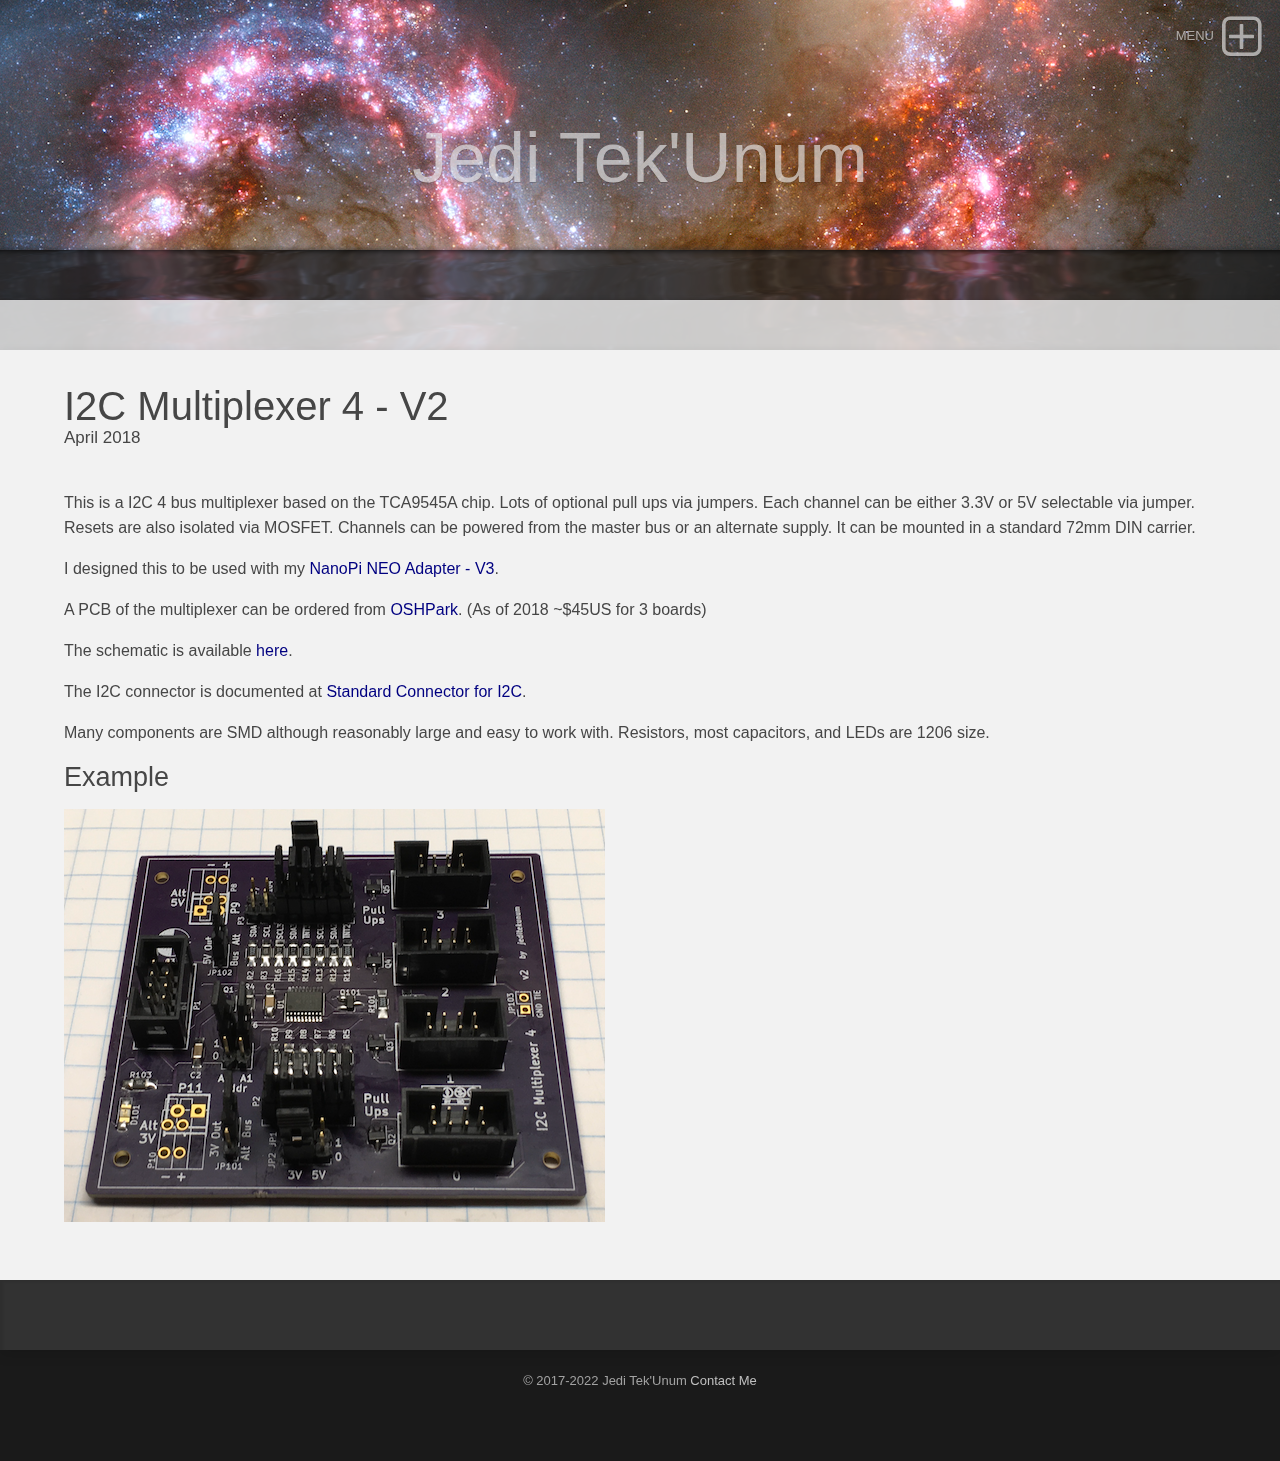
<file: Articles/2018/I2C-Multiplexer-4-V2/index.html>
<!DOCTYPE html>
<html xmlns="https://www.w3.org/1999/xhtml">
 <head>

   <meta charset="utf-8" />
   <meta name="viewport" content="width=device-width, initial-scale=1.0, maximum-scale=1.0, user-scalable=0" />
   
	
<meta http-equiv="Content-Type" content="text/html; charset=utf-8" />
		<meta name="robots" content="index, follow" />
		<meta name="generator" content="RapidWeaver" />
		<link rel="icon" href="https://jeditekunum.github.io/favicon.ico" type="image/x-icon" />
		<link rel="shortcut icon" href="https://jeditekunum.github.io/favicon.ico" type="image/x-icon" />
		<!-- User defined head content such as meta tags and encoding options -->
	<title>I2C Multiplexer 4 V2 | Jedi Tek'Unum</title>
	
	<!-- Google's Font service -->		
	<link href='https://fonts.googleapis.com/css?family=Raleway:400|Ruluko|Open%20Sans%20Condensed:300|Bree%20Serif|?rwcache=676659578' rel='stylesheet' type='text/css'>  
	<!-- Awesome Font - Icons -->  
	<link rel="stylesheet" href="https://maxcdn.bootstrapcdn.com/font-awesome/4.6.2/css/font-awesome.min.css"> 
		   		   
	<link rel="stylesheet" type="text/css" media="all" href="https://jeditekunum.github.io/rw_common/themes/lander/consolidated.css" />
		
	
	
	<!-- Style variations - these are set up in the theme.plist -->
	<!-- User defined styles -->
			
	 <!--<script src="http://ajax.googleapis.com/ajax/libs/jquery/1.11.0/jquery.min.js"></script> -->
	 <!-- jquery 1.11.0 embedded -->
	 <script type="text/javascript" src="https://jeditekunum.github.io/rw_common/themes/lander/js/jquery.min.js"></script>	  
     <script type="text/javascript" src="https://jeditekunum.github.io/rw_common/themes/lander/javascript.js"></script>
	 <script type="text/javascript" src="https://jeditekunum.github.io/rw_common/themes/lander/js/box.js"></script>
	 <script type="text/javascript" src="https://jeditekunum.github.io/rw_common/themes/lander/js/multithemes.js"></script> 
	 
	<!-- User defined javascript -->
	
	
	
</head>
	
<!-- This page was created with RapidWeaver from Realmac Software. http://www.realmacsoftware.com -->

<body>
<div id="container"><!-- Start container -->	 
<!--box trigger-->
<div id="drop" class="togglebox">
    <i class="fa fa-plus-square-o"></i>
  </div>
<div class="clearer"></div>
 <!--drop nav --> 
  <div id="accordion"><!-- BOX-->	 
     <div id="navcontainer_box">
     <div id="navcontainer_opacity"></div>
       <div id="navcontainer"><ul><li><a href="../../../" rel="">Home</a></li><li><a href="../../../Articles/" rel="" class="currentAncestor parent">Articles</a><ul><li><a href="../../../Articles/2018/" rel="" class="currentAncestor parent">2018</a><ul><li><a href="../../../Articles/2018/SX1509-Adapter-Adapter/" rel="">SX1509 Adapter Adapter</a></li><li><a href="../../../Articles/2018/Isolated-8-IO-Adapter-Elexol/" rel="">Isolated 8 I/O Adapter for Elexol et al.</a></li><li><a href="../../../Articles/2018/Standard-Connector-for-I2C/" rel="">Standard Connector for I2C</a></li><li><a href="../../../Articles/2018/NanoPi-NEO-Adapter-V3/" rel="">NanoPi NEO Adapter V3</a></li><li><a href="./" rel="" id="current">I2C Multiplexer 4 V2</a></li><li><a href="../../../Articles/2018/SX1509-Isolated-32-SF-V1/" rel="">SX1509 Isolated 32 SF V1</a></li><li><a href="../../../Articles/2018/Advanced-Central-Switch-Interface/" rel="">Advanced Central Switch Interface</a></li></ul></li><li><a href="../../../Articles/2017/" rel="" class="parent">2017</a><ul><li><a href="../../../Articles/2017/Automating-Ceiling-Fans/" rel="">Automating Ceiling Fans</a></li><li><a href="../../../Articles/2017/Automating-Ceiling-Fans-V2/" rel="">Automating Ceiling Fans V2</a></li></ul></li></ul></li><li><a href="../../../offsite/github.html" rel="">Github</a></li><li><a href="../../../sitemap/" rel="">Sitemap</a></li></ul></div>
      </div>
    </div><!-- BOX END--> 
   <div class="clearer"></div>    
  <div id="headerbox">  
   <div id="rw-banner-image"> </div>    
    <div id="banner_grid"></div>        
      <div id="pageHeader"><!-- Start page header -->
     <div id="logo"><a href="https://jeditekunum.github.io/"></a></div>
	  <div id="fade_titles">	
	   <h1>Jedi Tek'Unum</h1>
	   <h2>Adventures in Technology</h2></div>
    </div><!-- End page header -->        
  <div id="breadcrumbcontainer_box">  
    <div id="opacity_background"></div>
     <div id="breadcrumbcontainer">   
        
      </div><!-- End breadcrumb -->
    </div><!-- End breadcrumbcontainer_box -->  
  </div><!-- End headerbox-->     
 <div id="global_width">	 	
	 <div id="contentContainer"><!-- Start main content wrapper -->
		 <div id="content"><!-- Start content -->
		   <h1>I2C Multiplexer 4 - V2</h1>
<h6>April 2018</h6>
<br>

<p>
This is a I2C 4 bus multiplexer based on the TCA9545A chip. Lots of optional pull ups via jumpers. Each channel can be either 3.3V or 5V selectable
via jumper. Resets are also isolated via MOSFET. Channels can be powered from the master bus or an alternate supply. It can be mounted in
a standard 72mm DIN carrier.
<p>
I designed this to be used with my <a href="../NanoPi-NEO-Adapter-V3">NanoPi NEO Adapter - V3</a>.
<p>
A PCB of the multiplexer can be ordered from <a href="https://oshpark.com/shared_projects/U0oK2WVi">OSHPark</a>. (As of 2018 ~$45US for 3 boards)
<p>
The schematic is available <a href="../../../resources/Articles/2018/I2C-Multiplexer-4-V2/I2C-Multiplexer-4-V2-Schematic.pdf">here</a>.
<p>
The I2C connector is documented at <a href="../Standard-Connector-for-I2C">Standard Connector for I2C</a>.
<p>
Many components are SMD although reasonably large and easy to work with. Resistors, most capacitors, and LEDs are 1206 size.
<h3>Example</h3>
<p>
<img src="../../../resources/Articles/2018/I2C-Multiplexer-4-V2/images/IMG_0367.png">

		 </div><!-- End content -->
	 </div><!-- End main content wrapper -->
  <div id="sidebarBackground"></div>
<div id="sidebarContainer"><!-- Start Sidebar wrapper -->
  <div class="sideHeader"></div><!-- Sidebar header -->
	 <div id="sidebar"><!-- Start sidebar content -->
	  <!-- sidebar content such as the blog archive links -->
	 <div class="clearer"></div>
		<!-- sidebar content you enter in the page inspector -->		
     </div><!-- End sidebar content -->
   </div><!-- End sidebar wrapper -->
 </div><!-- global_width -->
<div class="clearer"></div>	
  <div id="footer"><!-- Start Footer -->
   <div class="footer_breadcrumbcontainer"> </div>
	  <p>&copy; 2017-2022 Jedi Tek'Unum <a href="#" id="rw_email_contact">Contact Me</a><script type="text/javascript">var _rwObsfuscatedHref0 = "mai";var _rwObsfuscatedHref1 = "lto";var _rwObsfuscatedHref2 = ":je";var _rwObsfuscatedHref3 = "dit";var _rwObsfuscatedHref4 = "eku";var _rwObsfuscatedHref5 = "num";var _rwObsfuscatedHref6 = "-20";var _rwObsfuscatedHref7 = "22-";var _rwObsfuscatedHref8 = "d65";var _rwObsfuscatedHref9 = "f@q";var _rwObsfuscatedHref10 = "oru";var _rwObsfuscatedHref11 = "sca";var _rwObsfuscatedHref12 = "nt.";var _rwObsfuscatedHref13 = "com";var _rwObsfuscatedHref = [base64]; document.getElementById("rw_email_contact").href = _rwObsfuscatedHref;</script></p>
  </div><!-- End Footer -->
</div><!-- End container -->

 <div id="up"><a href="#up"><span><i class="fa fa-angle-up"></i></span></a></div>

<!-- trigger options in multithemes.js -->
<div id="banner_parallax_on_off" class="settings"></div>
<div id="menuOpened" class="settings"></div>
<div id="banner_fade_in" class="settings"></div>

<!-- theme by http://www.multithemes.com -->
</body>
</html>
</file>
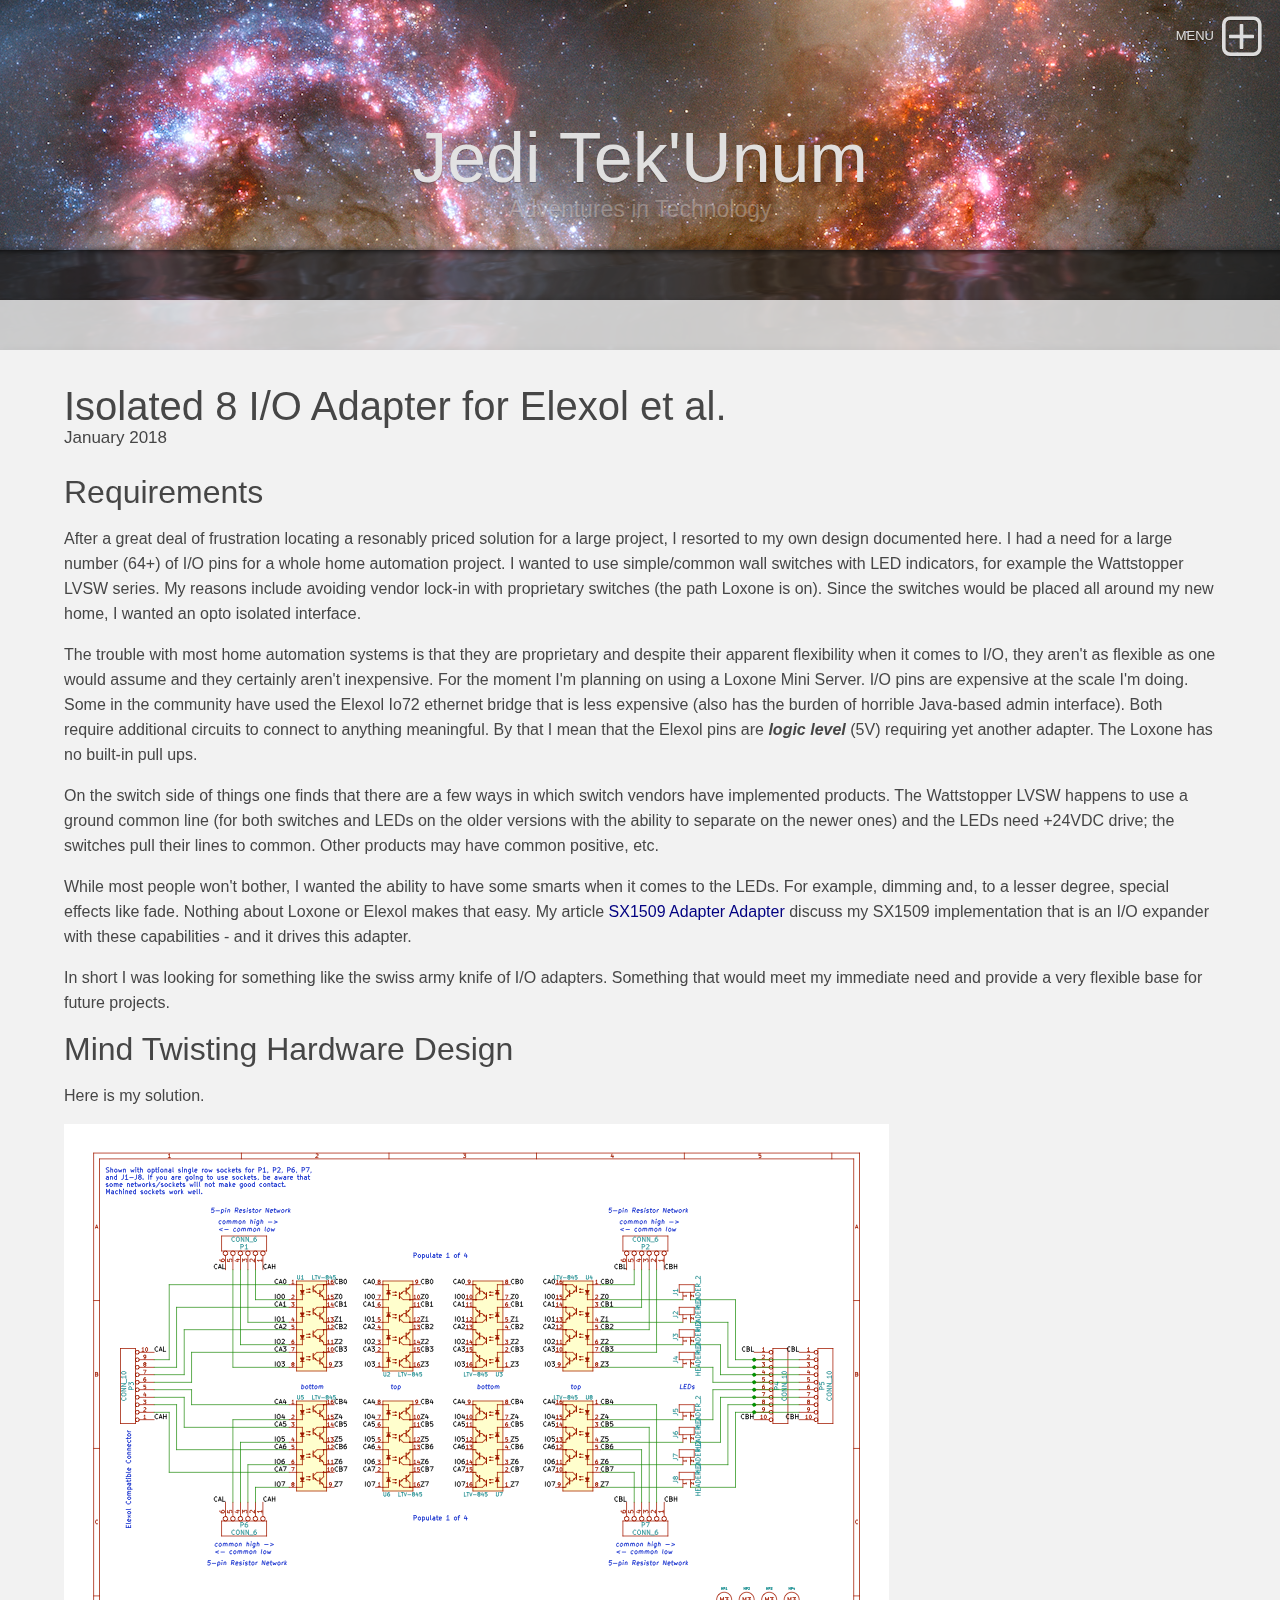
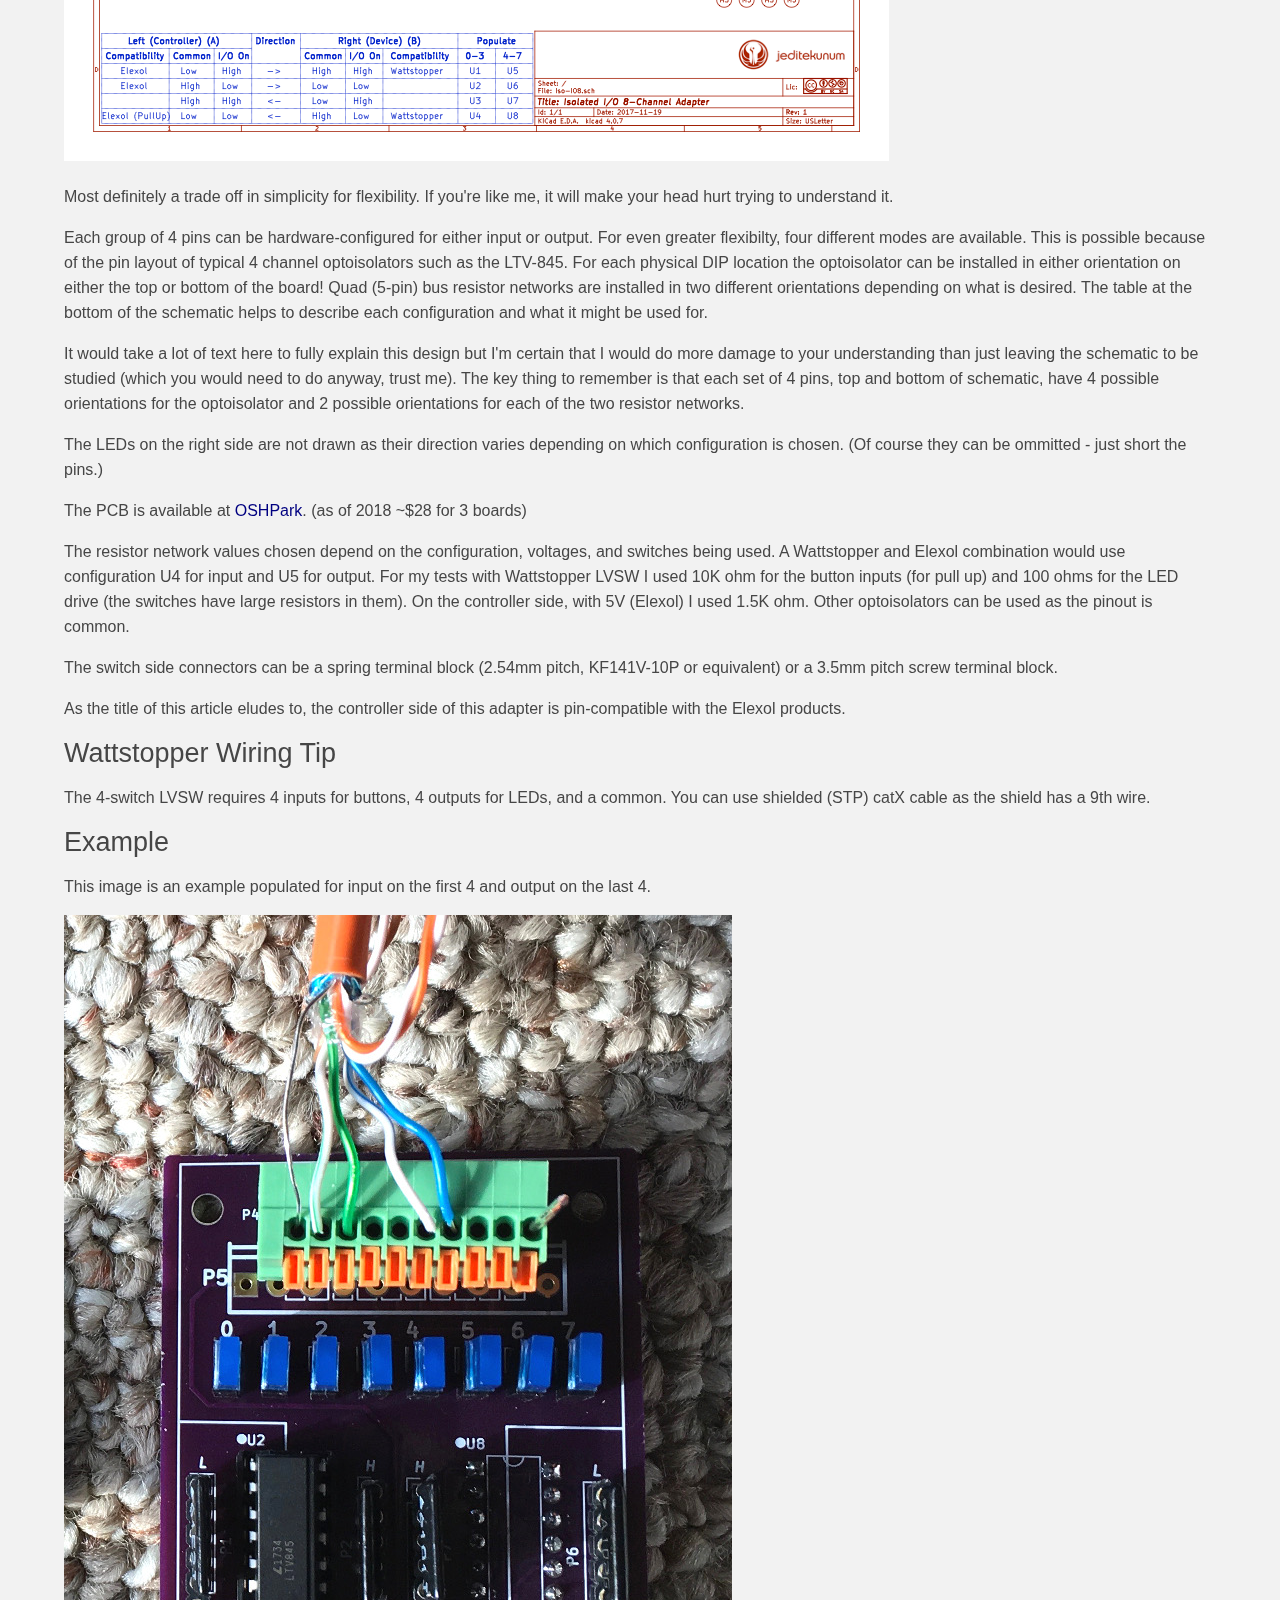
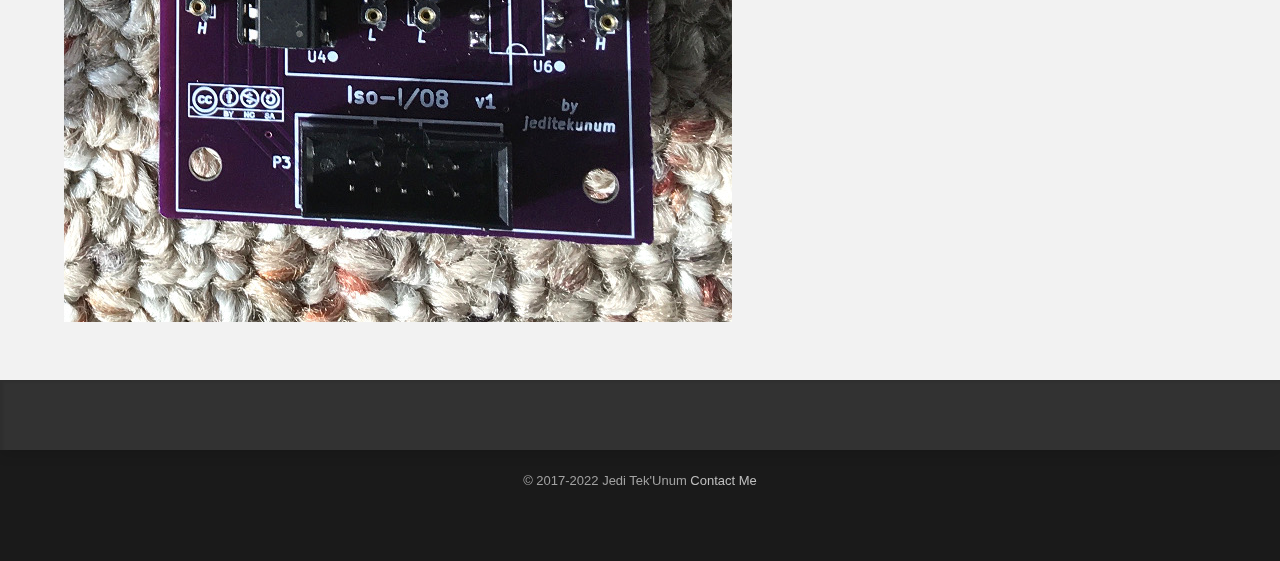
<file: Articles/2018/Isolated-8-IO-Adapter-Elexol/index.html>
<!DOCTYPE html>
<html xmlns="https://www.w3.org/1999/xhtml">
 <head>

   <meta charset="utf-8" />
   <meta name="viewport" content="width=device-width, initial-scale=1.0, maximum-scale=1.0, user-scalable=0" />
   
	
<meta http-equiv="Content-Type" content="text/html; charset=utf-8" />
		<meta name="robots" content="index, follow" />
		<meta name="generator" content="RapidWeaver" />
		<link rel="icon" href="https://jeditekunum.github.io/favicon.ico" type="image/x-icon" />
		<link rel="shortcut icon" href="https://jeditekunum.github.io/favicon.ico" type="image/x-icon" />
		<!-- User defined head content such as meta tags and encoding options -->
	<title>Isolated 8 I/O Adapter for Elexol et al. | Jedi Tek'Unum</title>
	
	<!-- Google's Font service -->		
	<link href='https://fonts.googleapis.com/css?family=Raleway:400|Ruluko|Open%20Sans%20Condensed:300|Bree%20Serif|?rwcache=676659578' rel='stylesheet' type='text/css'>  
	<!-- Awesome Font - Icons -->  
	<link rel="stylesheet" href="https://maxcdn.bootstrapcdn.com/font-awesome/4.6.2/css/font-awesome.min.css"> 
		   		   
	<link rel="stylesheet" type="text/css" media="all" href="https://jeditekunum.github.io/rw_common/themes/lander/consolidated.css" />
		
	
	
	<!-- Style variations - these are set up in the theme.plist -->
	<!-- User defined styles -->
			
	 <!--<script src="http://ajax.googleapis.com/ajax/libs/jquery/1.11.0/jquery.min.js"></script> -->
	 <!-- jquery 1.11.0 embedded -->
	 <script type="text/javascript" src="https://jeditekunum.github.io/rw_common/themes/lander/js/jquery.min.js"></script>	  
     <script type="text/javascript" src="https://jeditekunum.github.io/rw_common/themes/lander/javascript.js"></script>
	 <script type="text/javascript" src="https://jeditekunum.github.io/rw_common/themes/lander/js/box.js"></script>
	 <script type="text/javascript" src="https://jeditekunum.github.io/rw_common/themes/lander/js/multithemes.js"></script> 
	 
	<!-- User defined javascript -->
	
	
	
</head>
	
<!-- This page was created with RapidWeaver from Realmac Software. http://www.realmacsoftware.com -->

<body>
<div id="container"><!-- Start container -->	 
<!--box trigger-->
<div id="drop" class="togglebox">
    <i class="fa fa-plus-square-o"></i>
  </div>
<div class="clearer"></div>
 <!--drop nav --> 
  <div id="accordion"><!-- BOX-->	 
     <div id="navcontainer_box">
     <div id="navcontainer_opacity"></div>
       <div id="navcontainer"><ul><li><a href="../../../" rel="">Home</a></li><li><a href="../../../Articles/" rel="" class="currentAncestor parent">Articles</a><ul><li><a href="../../../Articles/2018/" rel="" class="currentAncestor parent">2018</a><ul><li><a href="../../../Articles/2018/SX1509-Adapter-Adapter/" rel="">SX1509 Adapter Adapter</a></li><li><a href="./" rel="" id="current">Isolated 8 I/O Adapter for Elexol et al.</a></li><li><a href="../../../Articles/2018/Standard-Connector-for-I2C/" rel="">Standard Connector for I2C</a></li><li><a href="../../../Articles/2018/NanoPi-NEO-Adapter-V3/" rel="">NanoPi NEO Adapter V3</a></li><li><a href="../../../Articles/2018/I2C-Multiplexer-4-V2/" rel="">I2C Multiplexer 4 V2</a></li><li><a href="../../../Articles/2018/SX1509-Isolated-32-SF-V1/" rel="">SX1509 Isolated 32 SF V1</a></li><li><a href="../../../Articles/2018/Advanced-Central-Switch-Interface/" rel="">Advanced Central Switch Interface</a></li></ul></li><li><a href="../../../Articles/2017/" rel="" class="parent">2017</a><ul><li><a href="../../../Articles/2017/Automating-Ceiling-Fans/" rel="">Automating Ceiling Fans</a></li><li><a href="../../../Articles/2017/Automating-Ceiling-Fans-V2/" rel="">Automating Ceiling Fans V2</a></li></ul></li></ul></li><li><a href="../../../offsite/github.html" rel="">Github</a></li><li><a href="../../../sitemap/" rel="">Sitemap</a></li></ul></div>
      </div>
    </div><!-- BOX END--> 
   <div class="clearer"></div>    
  <div id="headerbox">  
   <div id="rw-banner-image"> </div>    
    <div id="banner_grid"></div>        
      <div id="pageHeader"><!-- Start page header -->
     <div id="logo"><a href="https://jeditekunum.github.io/"></a></div>
	  <div id="fade_titles">	
	   <h1>Jedi Tek'Unum</h1>
	   <h2>Adventures in Technology</h2></div>
    </div><!-- End page header -->        
  <div id="breadcrumbcontainer_box">  
    <div id="opacity_background"></div>
     <div id="breadcrumbcontainer">   
        
      </div><!-- End breadcrumb -->
    </div><!-- End breadcrumbcontainer_box -->  
  </div><!-- End headerbox-->     
 <div id="global_width">	 	
	 <div id="contentContainer"><!-- Start main content wrapper -->
		 <div id="content"><!-- Start content -->
		   <h1>Isolated 8 I/O Adapter for Elexol et al.</h1>
<h6>January 2018</h6>
<br>

<h2>Requirements</h2>
<p>
After a great deal of frustration locating a resonably priced solution for a large project, I resorted to my own design documented here. I had a need for a large number (64+) of I/O pins for a whole home automation project. I wanted to use simple/common wall switches with LED indicators, for example the Wattstopper LVSW series. My reasons include avoiding vendor lock-in with proprietary switches (the path Loxone is on). Since the switches would be placed all around my new home, I wanted an opto isolated interface.
<p>
The trouble with most home automation systems is that they are proprietary and despite their apparent flexibility when it comes to I/O, they aren't as flexible as one would assume and they certainly aren't inexpensive. For the moment I'm planning on using a Loxone Mini Server. I/O pins are expensive at the scale I'm doing. Some in the community have used the Elexol Io72 ethernet bridge that is less expensive (also has the burden of horrible Java-based admin interface). Both require additional circuits to connect to anything meaningful. By that I mean that the Elexol pins are <b><i>logic level</i></b> (5V) requiring yet another adapter. The Loxone has no built-in pull ups.
<p>
On the switch side of things one finds that there are a few ways in which switch vendors have implemented products. The Wattstopper LVSW happens to use a ground common line (for both switches and LEDs on the older versions with the ability to separate on the newer ones) and the LEDs need +24VDC drive; the switches pull their lines to common. Other products may have common positive, etc.
<p>
While most people won't bother, I wanted the ability to have some smarts when it comes to the LEDs. For example, dimming and, to a lesser degree, special effects like fade. Nothing about Loxone or Elexol makes that easy. My article <a href="../SX1509-Adapter-Adapter">SX1509 Adapter Adapter</a> discuss my SX1509 implementation that is an I/O expander with these capabilities - and it drives this adapter.
<p>
In short I was looking for something like the swiss army knife of I/O adapters. Something that would meet my immediate need and provide a very flexible base for future projects.

<h2>Mind Twisting Hardware Design</h2>
<p>
Here is my solution.
<p>
<a href="../../../resources/Articles/2018/Isolated-8-IO-Adapter-Elexol/Iso-IO8-Schematic.pdf"><img src="../../../resources/Articles/2018/Isolated-8-IO-Adapter-Elexol/images/Iso-IO8-Schematic.png"></a>
<p>
Most definitely a trade off in simplicity for flexibility. If you're like me, it will make your head hurt trying to understand it.
<p>
Each group of 4 pins can be hardware-configured for either input or output. For even greater flexibilty, four different modes are available. This is possible because of the pin layout of typical 4 channel optoisolators such as the LTV-845. For each physical DIP location the optoisolator can be installed in either orientation on either the top or bottom of the board! Quad (5-pin) bus resistor networks are installed in two different orientations depending on what is desired. The table at the bottom of the schematic helps to describe each configuration and what it might be used for.
<p>
It would take a lot of text here to fully explain this design but I'm certain that I would do more damage to your understanding than just leaving the schematic to be studied (which you would need to do anyway, trust me). The key thing to remember is that each set of 4 pins, top and bottom of schematic, have 4 possible orientations for the optoisolator and 2 possible orientations for each of the two resistor networks.
<p>
The LEDs on the right side are not drawn as their direction varies depending on which configuration is chosen. (Of course they can be ommitted - just short the pins.)
<p>
The PCB is available at <a href="https://oshpark.com/shared_projects/lH7jXZF9">OSHPark</a>. (as of 2018 ~$28 for 3 boards)
<p>
The resistor network values chosen depend on the configuration, voltages, and switches being used. A Wattstopper and Elexol combination would use configuration U4 for input and U5 for output. For my tests with Wattstopper LVSW I used 10K ohm for the button inputs (for pull up) and 100 ohms for the LED drive (the switches have large resistors in them). On the controller side, with 5V (Elexol) I used 1.5K ohm. Other optoisolators can be used as the pinout is common.
<p>
The switch side connectors can be a spring terminal block (2.54mm pitch, KF141V-10P or equivalent) or a 3.5mm pitch screw terminal block.
<p>
As the title of this article eludes to, the controller side of this adapter is pin-compatible with the Elexol products.

<h3>Wattstopper Wiring Tip</h3>
<p>
The 4-switch LVSW requires 4 inputs for buttons, 4 outputs for LEDs, and a common. You can use shielded (STP) catX cable as the shield has a 9th wire.

<h3>Example</h3>
<p>
This image is an example populated for input on the first 4 and output on the last 4.
<p>
<img src="../../../resources/Articles/2018/Isolated-8-IO-Adapter-Elexol/images/IMG_0317.jpg">

		 </div><!-- End content -->
	 </div><!-- End main content wrapper -->
  <div id="sidebarBackground"></div>
<div id="sidebarContainer"><!-- Start Sidebar wrapper -->
  <div class="sideHeader"></div><!-- Sidebar header -->
	 <div id="sidebar"><!-- Start sidebar content -->
	  <!-- sidebar content such as the blog archive links -->
	 <div class="clearer"></div>
		<!-- sidebar content you enter in the page inspector -->		
     </div><!-- End sidebar content -->
   </div><!-- End sidebar wrapper -->
 </div><!-- global_width -->
<div class="clearer"></div>	
  <div id="footer"><!-- Start Footer -->
   <div class="footer_breadcrumbcontainer"> </div>
	  <p>&copy; 2017-2022 Jedi Tek'Unum <a href="#" id="rw_email_contact">Contact Me</a><script type="text/javascript">var _rwObsfuscatedHref0 = "mai";var _rwObsfuscatedHref1 = "lto";var _rwObsfuscatedHref2 = ":je";var _rwObsfuscatedHref3 = "dit";var _rwObsfuscatedHref4 = "eku";var _rwObsfuscatedHref5 = "num";var _rwObsfuscatedHref6 = "-20";var _rwObsfuscatedHref7 = "22-";var _rwObsfuscatedHref8 = "d65";var _rwObsfuscatedHref9 = "f@q";var _rwObsfuscatedHref10 = "oru";var _rwObsfuscatedHref11 = "sca";var _rwObsfuscatedHref12 = "nt.";var _rwObsfuscatedHref13 = "com";var _rwObsfuscatedHref = [base64]; document.getElementById("rw_email_contact").href = _rwObsfuscatedHref;</script></p>
  </div><!-- End Footer -->
</div><!-- End container -->

 <div id="up"><a href="#up"><span><i class="fa fa-angle-up"></i></span></a></div>

<!-- trigger options in multithemes.js -->
<div id="banner_parallax_on_off" class="settings"></div>
<div id="menuOpened" class="settings"></div>
<div id="banner_fade_in" class="settings"></div>

<!-- theme by http://www.multithemes.com -->
</body>
</html>
</file>
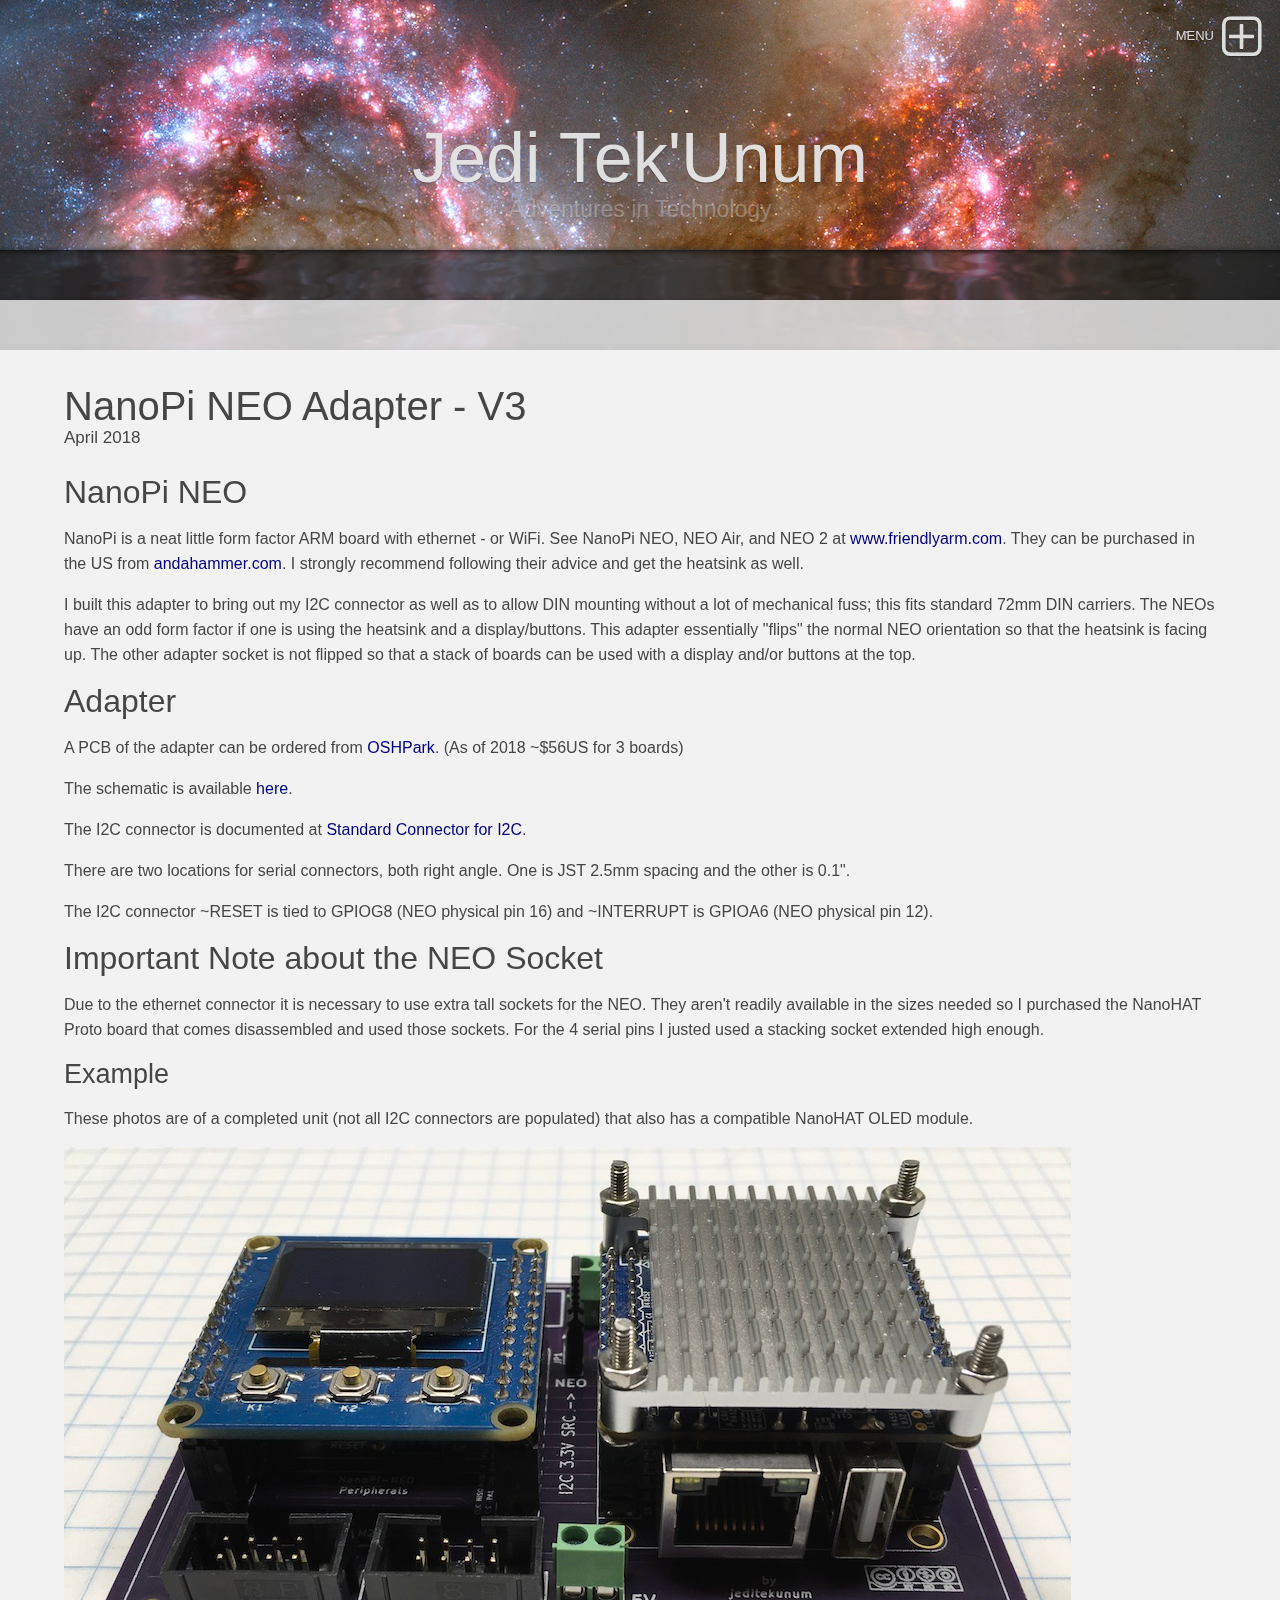
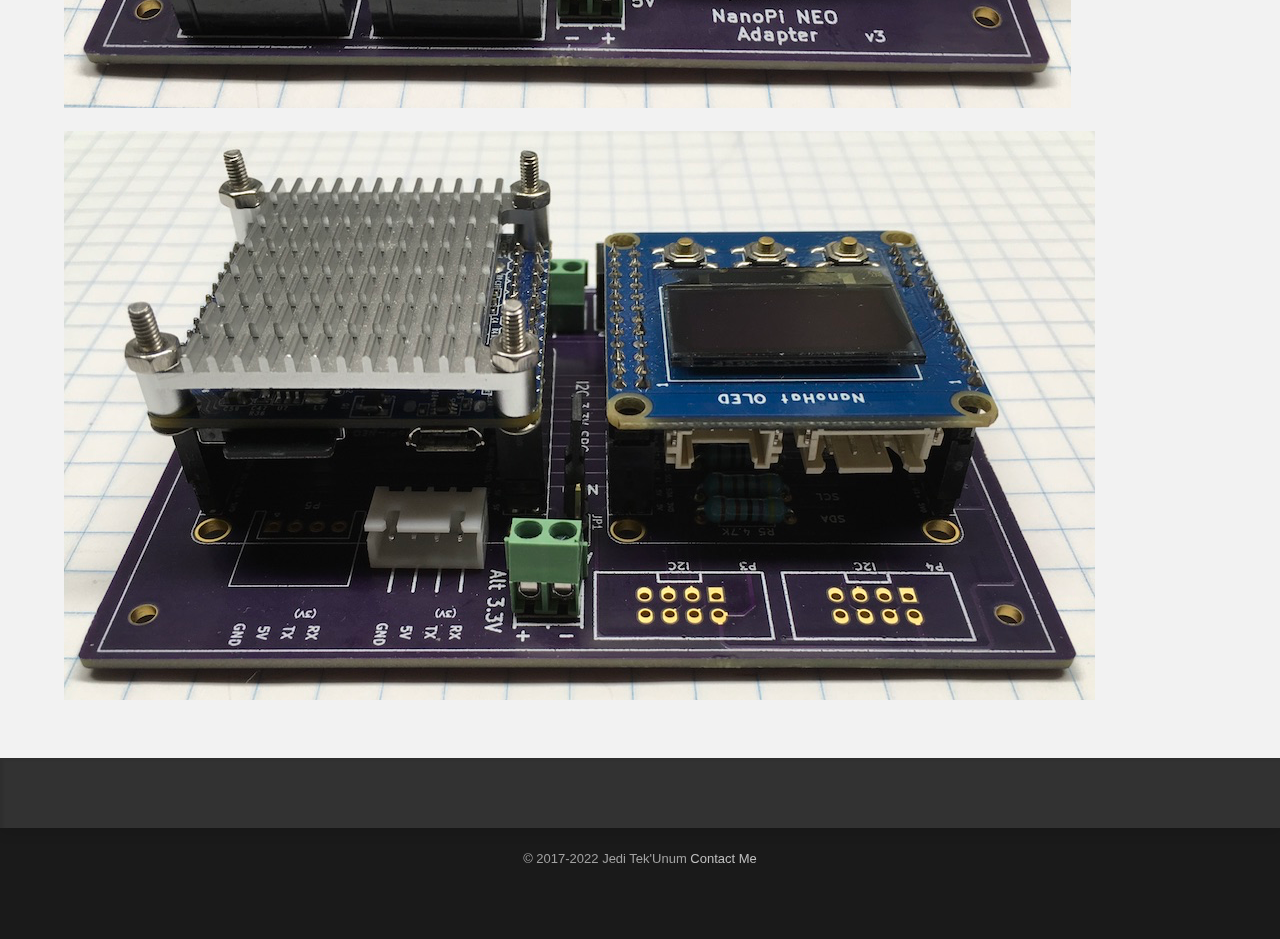
<file: Articles/2018/NanoPi-NEO-Adapter-V3/index.html>
<!DOCTYPE html>
<html xmlns="https://www.w3.org/1999/xhtml">
 <head>

   <meta charset="utf-8" />
   <meta name="viewport" content="width=device-width, initial-scale=1.0, maximum-scale=1.0, user-scalable=0" />
   
	
<meta http-equiv="Content-Type" content="text/html; charset=utf-8" />
		<meta name="robots" content="index, follow" />
		<meta name="generator" content="RapidWeaver" />
		<link rel="icon" href="https://jeditekunum.github.io/favicon.ico" type="image/x-icon" />
		<link rel="shortcut icon" href="https://jeditekunum.github.io/favicon.ico" type="image/x-icon" />
		<!-- User defined head content such as meta tags and encoding options -->
	<title>NanoPi NEO Adapter V3 | Jedi Tek'Unum</title>
	
	<!-- Google's Font service -->		
	<link href='https://fonts.googleapis.com/css?family=Raleway:400|Ruluko|Open%20Sans%20Condensed:300|Bree%20Serif|?rwcache=676659578' rel='stylesheet' type='text/css'>  
	<!-- Awesome Font - Icons -->  
	<link rel="stylesheet" href="https://maxcdn.bootstrapcdn.com/font-awesome/4.6.2/css/font-awesome.min.css"> 
		   		   
	<link rel="stylesheet" type="text/css" media="all" href="https://jeditekunum.github.io/rw_common/themes/lander/consolidated.css" />
		
	
	
	<!-- Style variations - these are set up in the theme.plist -->
	<!-- User defined styles -->
			
	 <!--<script src="http://ajax.googleapis.com/ajax/libs/jquery/1.11.0/jquery.min.js"></script> -->
	 <!-- jquery 1.11.0 embedded -->
	 <script type="text/javascript" src="https://jeditekunum.github.io/rw_common/themes/lander/js/jquery.min.js"></script>	  
     <script type="text/javascript" src="https://jeditekunum.github.io/rw_common/themes/lander/javascript.js"></script>
	 <script type="text/javascript" src="https://jeditekunum.github.io/rw_common/themes/lander/js/box.js"></script>
	 <script type="text/javascript" src="https://jeditekunum.github.io/rw_common/themes/lander/js/multithemes.js"></script> 
	 
	<!-- User defined javascript -->
	
	
	
</head>
	
<!-- This page was created with RapidWeaver from Realmac Software. http://www.realmacsoftware.com -->

<body>
<div id="container"><!-- Start container -->	 
<!--box trigger-->
<div id="drop" class="togglebox">
    <i class="fa fa-plus-square-o"></i>
  </div>
<div class="clearer"></div>
 <!--drop nav --> 
  <div id="accordion"><!-- BOX-->	 
     <div id="navcontainer_box">
     <div id="navcontainer_opacity"></div>
       <div id="navcontainer"><ul><li><a href="../../../" rel="">Home</a></li><li><a href="../../../Articles/" rel="" class="currentAncestor parent">Articles</a><ul><li><a href="../../../Articles/2018/" rel="" class="currentAncestor parent">2018</a><ul><li><a href="../../../Articles/2018/SX1509-Adapter-Adapter/" rel="">SX1509 Adapter Adapter</a></li><li><a href="../../../Articles/2018/Isolated-8-IO-Adapter-Elexol/" rel="">Isolated 8 I/O Adapter for Elexol et al.</a></li><li><a href="../../../Articles/2018/Standard-Connector-for-I2C/" rel="">Standard Connector for I2C</a></li><li><a href="./" rel="" id="current">NanoPi NEO Adapter V3</a></li><li><a href="../../../Articles/2018/I2C-Multiplexer-4-V2/" rel="">I2C Multiplexer 4 V2</a></li><li><a href="../../../Articles/2018/SX1509-Isolated-32-SF-V1/" rel="">SX1509 Isolated 32 SF V1</a></li><li><a href="../../../Articles/2018/Advanced-Central-Switch-Interface/" rel="">Advanced Central Switch Interface</a></li></ul></li><li><a href="../../../Articles/2017/" rel="" class="parent">2017</a><ul><li><a href="../../../Articles/2017/Automating-Ceiling-Fans/" rel="">Automating Ceiling Fans</a></li><li><a href="../../../Articles/2017/Automating-Ceiling-Fans-V2/" rel="">Automating Ceiling Fans V2</a></li></ul></li></ul></li><li><a href="../../../offsite/github.html" rel="">Github</a></li><li><a href="../../../sitemap/" rel="">Sitemap</a></li></ul></div>
      </div>
    </div><!-- BOX END--> 
   <div class="clearer"></div>    
  <div id="headerbox">  
   <div id="rw-banner-image"> </div>    
    <div id="banner_grid"></div>        
      <div id="pageHeader"><!-- Start page header -->
     <div id="logo"><a href="https://jeditekunum.github.io/"></a></div>
	  <div id="fade_titles">	
	   <h1>Jedi Tek'Unum</h1>
	   <h2>Adventures in Technology</h2></div>
    </div><!-- End page header -->        
  <div id="breadcrumbcontainer_box">  
    <div id="opacity_background"></div>
     <div id="breadcrumbcontainer">   
        
      </div><!-- End breadcrumb -->
    </div><!-- End breadcrumbcontainer_box -->  
  </div><!-- End headerbox-->     
 <div id="global_width">	 	
	 <div id="contentContainer"><!-- Start main content wrapper -->
		 <div id="content"><!-- Start content -->
		   <h1>NanoPi NEO Adapter - V3</h1>
<h6>April 2018</h6>
<br>

<h2>NanoPi NEO</h2>
<p>
NanoPi is a neat little form factor ARM board with ethernet - or WiFi. See NanoPi NEO, NEO Air, and NEO 2 at
<a href="http://www.friendlyarm.com">www.friendlyarm.com</a>. They can be purchased in the US from <a href="http://andahammer.com">andahammer.com</a>.
I strongly recommend following their advice and get the heatsink as well.
<p>
I built this adapter to bring out my I2C connector as well as to allow DIN mounting without a lot of mechanical fuss; this fits standard
72mm DIN carriers. The NEOs have an odd form factor if one is using the heatsink and a display/buttons. This adapter essentially "flips"
the normal NEO orientation so that the heatsink is facing up. The other adapter socket is not flipped so that a stack of boards can
be used with a display and/or buttons at the top.

<h2>Adapter</h2>
<p>
A PCB of the adapter can be ordered from <a href="https://oshpark.com/shared_projects/VqNaTYEA">OSHPark</a>. (As of 2018 ~$56US for 3 boards)
<p>
The schematic is available <a href="../../../resources/Articles/2018/NanoPi-NEO-Adapter/NanoPi-NEO-Adapter-v3-Schematic.pdf">here</a>.
<p>
The I2C connector is documented at <a href="../Standard-Connector-for-I2C">Standard Connector for I2C</a>.
<p>
There are two locations for serial connectors, both right angle. One is JST 2.5mm spacing and the other is 0.1".
<p>
The I2C connector ~RESET is tied to GPIOG8 (NEO physical pin 16) and ~INTERRUPT is GPIOA6 (NEO physical pin 12).

<h2>Important Note about the NEO Socket</h2>
<p>
Due to the ethernet connector it is necessary to use extra tall sockets for the NEO. They aren't readily available in the sizes needed so
I purchased the NanoHAT Proto board that comes disassembled and used those sockets. For the 4 serial pins I justed used a stacking socket
extended high enough.

<h3>Example</h3>
<p>
These photos are of a completed unit (not all I2C connectors are populated) that also has a compatible NanoHAT OLED module.
<p>
<img src="../../../resources/Articles/2018/NanoPi-NEO-Adapter/images/IMG_0363.png">
<p>
<img src="../../../resources/Articles/2018/NanoPi-NEO-Adapter/images/IMG_0366.png">

		 </div><!-- End content -->
	 </div><!-- End main content wrapper -->
  <div id="sidebarBackground"></div>
<div id="sidebarContainer"><!-- Start Sidebar wrapper -->
  <div class="sideHeader"></div><!-- Sidebar header -->
	 <div id="sidebar"><!-- Start sidebar content -->
	  <!-- sidebar content such as the blog archive links -->
	 <div class="clearer"></div>
		<!-- sidebar content you enter in the page inspector -->		
     </div><!-- End sidebar content -->
   </div><!-- End sidebar wrapper -->
 </div><!-- global_width -->
<div class="clearer"></div>	
  <div id="footer"><!-- Start Footer -->
   <div class="footer_breadcrumbcontainer"> </div>
	  <p>&copy; 2017-2022 Jedi Tek'Unum <a href="#" id="rw_email_contact">Contact Me</a><script type="text/javascript">var _rwObsfuscatedHref0 = "mai";var _rwObsfuscatedHref1 = "lto";var _rwObsfuscatedHref2 = ":je";var _rwObsfuscatedHref3 = "dit";var _rwObsfuscatedHref4 = "eku";var _rwObsfuscatedHref5 = "num";var _rwObsfuscatedHref6 = "-20";var _rwObsfuscatedHref7 = "22-";var _rwObsfuscatedHref8 = "d65";var _rwObsfuscatedHref9 = "f@q";var _rwObsfuscatedHref10 = "oru";var _rwObsfuscatedHref11 = "sca";var _rwObsfuscatedHref12 = "nt.";var _rwObsfuscatedHref13 = "com";var _rwObsfuscatedHref = [base64]; document.getElementById("rw_email_contact").href = _rwObsfuscatedHref;</script></p>
  </div><!-- End Footer -->
</div><!-- End container -->

 <div id="up"><a href="#up"><span><i class="fa fa-angle-up"></i></span></a></div>

<!-- trigger options in multithemes.js -->
<div id="banner_parallax_on_off" class="settings"></div>
<div id="menuOpened" class="settings"></div>
<div id="banner_fade_in" class="settings"></div>

<!-- theme by http://www.multithemes.com -->
</body>
</html>
</file>
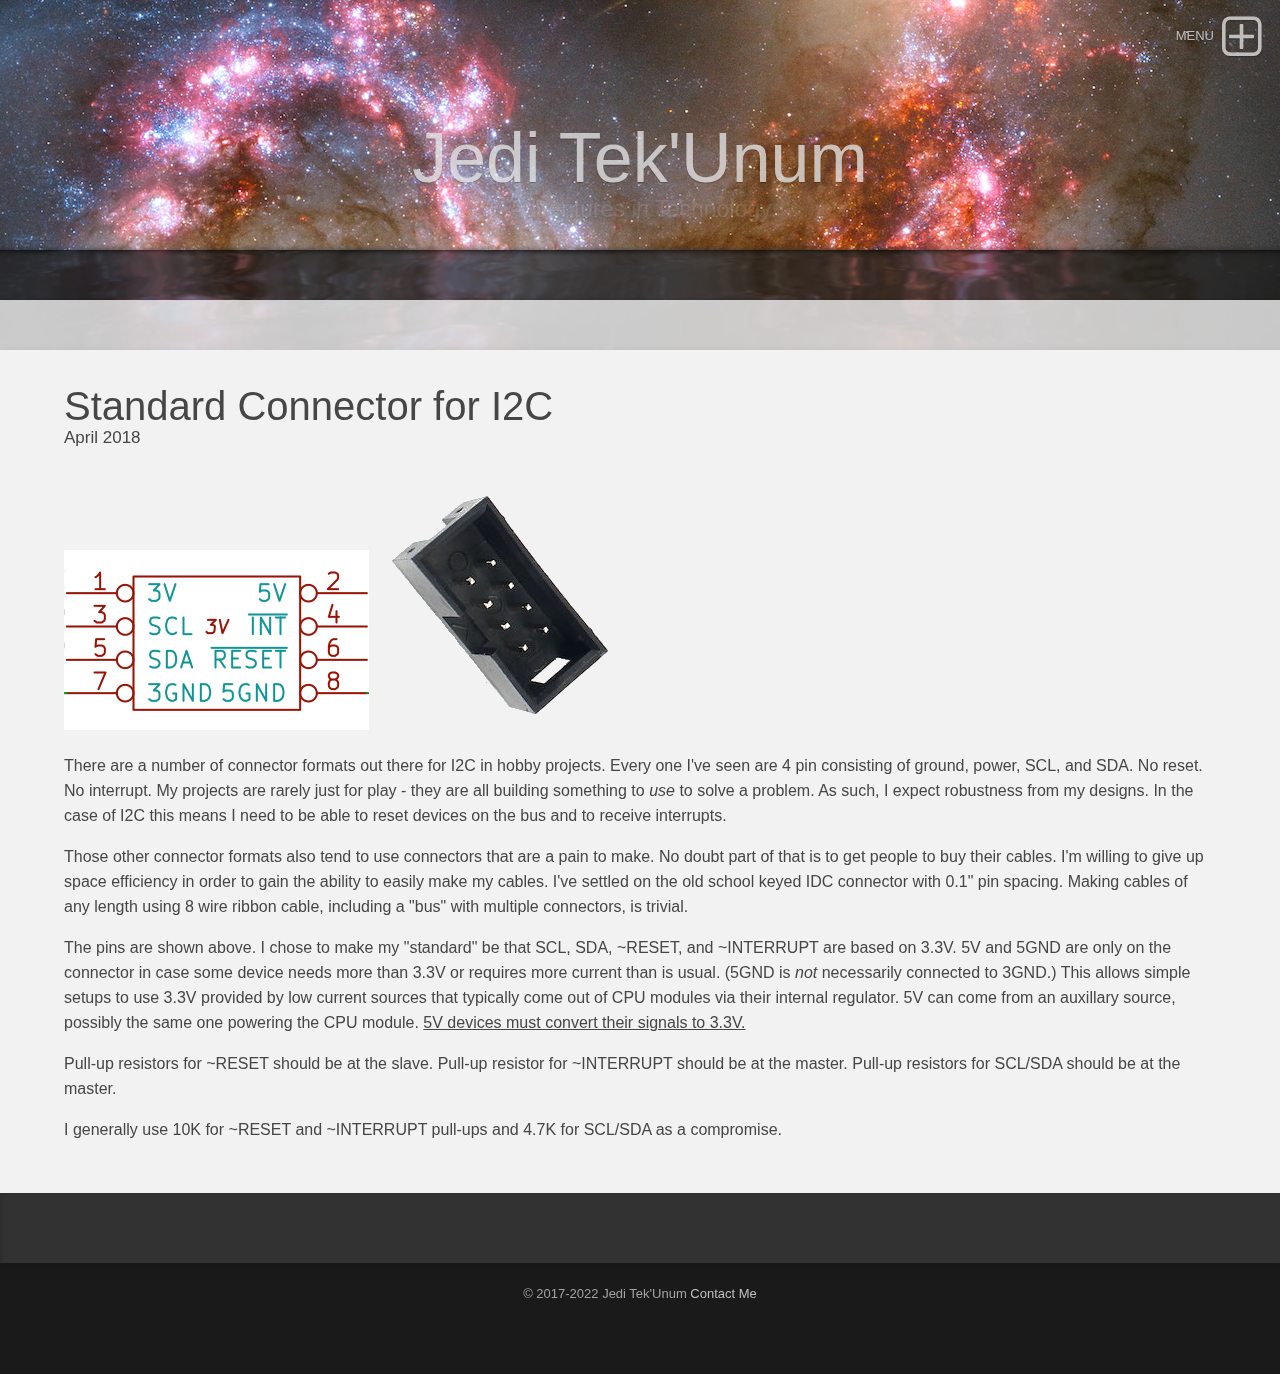
<file: Articles/2018/Standard-Connector-for-I2C/index.html>
<!DOCTYPE html>
<html xmlns="https://www.w3.org/1999/xhtml">
 <head>

   <meta charset="utf-8" />
   <meta name="viewport" content="width=device-width, initial-scale=1.0, maximum-scale=1.0, user-scalable=0" />
   
	
<meta http-equiv="Content-Type" content="text/html; charset=utf-8" />
		<meta name="robots" content="index, follow" />
		<meta name="generator" content="RapidWeaver" />
		<link rel="icon" href="https://jeditekunum.github.io/favicon.ico" type="image/x-icon" />
		<link rel="shortcut icon" href="https://jeditekunum.github.io/favicon.ico" type="image/x-icon" />
		<!-- User defined head content such as meta tags and encoding options -->
	<title>Standard Connector for I2C | Jedi Tek'Unum</title>
	
	<!-- Google's Font service -->		
	<link href='https://fonts.googleapis.com/css?family=Raleway:400|Ruluko|Open%20Sans%20Condensed:300|Bree%20Serif|?rwcache=676659578' rel='stylesheet' type='text/css'>  
	<!-- Awesome Font - Icons -->  
	<link rel="stylesheet" href="https://maxcdn.bootstrapcdn.com/font-awesome/4.6.2/css/font-awesome.min.css"> 
		   		   
	<link rel="stylesheet" type="text/css" media="all" href="https://jeditekunum.github.io/rw_common/themes/lander/consolidated.css" />
		
	
	
	<!-- Style variations - these are set up in the theme.plist -->
	<!-- User defined styles -->
			
	 <!--<script src="http://ajax.googleapis.com/ajax/libs/jquery/1.11.0/jquery.min.js"></script> -->
	 <!-- jquery 1.11.0 embedded -->
	 <script type="text/javascript" src="https://jeditekunum.github.io/rw_common/themes/lander/js/jquery.min.js"></script>	  
     <script type="text/javascript" src="https://jeditekunum.github.io/rw_common/themes/lander/javascript.js"></script>
	 <script type="text/javascript" src="https://jeditekunum.github.io/rw_common/themes/lander/js/box.js"></script>
	 <script type="text/javascript" src="https://jeditekunum.github.io/rw_common/themes/lander/js/multithemes.js"></script> 
	 
	<!-- User defined javascript -->
	
	
	
</head>
	
<!-- This page was created with RapidWeaver from Realmac Software. http://www.realmacsoftware.com -->

<body>
<div id="container"><!-- Start container -->	 
<!--box trigger-->
<div id="drop" class="togglebox">
    <i class="fa fa-plus-square-o"></i>
  </div>
<div class="clearer"></div>
 <!--drop nav --> 
  <div id="accordion"><!-- BOX-->	 
     <div id="navcontainer_box">
     <div id="navcontainer_opacity"></div>
       <div id="navcontainer"><ul><li><a href="../../../" rel="">Home</a></li><li><a href="../../../Articles/" rel="" class="currentAncestor parent">Articles</a><ul><li><a href="../../../Articles/2018/" rel="" class="currentAncestor parent">2018</a><ul><li><a href="../../../Articles/2018/SX1509-Adapter-Adapter/" rel="">SX1509 Adapter Adapter</a></li><li><a href="../../../Articles/2018/Isolated-8-IO-Adapter-Elexol/" rel="">Isolated 8 I/O Adapter for Elexol et al.</a></li><li><a href="./" rel="" id="current">Standard Connector for I2C</a></li><li><a href="../../../Articles/2018/NanoPi-NEO-Adapter-V3/" rel="">NanoPi NEO Adapter V3</a></li><li><a href="../../../Articles/2018/I2C-Multiplexer-4-V2/" rel="">I2C Multiplexer 4 V2</a></li><li><a href="../../../Articles/2018/SX1509-Isolated-32-SF-V1/" rel="">SX1509 Isolated 32 SF V1</a></li><li><a href="../../../Articles/2018/Advanced-Central-Switch-Interface/" rel="">Advanced Central Switch Interface</a></li></ul></li><li><a href="../../../Articles/2017/" rel="" class="parent">2017</a><ul><li><a href="../../../Articles/2017/Automating-Ceiling-Fans/" rel="">Automating Ceiling Fans</a></li><li><a href="../../../Articles/2017/Automating-Ceiling-Fans-V2/" rel="">Automating Ceiling Fans V2</a></li></ul></li></ul></li><li><a href="../../../offsite/github.html" rel="">Github</a></li><li><a href="../../../sitemap/" rel="">Sitemap</a></li></ul></div>
      </div>
    </div><!-- BOX END--> 
   <div class="clearer"></div>    
  <div id="headerbox">  
   <div id="rw-banner-image"> </div>    
    <div id="banner_grid"></div>        
      <div id="pageHeader"><!-- Start page header -->
     <div id="logo"><a href="https://jeditekunum.github.io/"></a></div>
	  <div id="fade_titles">	
	   <h1>Jedi Tek'Unum</h1>
	   <h2>Adventures in Technology</h2></div>
    </div><!-- End page header -->        
  <div id="breadcrumbcontainer_box">  
    <div id="opacity_background"></div>
     <div id="breadcrumbcontainer">   
        
      </div><!-- End breadcrumb -->
    </div><!-- End breadcrumbcontainer_box -->  
  </div><!-- End headerbox-->     
 <div id="global_width">	 	
	 <div id="contentContainer"><!-- Start main content wrapper -->
		 <div id="content"><!-- Start content -->
		   <h1>Standard Connector for I2C</h1>
<h6>April 2018</h6>
<br>

<img src="../../../resources/Articles/2018/JediBus-I2C/JediBusI2C.png">
<img src="../../../resources/Articles/2018/JediBus-I2C/IDC2X4.png">
<p>
There are a number of connector formats out there for I2C in hobby projects. Every one I've seen are 4 pin consisting of ground, power, SCL, and SDA. No reset. No interrupt.
My projects are rarely just for play - they are all building something to <i>use</i> to solve a problem. As such, I expect robustness from my designs. In the case of I2C
this means I need to be able to reset devices on the bus and to receive interrupts.
<p>
Those other connector formats also tend to use connectors that are a pain to make. No doubt part of that is to get people to buy their cables. I'm willing to give up space
efficiency in order to gain the ability to easily make my cables. I've settled on the old school keyed IDC connector with 0.1" pin spacing. Making cables of any length
using 8 wire ribbon cable, including a "bus" with multiple connectors, is trivial.
<p>
The pins are shown above. I chose to make my "standard" be that SCL, SDA, ~RESET, and ~INTERRUPT are based on 3.3V. 5V and 5GND are only on the connector in case some device
needs more than 3.3V or requires more current than is usual. (5GND is <i>not</i> necessarily connected to 3GND.) This allows simple setups to use 3.3V provided by low current
sources that typically come out of CPU modules via their internal regulator. 5V can come from an auxillary source, possibly the same one powering the CPU module. <u>5V devices
must convert their signals to 3.3V.</u>
<p>
Pull-up resistors for ~RESET should be at the slave. Pull-up resistor for ~INTERRUPT should be at the master. Pull-up resistors for SCL/SDA should be at the
master.
<p>
I generally use 10K for ~RESET and ~INTERRUPT pull-ups and 4.7K for SCL/SDA as a compromise.
		 </div><!-- End content -->
	 </div><!-- End main content wrapper -->
  <div id="sidebarBackground"></div>
<div id="sidebarContainer"><!-- Start Sidebar wrapper -->
  <div class="sideHeader"></div><!-- Sidebar header -->
	 <div id="sidebar"><!-- Start sidebar content -->
	  <!-- sidebar content such as the blog archive links -->
	 <div class="clearer"></div>
		<!-- sidebar content you enter in the page inspector -->		
     </div><!-- End sidebar content -->
   </div><!-- End sidebar wrapper -->
 </div><!-- global_width -->
<div class="clearer"></div>	
  <div id="footer"><!-- Start Footer -->
   <div class="footer_breadcrumbcontainer"> </div>
	  <p>&copy; 2017-2022 Jedi Tek'Unum <a href="#" id="rw_email_contact">Contact Me</a><script type="text/javascript">var _rwObsfuscatedHref0 = "mai";var _rwObsfuscatedHref1 = "lto";var _rwObsfuscatedHref2 = ":je";var _rwObsfuscatedHref3 = "dit";var _rwObsfuscatedHref4 = "eku";var _rwObsfuscatedHref5 = "num";var _rwObsfuscatedHref6 = "-20";var _rwObsfuscatedHref7 = "22-";var _rwObsfuscatedHref8 = "d65";var _rwObsfuscatedHref9 = "f@q";var _rwObsfuscatedHref10 = "oru";var _rwObsfuscatedHref11 = "sca";var _rwObsfuscatedHref12 = "nt.";var _rwObsfuscatedHref13 = "com";var _rwObsfuscatedHref = [base64]; document.getElementById("rw_email_contact").href = _rwObsfuscatedHref;</script></p>
  </div><!-- End Footer -->
</div><!-- End container -->

 <div id="up"><a href="#up"><span><i class="fa fa-angle-up"></i></span></a></div>

<!-- trigger options in multithemes.js -->
<div id="banner_parallax_on_off" class="settings"></div>
<div id="menuOpened" class="settings"></div>
<div id="banner_fade_in" class="settings"></div>

<!-- theme by http://www.multithemes.com -->
</body>
</html>
</file>
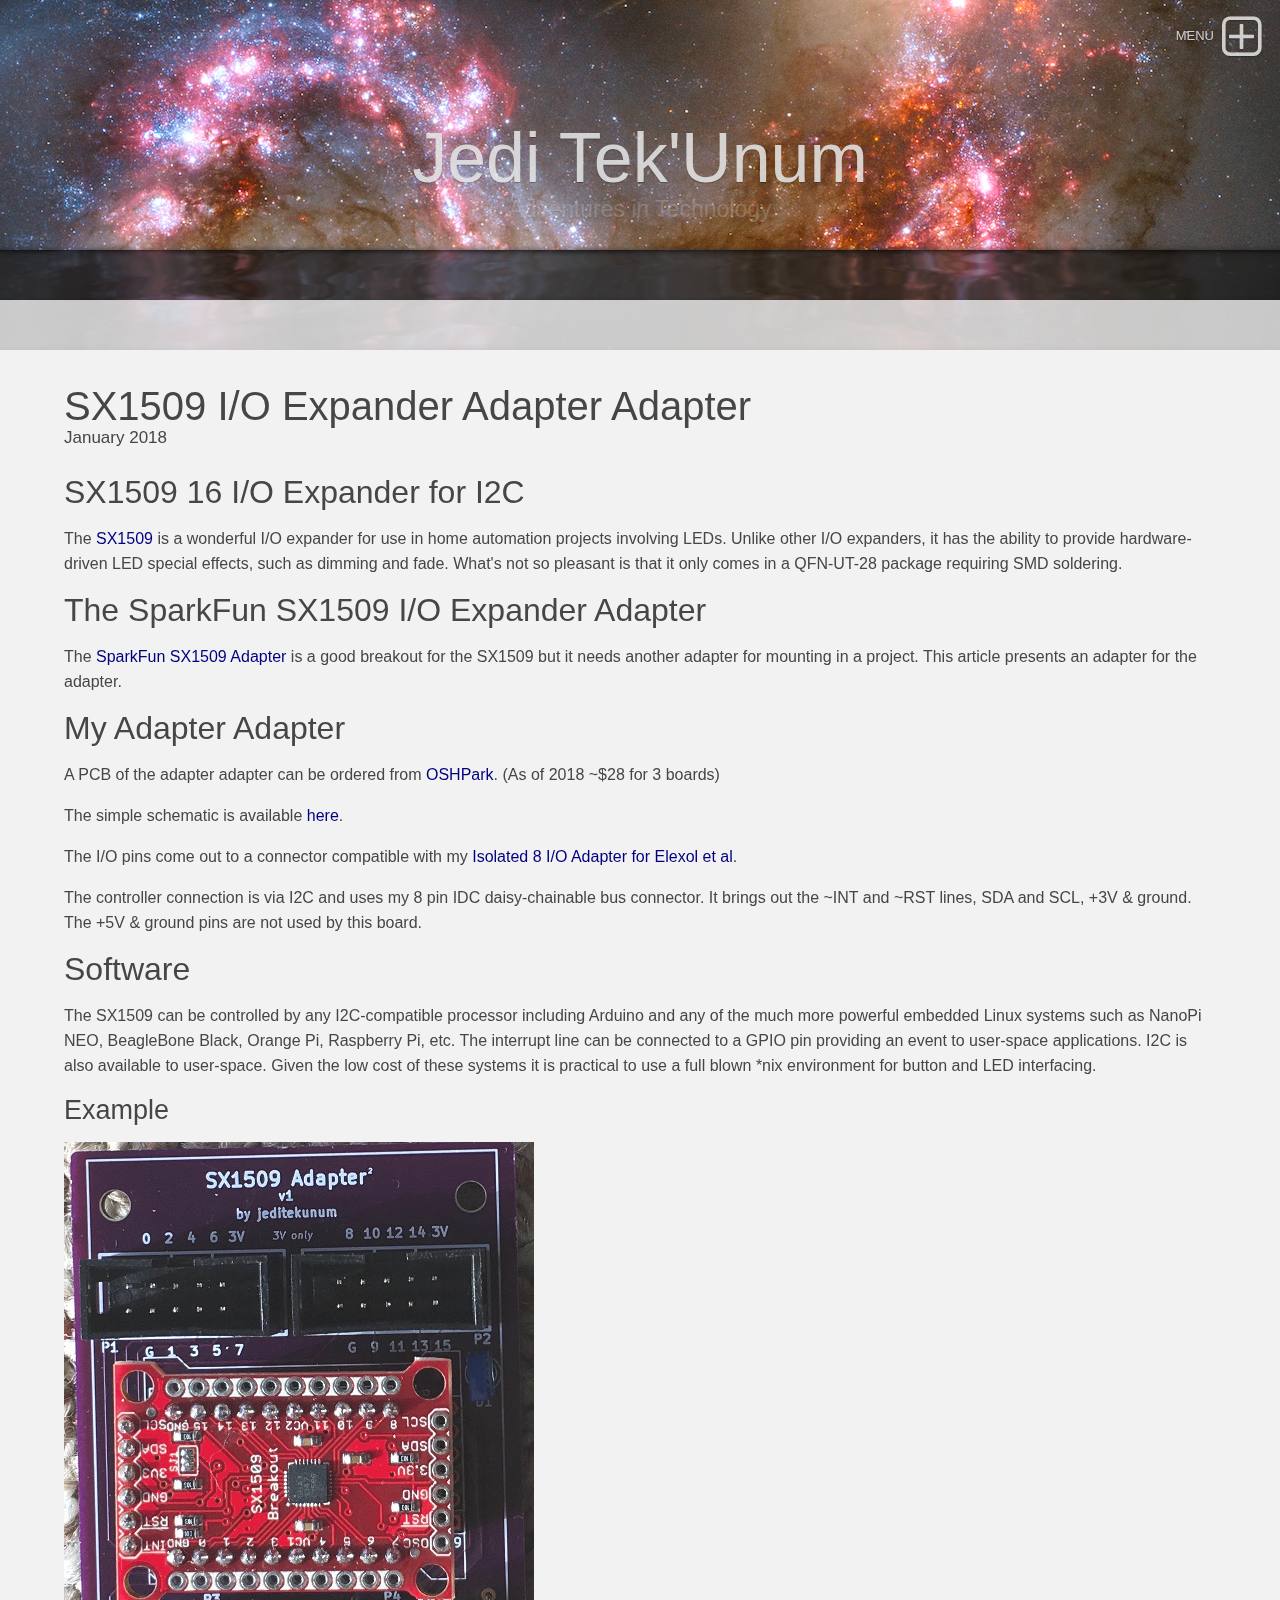
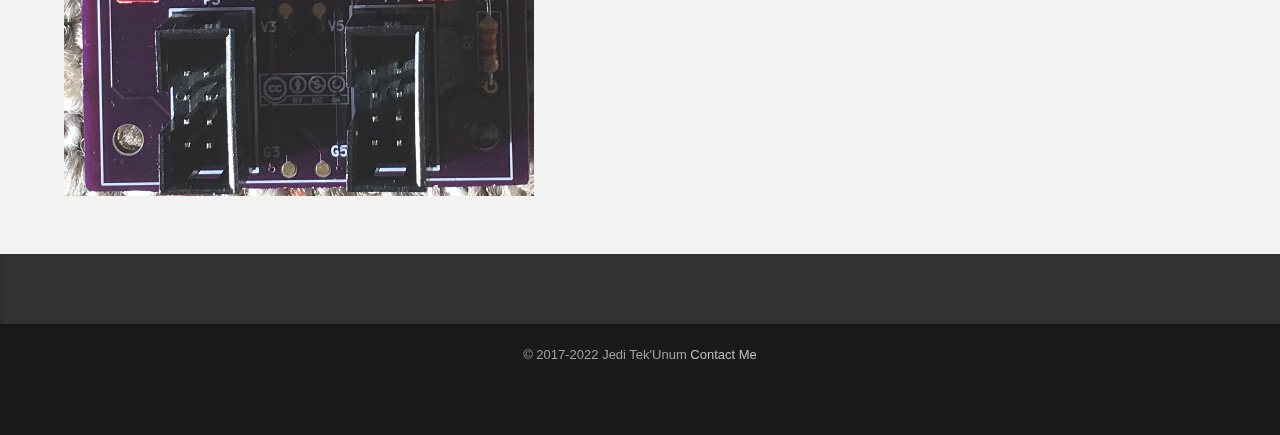
<file: Articles/2018/SX1509-Adapter-Adapter/index.html>
<!DOCTYPE html>
<html xmlns="https://www.w3.org/1999/xhtml">
 <head>

   <meta charset="utf-8" />
   <meta name="viewport" content="width=device-width, initial-scale=1.0, maximum-scale=1.0, user-scalable=0" />
   
	
<meta http-equiv="Content-Type" content="text/html; charset=utf-8" />
		<meta name="robots" content="index, follow" />
		<meta name="generator" content="RapidWeaver" />
		<link rel="icon" href="https://jeditekunum.github.io/favicon.ico" type="image/x-icon" />
		<link rel="shortcut icon" href="https://jeditekunum.github.io/favicon.ico" type="image/x-icon" />
		<!-- User defined head content such as meta tags and encoding options -->
	<title>SX1509 Adapter Adapter | Jedi Tek'Unum</title>
	
	<!-- Google's Font service -->		
	<link href='https://fonts.googleapis.com/css?family=Raleway:400|Ruluko|Open%20Sans%20Condensed:300|Bree%20Serif|?rwcache=676659578' rel='stylesheet' type='text/css'>  
	<!-- Awesome Font - Icons -->  
	<link rel="stylesheet" href="https://maxcdn.bootstrapcdn.com/font-awesome/4.6.2/css/font-awesome.min.css"> 
		   		   
	<link rel="stylesheet" type="text/css" media="all" href="https://jeditekunum.github.io/rw_common/themes/lander/consolidated.css" />
		
	
	
	<!-- Style variations - these are set up in the theme.plist -->
	<!-- User defined styles -->
			
	 <!--<script src="http://ajax.googleapis.com/ajax/libs/jquery/1.11.0/jquery.min.js"></script> -->
	 <!-- jquery 1.11.0 embedded -->
	 <script type="text/javascript" src="https://jeditekunum.github.io/rw_common/themes/lander/js/jquery.min.js"></script>	  
     <script type="text/javascript" src="https://jeditekunum.github.io/rw_common/themes/lander/javascript.js"></script>
	 <script type="text/javascript" src="https://jeditekunum.github.io/rw_common/themes/lander/js/box.js"></script>
	 <script type="text/javascript" src="https://jeditekunum.github.io/rw_common/themes/lander/js/multithemes.js"></script> 
	 
	<!-- User defined javascript -->
	
	
	
</head>
	
<!-- This page was created with RapidWeaver from Realmac Software. http://www.realmacsoftware.com -->

<body>
<div id="container"><!-- Start container -->	 
<!--box trigger-->
<div id="drop" class="togglebox">
    <i class="fa fa-plus-square-o"></i>
  </div>
<div class="clearer"></div>
 <!--drop nav --> 
  <div id="accordion"><!-- BOX-->	 
     <div id="navcontainer_box">
     <div id="navcontainer_opacity"></div>
       <div id="navcontainer"><ul><li><a href="../../../" rel="">Home</a></li><li><a href="../../../Articles/" rel="" class="currentAncestor parent">Articles</a><ul><li><a href="../../../Articles/2018/" rel="" class="currentAncestor parent">2018</a><ul><li><a href="./" rel="" id="current">SX1509 Adapter Adapter</a></li><li><a href="../../../Articles/2018/Isolated-8-IO-Adapter-Elexol/" rel="">Isolated 8 I/O Adapter for Elexol et al.</a></li><li><a href="../../../Articles/2018/Standard-Connector-for-I2C/" rel="">Standard Connector for I2C</a></li><li><a href="../../../Articles/2018/NanoPi-NEO-Adapter-V3/" rel="">NanoPi NEO Adapter V3</a></li><li><a href="../../../Articles/2018/I2C-Multiplexer-4-V2/" rel="">I2C Multiplexer 4 V2</a></li><li><a href="../../../Articles/2018/SX1509-Isolated-32-SF-V1/" rel="">SX1509 Isolated 32 SF V1</a></li><li><a href="../../../Articles/2018/Advanced-Central-Switch-Interface/" rel="">Advanced Central Switch Interface</a></li></ul></li><li><a href="../../../Articles/2017/" rel="" class="parent">2017</a><ul><li><a href="../../../Articles/2017/Automating-Ceiling-Fans/" rel="">Automating Ceiling Fans</a></li><li><a href="../../../Articles/2017/Automating-Ceiling-Fans-V2/" rel="">Automating Ceiling Fans V2</a></li></ul></li></ul></li><li><a href="../../../offsite/github.html" rel="">Github</a></li><li><a href="../../../sitemap/" rel="">Sitemap</a></li></ul></div>
      </div>
    </div><!-- BOX END--> 
   <div class="clearer"></div>    
  <div id="headerbox">  
   <div id="rw-banner-image"> </div>    
    <div id="banner_grid"></div>        
      <div id="pageHeader"><!-- Start page header -->
     <div id="logo"><a href="https://jeditekunum.github.io/"></a></div>
	  <div id="fade_titles">	
	   <h1>Jedi Tek'Unum</h1>
	   <h2>Adventures in Technology</h2></div>
    </div><!-- End page header -->        
  <div id="breadcrumbcontainer_box">  
    <div id="opacity_background"></div>
     <div id="breadcrumbcontainer">   
        
      </div><!-- End breadcrumb -->
    </div><!-- End breadcrumbcontainer_box -->  
  </div><!-- End headerbox-->     
 <div id="global_width">	 	
	 <div id="contentContainer"><!-- Start main content wrapper -->
		 <div id="content"><!-- Start content -->
		   <h1>SX1509 I/O Expander Adapter Adapter</h1>
<h6>January 2018</h6>
<br>

<h2>SX1509 16 I/O Expander for I2C</h2>
<p>
The <a href="https://cdn.sparkfun.com/datasheets/BreakoutBoards/sx1509.pdf">SX1509</a> is a wonderful I/O expander for use in home automation projects involving LEDs. Unlike other I/O expanders, it has the ability to provide hardware-driven LED special effects, such as dimming and fade. What's not so pleasant is that it only comes in a QFN-UT-28 package requiring SMD soldering.

<h2>The SparkFun SX1509 I/O Expander Adapter</h2>
<p>
The <a href="https://www.sparkfun.com/products/13601">SparkFun SX1509 Adapter</a> is a good breakout for the SX1509 but it needs another adapter for mounting in a project. This article presents an adapter for the adapter.

<h2>My Adapter Adapter</h2>
<p>
A PCB of the adapter adapter can be ordered from <a href="https://oshpark.com/shared_projects/D1wIMkiR">OSHPark</a>. (As of 2018 ~$28 for 3 boards)
<p>
The simple schematic is available <a href="../../../resources/Articles/2018/SX1509-Adapter/SX1509-Adapter-Schematic.pdf">here</a>.
<p>
The I/O pins come out to a connector compatible with my <a href="../Isolated-8-IO-Adapter-Elexol">Isolated 8 I/O Adapter for Elexol et al</a>.
<p>
The controller connection is via I2C and uses my 8 pin IDC daisy-chainable bus connector. It brings out the ~INT and ~RST lines, SDA and SCL, +3V & ground. The +5V & ground pins are not used by this board.

<h2>Software</h2>
<p>
The SX1509 can be controlled by any I2C-compatible processor including Arduino and any of the much more powerful embedded Linux systems such as NanoPi NEO, BeagleBone Black, Orange Pi, Raspberry Pi, etc. The interrupt line can be connected to a GPIO pin providing an event to user-space applications. I2C is also available to user-space. Given the low cost of these systems it is practical to use a full blown *nix environment for button and LED interfacing.

<h3>Example</h3>
<p>
<img src="../../../resources/Articles/2018/SX1509-Adapter/images/IMG_0317.jpg">

		 </div><!-- End content -->
	 </div><!-- End main content wrapper -->
  <div id="sidebarBackground"></div>
<div id="sidebarContainer"><!-- Start Sidebar wrapper -->
  <div class="sideHeader"></div><!-- Sidebar header -->
	 <div id="sidebar"><!-- Start sidebar content -->
	  <!-- sidebar content such as the blog archive links -->
	 <div class="clearer"></div>
		<!-- sidebar content you enter in the page inspector -->		
     </div><!-- End sidebar content -->
   </div><!-- End sidebar wrapper -->
 </div><!-- global_width -->
<div class="clearer"></div>	
  <div id="footer"><!-- Start Footer -->
   <div class="footer_breadcrumbcontainer"> </div>
	  <p>&copy; 2017-2022 Jedi Tek'Unum <a href="#" id="rw_email_contact">Contact Me</a><script type="text/javascript">var _rwObsfuscatedHref0 = "mai";var _rwObsfuscatedHref1 = "lto";var _rwObsfuscatedHref2 = ":je";var _rwObsfuscatedHref3 = "dit";var _rwObsfuscatedHref4 = "eku";var _rwObsfuscatedHref5 = "num";var _rwObsfuscatedHref6 = "-20";var _rwObsfuscatedHref7 = "22-";var _rwObsfuscatedHref8 = "d65";var _rwObsfuscatedHref9 = "f@q";var _rwObsfuscatedHref10 = "oru";var _rwObsfuscatedHref11 = "sca";var _rwObsfuscatedHref12 = "nt.";var _rwObsfuscatedHref13 = "com";var _rwObsfuscatedHref = [base64]; document.getElementById("rw_email_contact").href = _rwObsfuscatedHref;</script></p>
  </div><!-- End Footer -->
</div><!-- End container -->

 <div id="up"><a href="#up"><span><i class="fa fa-angle-up"></i></span></a></div>

<!-- trigger options in multithemes.js -->
<div id="banner_parallax_on_off" class="settings"></div>
<div id="menuOpened" class="settings"></div>
<div id="banner_fade_in" class="settings"></div>

<!-- theme by http://www.multithemes.com -->
</body>
</html>
</file>
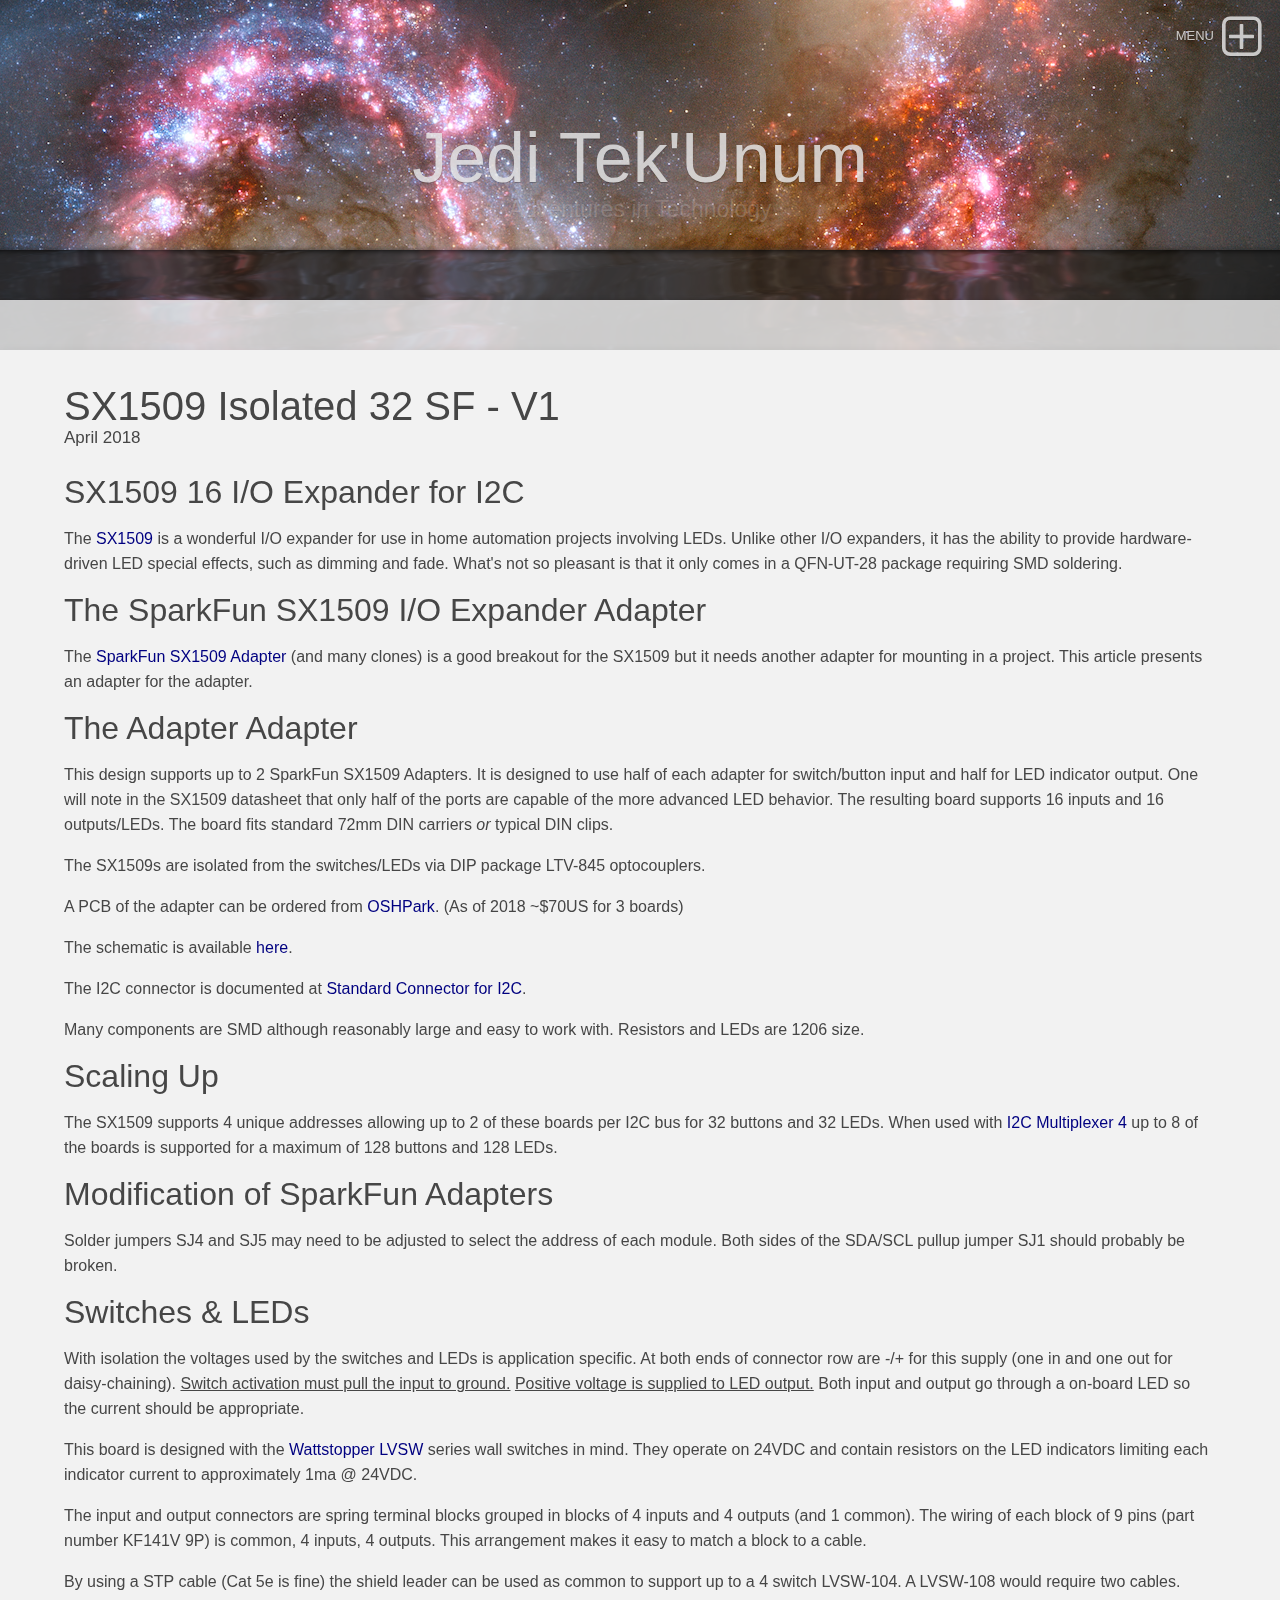
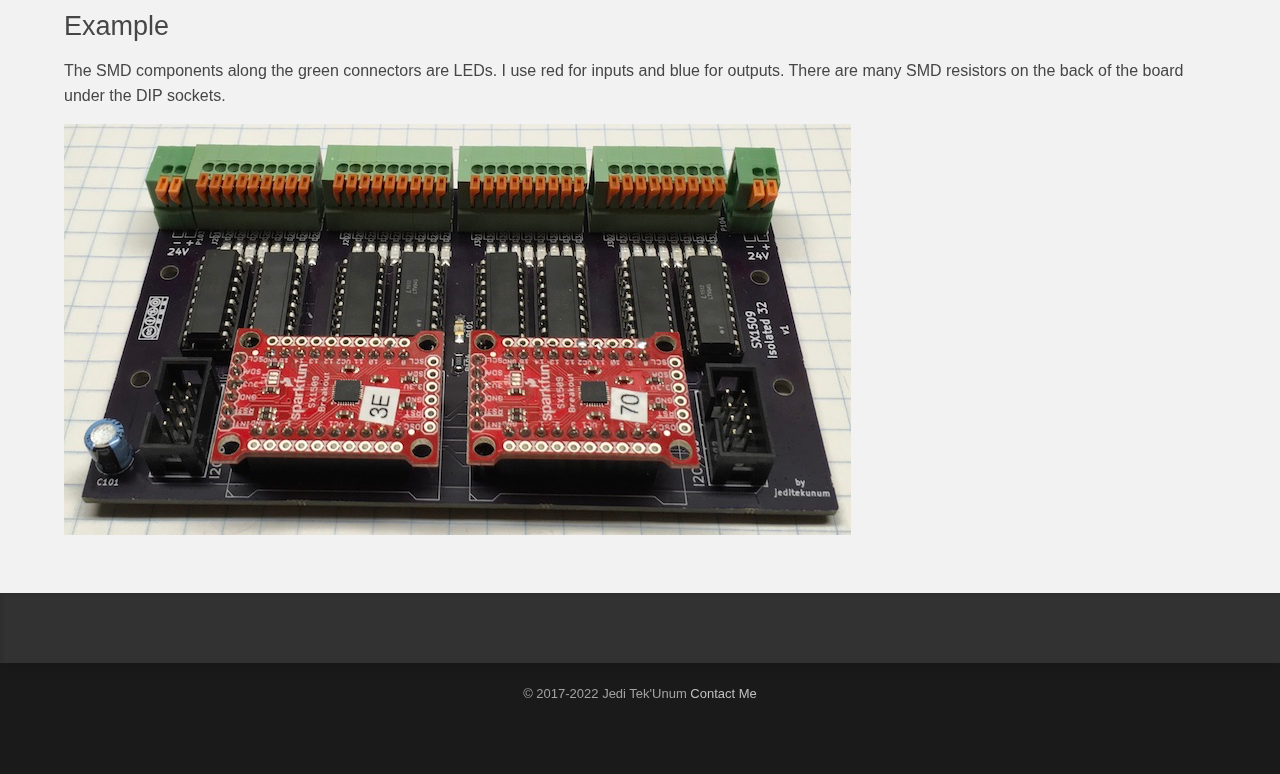
<file: Articles/2018/SX1509-Isolated-32-SF-V1/index.html>
<!DOCTYPE html>
<html xmlns="https://www.w3.org/1999/xhtml">
 <head>

   <meta charset="utf-8" />
   <meta name="viewport" content="width=device-width, initial-scale=1.0, maximum-scale=1.0, user-scalable=0" />
   
	
<meta http-equiv="Content-Type" content="text/html; charset=utf-8" />
		<meta name="robots" content="index, follow" />
		<meta name="generator" content="RapidWeaver" />
		<link rel="icon" href="https://jeditekunum.github.io/favicon.ico" type="image/x-icon" />
		<link rel="shortcut icon" href="https://jeditekunum.github.io/favicon.ico" type="image/x-icon" />
		<!-- User defined head content such as meta tags and encoding options -->
	<title>SX1509 Isolated 32 SF V1 | Jedi Tek'Unum</title>
	
	<!-- Google's Font service -->		
	<link href='https://fonts.googleapis.com/css?family=Raleway:400|Ruluko|Open%20Sans%20Condensed:300|Bree%20Serif|?rwcache=676659578' rel='stylesheet' type='text/css'>  
	<!-- Awesome Font - Icons -->  
	<link rel="stylesheet" href="https://maxcdn.bootstrapcdn.com/font-awesome/4.6.2/css/font-awesome.min.css"> 
		   		   
	<link rel="stylesheet" type="text/css" media="all" href="https://jeditekunum.github.io/rw_common/themes/lander/consolidated.css" />
		
	
	
	<!-- Style variations - these are set up in the theme.plist -->
	<!-- User defined styles -->
			
	 <!--<script src="http://ajax.googleapis.com/ajax/libs/jquery/1.11.0/jquery.min.js"></script> -->
	 <!-- jquery 1.11.0 embedded -->
	 <script type="text/javascript" src="https://jeditekunum.github.io/rw_common/themes/lander/js/jquery.min.js"></script>	  
     <script type="text/javascript" src="https://jeditekunum.github.io/rw_common/themes/lander/javascript.js"></script>
	 <script type="text/javascript" src="https://jeditekunum.github.io/rw_common/themes/lander/js/box.js"></script>
	 <script type="text/javascript" src="https://jeditekunum.github.io/rw_common/themes/lander/js/multithemes.js"></script> 
	 
	<!-- User defined javascript -->
	
	
	
</head>
	
<!-- This page was created with RapidWeaver from Realmac Software. http://www.realmacsoftware.com -->

<body>
<div id="container"><!-- Start container -->	 
<!--box trigger-->
<div id="drop" class="togglebox">
    <i class="fa fa-plus-square-o"></i>
  </div>
<div class="clearer"></div>
 <!--drop nav --> 
  <div id="accordion"><!-- BOX-->	 
     <div id="navcontainer_box">
     <div id="navcontainer_opacity"></div>
       <div id="navcontainer"><ul><li><a href="../../../" rel="">Home</a></li><li><a href="../../../Articles/" rel="" class="currentAncestor parent">Articles</a><ul><li><a href="../../../Articles/2018/" rel="" class="currentAncestor parent">2018</a><ul><li><a href="../../../Articles/2018/SX1509-Adapter-Adapter/" rel="">SX1509 Adapter Adapter</a></li><li><a href="../../../Articles/2018/Isolated-8-IO-Adapter-Elexol/" rel="">Isolated 8 I/O Adapter for Elexol et al.</a></li><li><a href="../../../Articles/2018/Standard-Connector-for-I2C/" rel="">Standard Connector for I2C</a></li><li><a href="../../../Articles/2018/NanoPi-NEO-Adapter-V3/" rel="">NanoPi NEO Adapter V3</a></li><li><a href="../../../Articles/2018/I2C-Multiplexer-4-V2/" rel="">I2C Multiplexer 4 V2</a></li><li><a href="./" rel="" id="current">SX1509 Isolated 32 SF V1</a></li><li><a href="../../../Articles/2018/Advanced-Central-Switch-Interface/" rel="">Advanced Central Switch Interface</a></li></ul></li><li><a href="../../../Articles/2017/" rel="" class="parent">2017</a><ul><li><a href="../../../Articles/2017/Automating-Ceiling-Fans/" rel="">Automating Ceiling Fans</a></li><li><a href="../../../Articles/2017/Automating-Ceiling-Fans-V2/" rel="">Automating Ceiling Fans V2</a></li></ul></li></ul></li><li><a href="../../../offsite/github.html" rel="">Github</a></li><li><a href="../../../sitemap/" rel="">Sitemap</a></li></ul></div>
      </div>
    </div><!-- BOX END--> 
   <div class="clearer"></div>    
  <div id="headerbox">  
   <div id="rw-banner-image"> </div>    
    <div id="banner_grid"></div>        
      <div id="pageHeader"><!-- Start page header -->
     <div id="logo"><a href="https://jeditekunum.github.io/"></a></div>
	  <div id="fade_titles">	
	   <h1>Jedi Tek'Unum</h1>
	   <h2>Adventures in Technology</h2></div>
    </div><!-- End page header -->        
  <div id="breadcrumbcontainer_box">  
    <div id="opacity_background"></div>
     <div id="breadcrumbcontainer">   
        
      </div><!-- End breadcrumb -->
    </div><!-- End breadcrumbcontainer_box -->  
  </div><!-- End headerbox-->     
 <div id="global_width">	 	
	 <div id="contentContainer"><!-- Start main content wrapper -->
		 <div id="content"><!-- Start content -->
		   <h1>SX1509 Isolated 32 SF - V1</h1>
<h6>April 2018</h6>
<br>

<h2>SX1509 16 I/O Expander for I2C</h2>
<p>
The <a href="https://cdn.sparkfun.com/datasheets/BreakoutBoards/sx1509.pdf">SX1509</a> is a wonderful I/O expander for use in home automation projects involving LEDs. Unlike other I/O expanders, it has the ability to provide hardware-driven LED special effects, such as dimming and fade. What's not so pleasant is that it only comes in a QFN-UT-28 package requiring SMD soldering.

<h2>The SparkFun SX1509 I/O Expander Adapter</h2>
<p>
The <a href="https://www.sparkfun.com/products/13601">SparkFun SX1509 Adapter</a> (and many clones) is a good breakout for the SX1509 but it needs another adapter for mounting in a project. This article presents an adapter for the adapter.

<h2>The Adapter Adapter</h2>
<p>
This design supports up to 2 SparkFun SX1509 Adapters. It is designed to use half of each adapter for switch/button input and half for LED indicator output. One will note in the
SX1509 datasheet that only half of the ports are capable of the more advanced LED behavior. The resulting board supports 16 inputs and 16 outputs/LEDs. The board fits
standard 72mm DIN carriers <i>or</i> typical DIN clips.
<p>
The SX1509s are isolated from the switches/LEDs via DIP package LTV-845 optocouplers.
<p>
A PCB of the adapter can be ordered from <a href="https://oshpark.com/shared_projects/BKxKHPx9">OSHPark</a>. (As of 2018 ~$70US for 3 boards)
<p>
The schematic is available <a href="../../../resources/Articles/2018/SX1509-Isolated-32-SF-v1/SX1509-Isolated-32-SF-v1.pdf">here</a>.
<p>
The I2C connector is documented at <a href="../Standard-Connector-for-I2C">Standard Connector for I2C</a>.
<p>
Many components are SMD although reasonably large and easy to work with. Resistors and LEDs are 1206 size.

<h2>Scaling Up</h2>
<p>
The SX1509 supports 4 unique addresses allowing up to 2 of these boards per I2C bus for 32 buttons and 32 LEDs. When used with
<a href="../I2C-Multiplexer-4-V2">I2C Multiplexer 4</a> up to 8 of the boards is supported for a maximum of 128 buttons and 128 LEDs.

<h2>Modification of SparkFun Adapters</h2>
<p>
Solder jumpers SJ4 and SJ5 may need to be adjusted to select the address of each module. Both sides of the SDA/SCL pullup jumper SJ1 should probably be broken.

<h2>Switches & LEDs</h2>
<p>
With isolation the voltages used by the switches and LEDs is application specific. At both ends of connector row are -/+ for this supply (one in and one out for daisy-chaining).
<u>Switch activation must pull the input to ground.</u> <u>Positive voltage is supplied to LED output.</u> Both input and output go through a on-board LED
so the current should be appropriate.
<p>
This board is designed with the <a href="https://www.legrand.us/wattstopper/lighting-control-panel-systems/lighting-integrator/accessories/lvsw-100.aspx">Wattstopper LVSW</a>
series wall switches in mind. They operate on 24VDC and contain resistors on the LED indicators limiting each indicator current to approximately 1ma @ 24VDC.
<p>
The input and output connectors are spring terminal blocks grouped in blocks of 4 inputs and 4 outputs (and 1 common). The wiring of each block of
9 pins (part number KF141V 9P) is common, 4 inputs, 4 outputs. This arrangement makes it easy to match a block to a cable.
<p>
By using a STP cable (Cat 5e is fine) the shield leader can be used as common to support up to a 4 switch LVSW-104. A LVSW-108 would require
two cables.

<h3>Example</h3>
<p>
The SMD components along the green connectors are LEDs. I use red for inputs and blue for outputs. There are many SMD resistors on the back of
the board under the DIP sockets.
<p>
<img src="../../../resources/Articles/2018/SX1509-Isolated-32-SF-v1/images/IMG_0370.png">

		 </div><!-- End content -->
	 </div><!-- End main content wrapper -->
  <div id="sidebarBackground"></div>
<div id="sidebarContainer"><!-- Start Sidebar wrapper -->
  <div class="sideHeader"></div><!-- Sidebar header -->
	 <div id="sidebar"><!-- Start sidebar content -->
	  <!-- sidebar content such as the blog archive links -->
	 <div class="clearer"></div>
		<!-- sidebar content you enter in the page inspector -->		
     </div><!-- End sidebar content -->
   </div><!-- End sidebar wrapper -->
 </div><!-- global_width -->
<div class="clearer"></div>	
  <div id="footer"><!-- Start Footer -->
   <div class="footer_breadcrumbcontainer"> </div>
	  <p>&copy; 2017-2022 Jedi Tek'Unum <a href="#" id="rw_email_contact">Contact Me</a><script type="text/javascript">var _rwObsfuscatedHref0 = "mai";var _rwObsfuscatedHref1 = "lto";var _rwObsfuscatedHref2 = ":je";var _rwObsfuscatedHref3 = "dit";var _rwObsfuscatedHref4 = "eku";var _rwObsfuscatedHref5 = "num";var _rwObsfuscatedHref6 = "-20";var _rwObsfuscatedHref7 = "22-";var _rwObsfuscatedHref8 = "d65";var _rwObsfuscatedHref9 = "f@q";var _rwObsfuscatedHref10 = "oru";var _rwObsfuscatedHref11 = "sca";var _rwObsfuscatedHref12 = "nt.";var _rwObsfuscatedHref13 = "com";var _rwObsfuscatedHref = [base64]; document.getElementById("rw_email_contact").href = _rwObsfuscatedHref;</script></p>
  </div><!-- End Footer -->
</div><!-- End container -->

 <div id="up"><a href="#up"><span><i class="fa fa-angle-up"></i></span></a></div>

<!-- trigger options in multithemes.js -->
<div id="banner_parallax_on_off" class="settings"></div>
<div id="menuOpened" class="settings"></div>
<div id="banner_fade_in" class="settings"></div>

<!-- theme by http://www.multithemes.com -->
</body>
</html>
</file>
